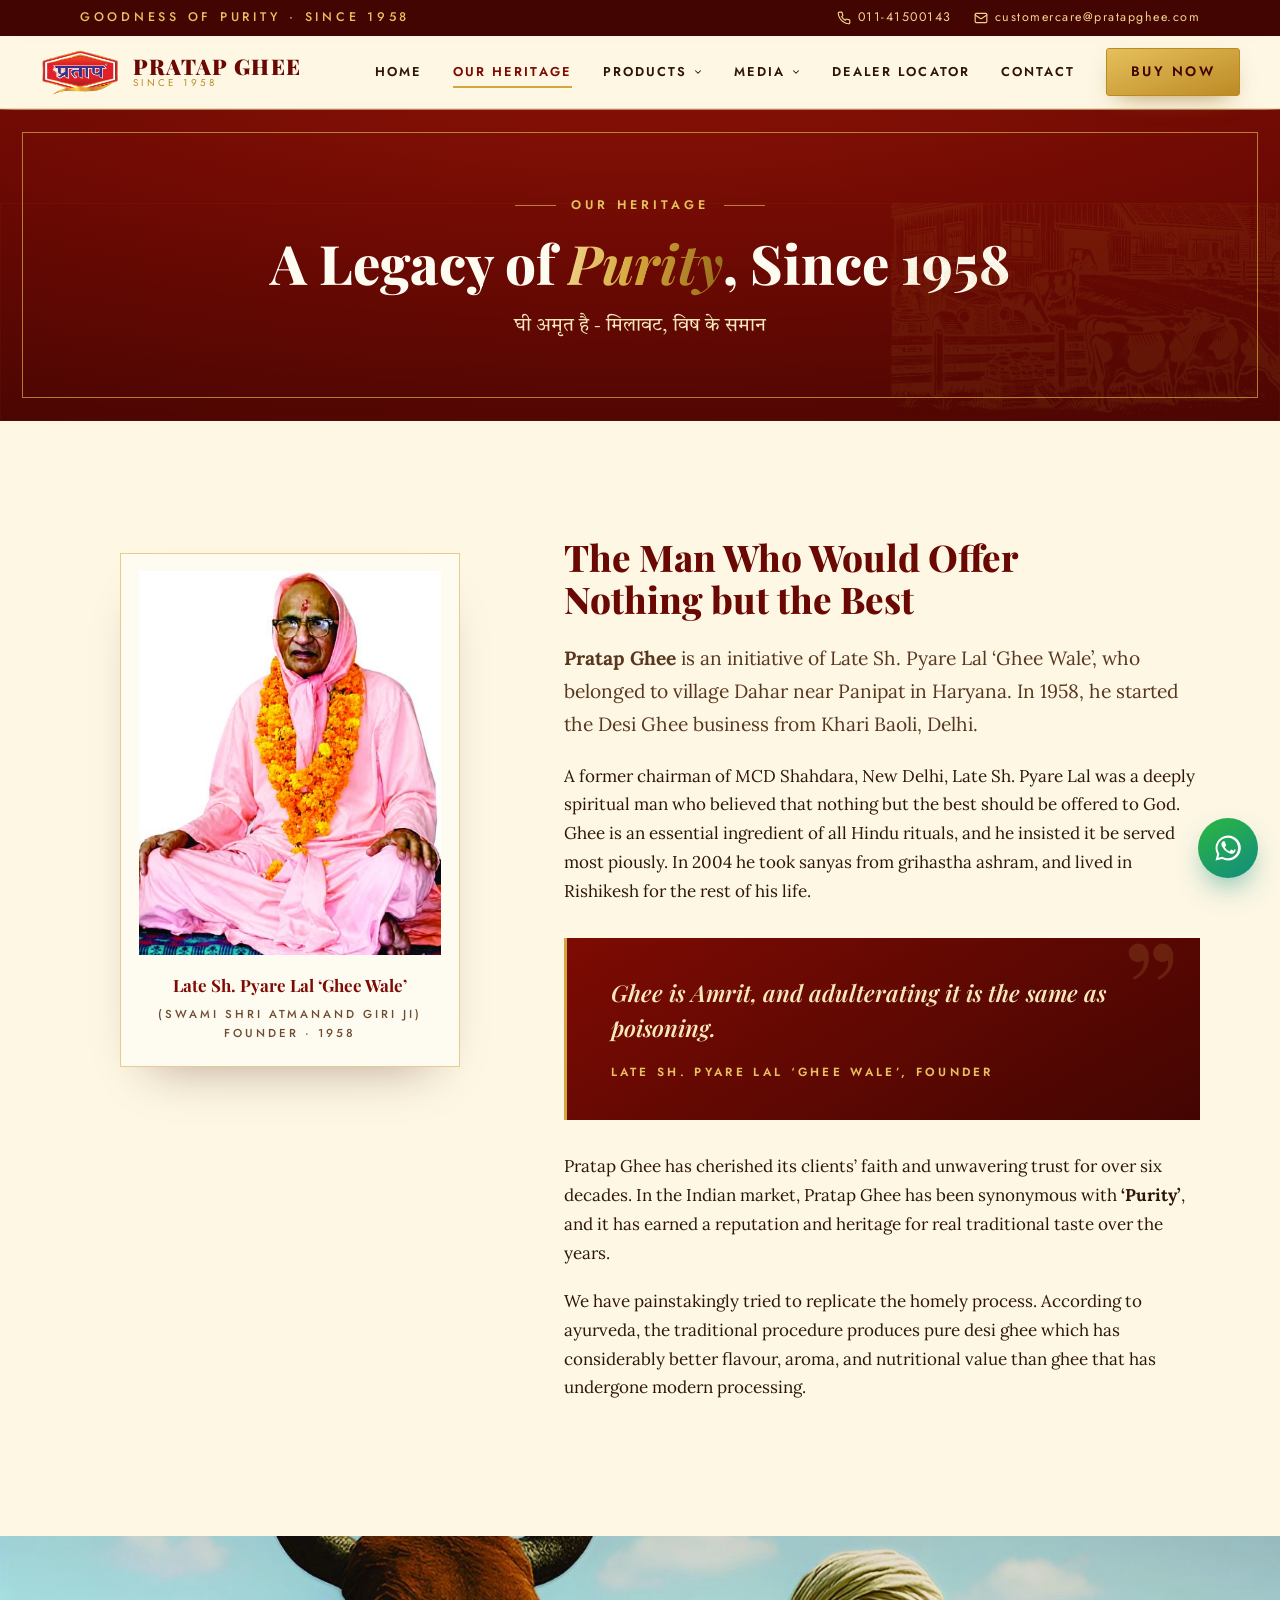
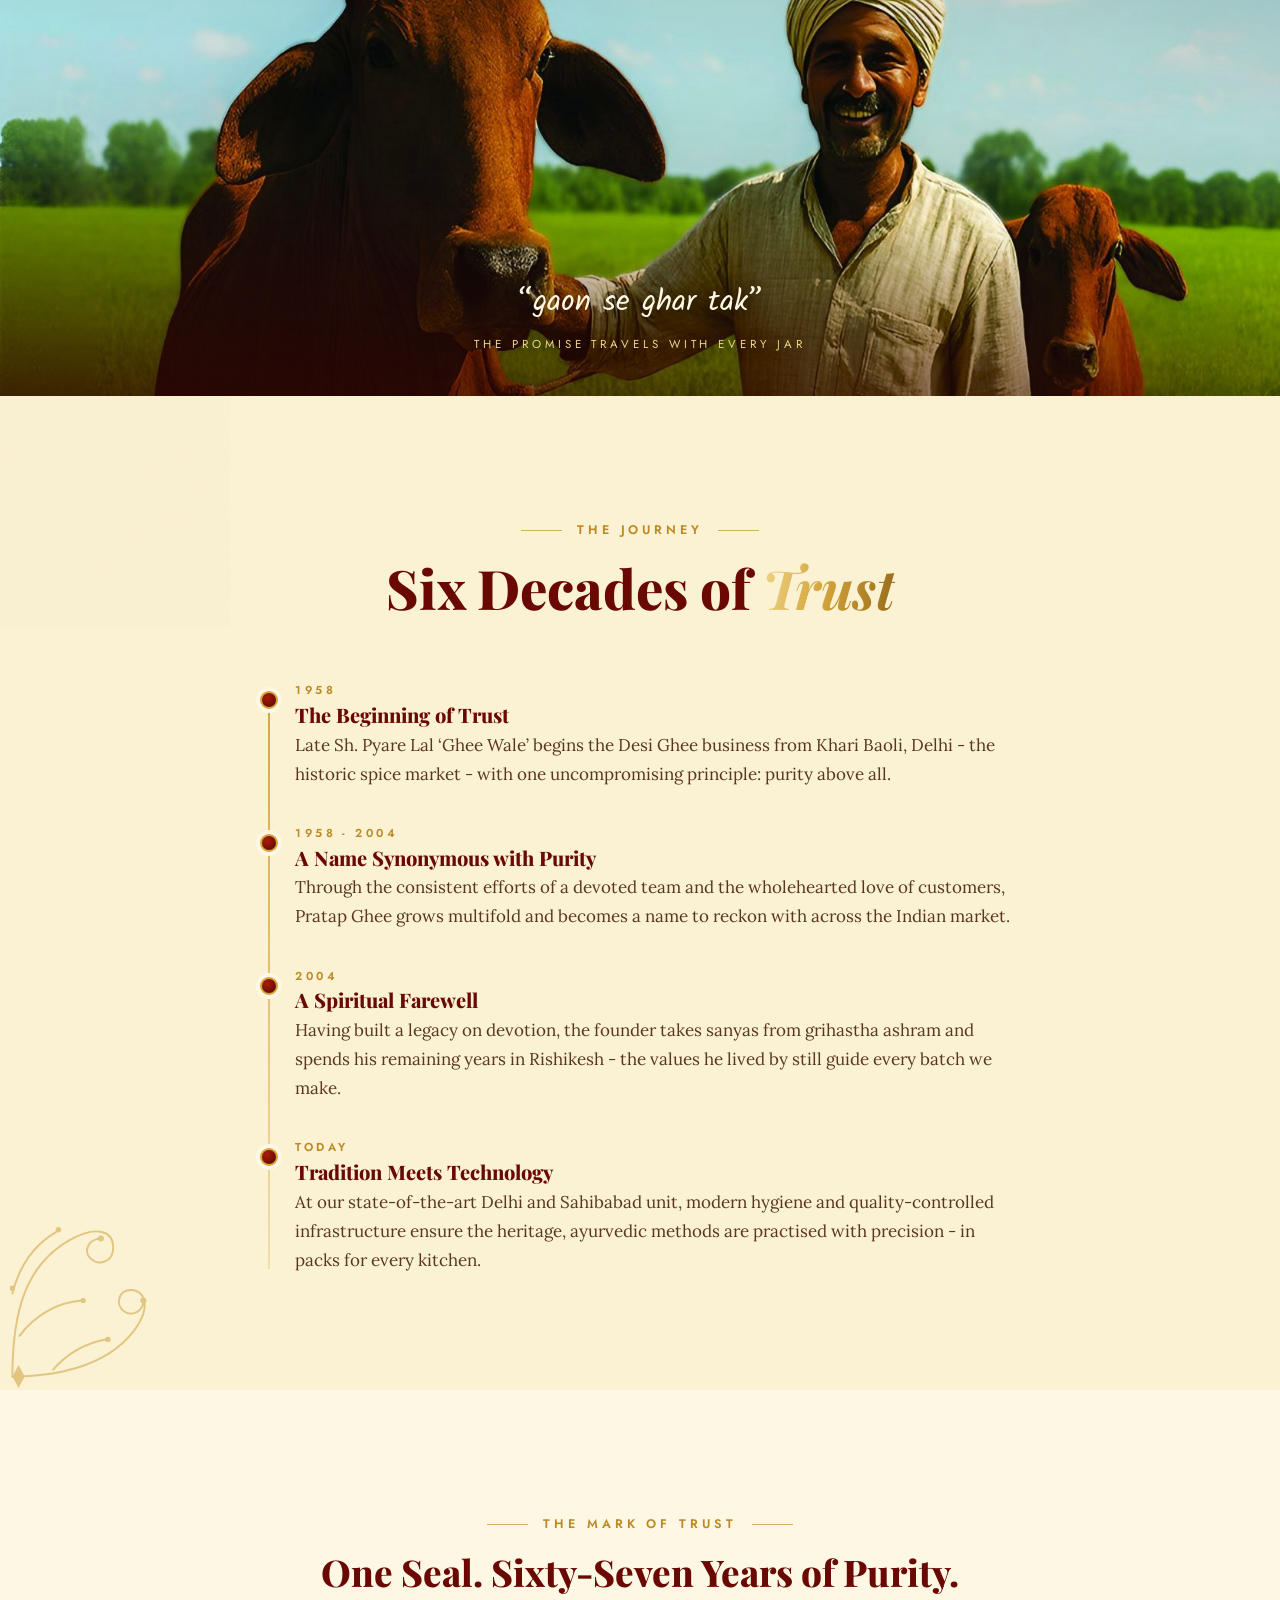
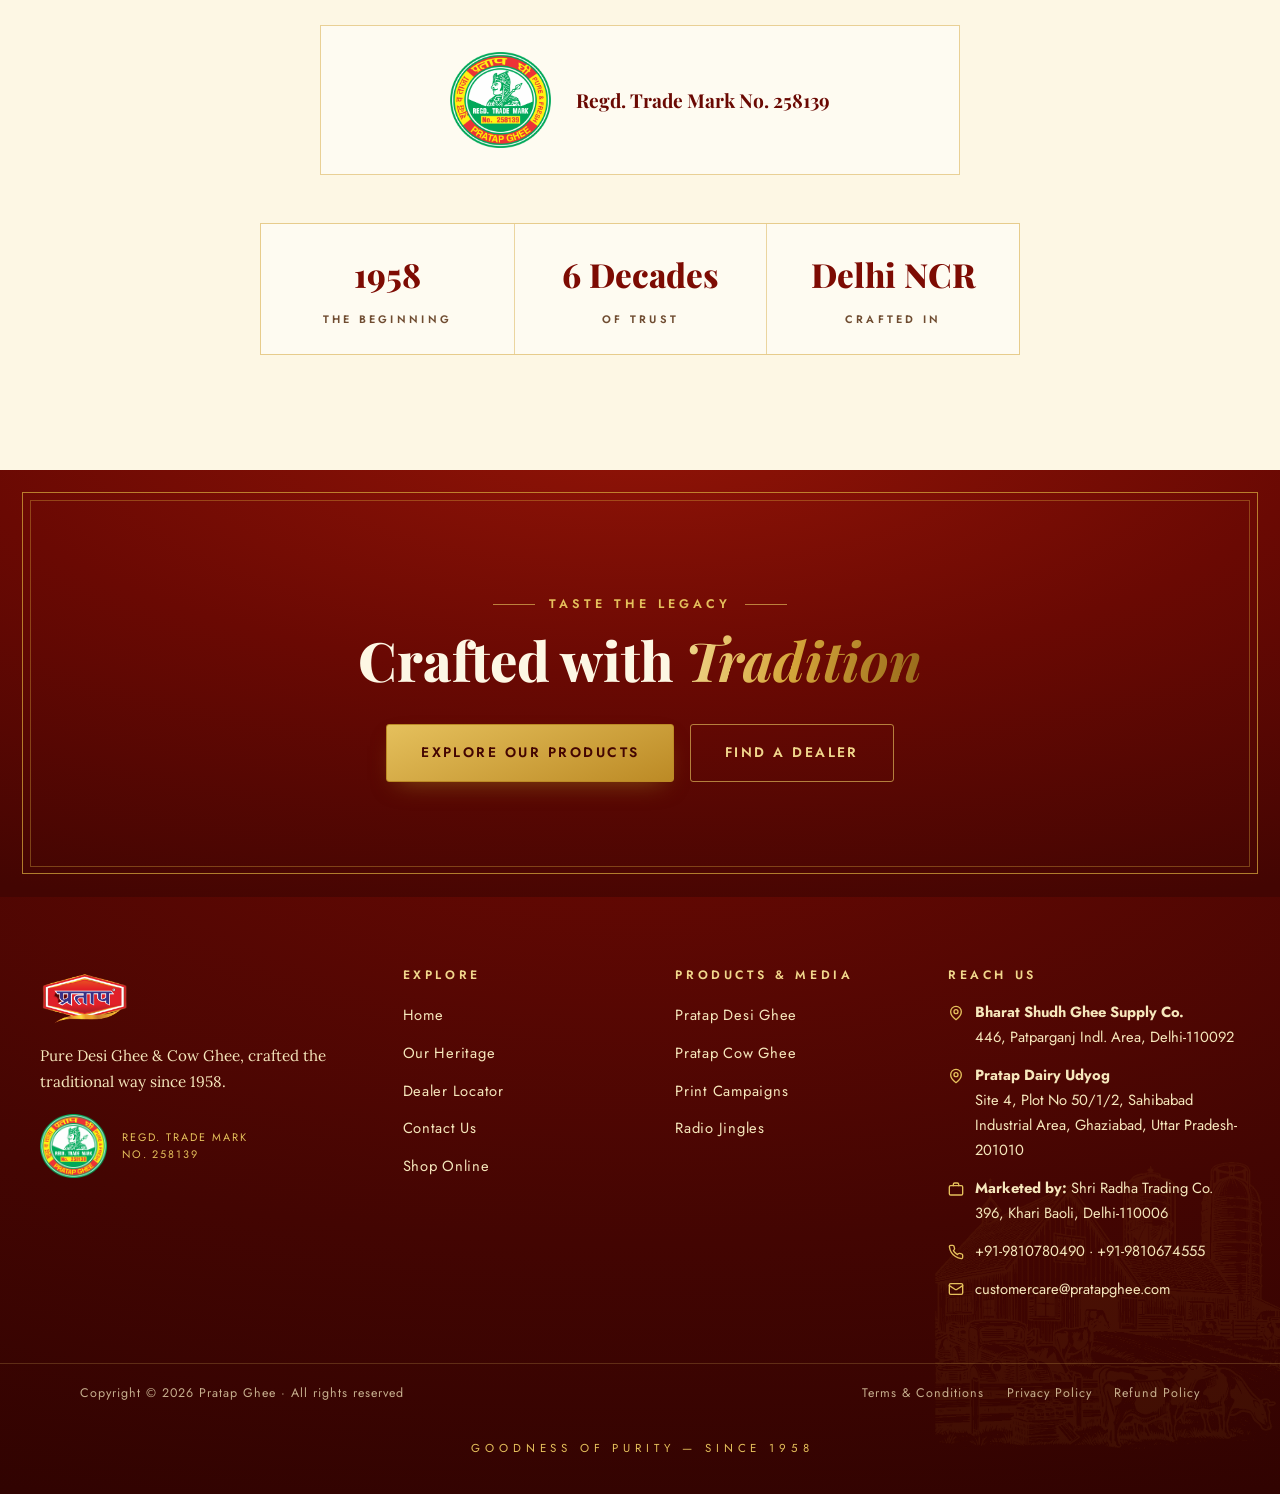
<file: about.html>
<!doctype html>
<html lang="en">
<head>
  <meta charset="utf-8">
  <meta name="viewport" content="width=device-width, initial-scale=1">
  <meta name="robots" content="noindex, nofollow">
  <title>Our Heritage - A Legacy of Purity Since 1958 | Pratap Ghee</title>
  <meta name="description" content="The story of Pratap Ghee - founded in 1958 by Late Sh. Pyare Lal 'Ghee Wale' at Khari Baoli, Delhi. Six decades of purity, tradition and trust.">
  <link rel="icon" type="image/png" href="assets/img/favicon.png">
  <link rel="preconnect" href="https://fonts.googleapis.com">
  <link rel="preconnect" href="https://fonts.gstatic.com" crossorigin>
  <link href="https://fonts.googleapis.com/css2?family=Playfair+Display:ital,wght@0,600;0,700;0,800;0,900;1,600;1,700&family=Lora:ital,wght@0,400;0,500;1,400&family=Jost:wght@400;500;600;700&family=Tiro+Devanagari+Hindi&family=Kalam:wght@400;700&display=swap" rel="stylesheet">
  <link rel="stylesheet" href="css/style.css">
</head>
<body>
  <a class="skip-link" href="#main">Skip to main content</a>

  <div class="topbar">
    <div class="container">
      <span class="topbar__tag">Goodness of Purity &middot; Since 1958</span>
      <div class="topbar__links">
        <a href="tel:01141500143"><svg viewBox="0 0 24 24" fill="none" stroke="currentColor" stroke-width="2" stroke-linecap="round" stroke-linejoin="round" aria-hidden="true"><path d="M22 16.9v3a2 2 0 0 1-2.2 2 19.8 19.8 0 0 1-8.6-3.1 19.5 19.5 0 0 1-6-6A19.8 19.8 0 0 1 2.1 4.2 2 2 0 0 1 4.1 2h3a2 2 0 0 1 2 1.7c.13.96.36 1.9.7 2.8a2 2 0 0 1-.45 2.1L8.1 9.9a16 16 0 0 0 6 6l1.3-1.3a2 2 0 0 1 2.1-.45c.9.34 1.84.57 2.8.7A2 2 0 0 1 22 16.9z"/></svg>011-41500143</a>
        <a href="mailto:customercare@pratapghee.com"><svg viewBox="0 0 24 24" fill="none" stroke="currentColor" stroke-width="2" stroke-linecap="round" stroke-linejoin="round" aria-hidden="true"><rect width="20" height="16" x="2" y="4" rx="2"/><path d="m22 7-8.97 5.7a1.94 1.94 0 0 1-2.06 0L2 7"/></svg>customercare@pratapghee.com</a>
      </div>
    </div>
  </div>

  <header class="site-header">
    <div class="container site-header__inner">
      <a class="brand" href="index.html" aria-label="Pratap Ghee - Home">
        <img src="assets/img/logo.png" alt="Pratap Ghee logo" width="151" height="98">
        <span class="brand__text">
          <span class="brand__name">PRATAP GHEE</span>
          <span class="brand__tag">Since 1958</span>
        </span>
      </a>
      <nav class="nav" aria-label="Primary">
        <a class="nav__link" href="index.html">Home</a>
        <a class="nav__link" href="about.html" aria-current="page">Our Heritage</a>
        <div class="has-dropdown">
          <button class="nav__link" type="button" aria-expanded="false" aria-haspopup="true">Products
            <svg class="nav__caret" viewBox="0 0 24 24" fill="none" stroke="currentColor" stroke-width="2.5" stroke-linecap="round" stroke-linejoin="round" aria-hidden="true"><path d="m6 9 6 6 6-6"/></svg>
          </button>
          <div class="dropdown">
            <a href="pratap-desi-ghee.html">Pratap Desi Ghee</a>
            <a href="pratap-cow-ghee.html">Pratap Cow Ghee</a>
          </div>
        </div>
        <div class="has-dropdown">
          <button class="nav__link" type="button" aria-expanded="false" aria-haspopup="true">Media
            <svg class="nav__caret" viewBox="0 0 24 24" fill="none" stroke="currentColor" stroke-width="2.5" stroke-linecap="round" stroke-linejoin="round" aria-hidden="true"><path d="m6 9 6 6 6-6"/></svg>
          </button>
          <div class="dropdown">
            <a href="print.html">Print Campaigns</a>
            <a href="radio.html">Radio Jingles</a>
          </div>
        </div>
        <a class="nav__link" href="dealer-locator.html">Dealer Locator</a>
        <a class="nav__link" href="contact.html">Contact</a>
        <a class="btn btn--gold" href="https://www.shop.pratapghee.com/" target="_blank" rel="noopener">Buy Now</a>
      </nav>
      <button class="nav-toggle" id="nav-open" aria-expanded="false" aria-label="Open menu">
        <svg viewBox="0 0 24 24" fill="none" stroke="currentColor" stroke-width="2" stroke-linecap="round" aria-hidden="true"><path d="M4 6h16M4 12h16M4 18h16"/></svg>
      </button>
    </div>
  </header>

  <div class="drawer" id="drawer">
    <div class="drawer__scrim"></div>
    <div class="drawer__panel" role="dialog" aria-modal="true" aria-label="Menu">
      <div class="drawer__head">
        <img src="assets/img/logo.png" alt="Pratap Ghee">
        <button class="drawer__close" id="nav-close" aria-label="Close menu">
          <svg viewBox="0 0 24 24" fill="none" stroke="currentColor" stroke-width="2" stroke-linecap="round" aria-hidden="true"><path d="M18 6 6 18M6 6l12 12"/></svg>
        </button>
      </div>
      <nav aria-label="Mobile">
        <a href="index.html">Home</a>
        <a href="about.html" aria-current="page">Our Heritage</a>
        <span class="drawer__group">Products</span>
        <a class="drawer__sub" href="pratap-desi-ghee.html">Pratap Desi Ghee</a>
        <a class="drawer__sub" href="pratap-cow-ghee.html">Pratap Cow Ghee</a>
        <span class="drawer__group">Media</span>
        <a class="drawer__sub" href="print.html">Print Campaigns</a>
        <a class="drawer__sub" href="radio.html">Radio Jingles</a>
        <a href="dealer-locator.html">Dealer Locator</a>
        <a href="contact.html">Contact</a>
        <a class="btn btn--gold" href="https://www.shop.pratapghee.com/" target="_blank" rel="noopener">Buy Now</a>
      </nav>
    </div>
  </div>

  <main id="main">
    <section class="page-hero gold-frame">
      <div class="container">
        <p class="eyebrow reveal">Our Heritage</p>
        <h1 class="display-lg reveal" data-delay="1">A Legacy of <em class="gold-italic">Purity</em>, Since 1958</h1>
        <p class="sub reveal" data-delay="2" lang="hi">घी अमृत है - मिलावट, विष के समान</p>
      </div>
    </section>

    <section class="section section--cream" aria-labelledby="story-h">
      <div class="container heritage">
        <figure class="portrait-card reveal">
          <img src="assets/img/founder.jpg" alt="Late Sh. Pyare Lal 'Ghee Wale' (Swami Shri Atmanand Giri Ji), founder of Pratap Ghee, seated in saffron robes with a marigold garland" width="434" height="550">
          <figcaption>Late Sh. Pyare Lal &lsquo;Ghee Wale&rsquo;<span>(Swami Shri Atmanand Giri Ji)<br>Founder &middot; 1958</span></figcaption>
        </figure>
        <div>
          <h2 id="story-h" class="display-md reveal">The Man Who Would Offer<br>Nothing but the Best</h2>
          <p class="lead reveal" data-delay="1"><strong>Pratap Ghee</strong> is an initiative of Late Sh. Pyare Lal &lsquo;Ghee Wale&rsquo;, who belonged to village Dahar near Panipat in Haryana. In 1958, he started the Desi Ghee business from Khari Baoli, Delhi.</p>
          <p class="reveal" data-delay="1">A former chairman of MCD Shahdara, New Delhi, Late Sh. Pyare Lal was a deeply spiritual man who believed that nothing but the best should be offered to God. Ghee is an essential ingredient of all Hindu rituals, and he insisted it be served most piously. In 2004 he took sanyas from grihastha ashram, and lived in Rishikesh for the rest of his life.</p>
          <div class="quote-box reveal" data-delay="2">
            <blockquote>Ghee is Amrit, and adulterating it is the same as poisoning.</blockquote>
            <cite>Late Sh. Pyare Lal &lsquo;Ghee Wale&rsquo;, Founder</cite>
          </div>
          <p class="reveal" data-delay="2">Pratap Ghee has cherished its clients&rsquo; faith and unwavering trust for over six decades. In the Indian market, Pratap Ghee has been synonymous with <strong>&lsquo;Purity&rsquo;</strong>, and it has earned a reputation and heritage for real traditional taste over the years.</p>
          <p class="reveal" data-delay="2">We have painstakingly tried to replicate the homely process. According to ayurveda, the traditional procedure produces pure desi ghee which has considerably better flavour, aroma, and nutritional value than ghee that has undergone modern processing.</p>
        </div>
      </div>
    </section>

    <figure class="farm-band reveal">
      <img src="assets/img/village-farm.jpg" alt="A smiling farmer in a turban standing with his desi cows in a green field" loading="lazy">
      <figcaption>&ldquo;gaon se ghar tak&rdquo;<span>The promise travels with every jar</span></figcaption>
    </figure>

    <section class="section section--parchment flourish texture" aria-labelledby="journey-h">
      <div class="container">
        <div class="section__head">
          <p class="eyebrow reveal">The Journey</p>
          <h2 id="journey-h" class="display-lg reveal">Six Decades of <em class="gold-italic">Trust</em></h2>
        </div>
        <div class="timeline">
          <div class="timeline-item reveal">
            <h3><span>1958</span>The Beginning of Trust</h3>
            <p>Late Sh. Pyare Lal &lsquo;Ghee Wale&rsquo; begins the Desi Ghee business from Khari Baoli, Delhi - the historic spice market - with one uncompromising principle: purity above all.</p>
          </div>
          <div class="timeline-item reveal" data-delay="1">
            <h3><span>1958 - 2004</span>A Name Synonymous with Purity</h3>
            <p>Through the consistent efforts of a devoted team and the wholehearted love of customers, Pratap Ghee grows multifold and becomes a name to reckon with across the Indian market.</p>
          </div>
          <div class="timeline-item reveal" data-delay="2">
            <h3><span>2004</span>A Spiritual Farewell</h3>
            <p>Having built a legacy on devotion, the founder takes sanyas from grihastha ashram and spends his remaining years in Rishikesh - the values he lived by still guide every batch we make.</p>
          </div>
          <div class="timeline-item reveal" data-delay="3">
            <h3><span>Today</span>Tradition Meets Technology</h3>
            <p>At our state-of-the-art Delhi and Sahibabad unit, modern hygiene and quality-controlled infrastructure ensure the heritage, ayurvedic methods are practised with precision - in packs for every kitchen.</p>
          </div>
        </div>
      </div>
    </section>

    <section class="section section--cream" aria-labelledby="seal-h">
      <div class="container">
        <div class="section__head" style="margin-bottom:2rem;">
          <p class="eyebrow reveal">The Mark of Trust</p>
          <h2 id="seal-h" class="display-md reveal">One Seal. Sixty-Seven Years of Purity.</h2>
        </div>
        <div class="seal-strip reveal" data-delay="1">
          <img src="assets/img/trademark.png" alt="Pratap Ghee registered trademark seal featuring Maharana Pratap">
          <div>
            <strong>Regd. Trade Mark No. 258139</strong>
          </div>
        </div>
        <div class="stat-band mt-3 reveal" data-delay="2" style="max-width:760px; margin-inline:auto;">
          <div><strong>1958</strong><span>The Beginning</span></div>
          <div><strong>6 Decades</strong><span>Of Trust</span></div>
          <div><strong>Delhi NCR</strong><span>Crafted In</span></div>
        </div>
      </div>
    </section>

    <section class="section section--maroon on-maroon cta-band gold-frame" aria-labelledby="cta-h">
      <div class="container">
        <p class="eyebrow reveal">Taste the Legacy</p>
        <h2 id="cta-h" class="display-lg reveal">Crafted with <em class="gold-italic">Tradition</em></h2>
        <div class="btn-row reveal" data-delay="1">
          <a class="btn btn--gold" href="pratap-desi-ghee.html">Explore Our Products</a>
          <a class="btn btn--ghost-gold" href="dealer-locator.html">Find a Dealer</a>
        </div>
      </div>
    </section>
  </main>

  <footer class="site-footer">
    <div class="container footer-grid">
      <div class="footer-brand">
        <img class="footer-logo" src="assets/img/logo.png" alt="Pratap Ghee">
        <p>Pure Desi Ghee &amp; Cow Ghee, crafted the traditional way since 1958.</p>
        <div class="footer-seal">
          <img src="assets/img/trademark.png" alt="Pratap Ghee registered trademark seal" loading="lazy">
          <span>Regd. Trade Mark<br>No. 258139</span>
        </div>
      </div>
      <div>
        <h4>Explore</h4>
        <ul>
          <li><a href="index.html">Home</a></li>
          <li><a href="about.html">Our Heritage</a></li>
          <li><a href="dealer-locator.html">Dealer Locator</a></li>
          <li><a href="contact.html">Contact Us</a></li>
          <li><a href="https://www.shop.pratapghee.com/" target="_blank" rel="noopener">Shop Online</a></li>
        </ul>
      </div>
      <div>
        <h4>Products &amp; Media</h4>
        <ul>
          <li><a href="pratap-desi-ghee.html">Pratap Desi Ghee</a></li>
          <li><a href="pratap-cow-ghee.html">Pratap Cow Ghee</a></li>
          <li><a href="print.html">Print Campaigns</a></li>
          <li><a href="radio.html">Radio Jingles</a></li>
        </ul>
      </div>
      <div class="footer-contact">
        <h4>Reach Us</h4>
        <p><svg viewBox="0 0 24 24" fill="none" stroke="currentColor" stroke-width="2" stroke-linecap="round" stroke-linejoin="round" aria-hidden="true"><path d="M20 10c0 6-8 12-8 12s-8-6-8-12a8 8 0 0 1 16 0z"/><circle cx="12" cy="10" r="3"/></svg><span><strong>Bharat Shudh Ghee Supply Co.</strong><br>446, Patparganj Indl. Area, Delhi-110092</span></p>
        <p><svg viewBox="0 0 24 24" fill="none" stroke="currentColor" stroke-width="2" stroke-linecap="round" stroke-linejoin="round" aria-hidden="true"><path d="M20 10c0 6-8 12-8 12s-8-6-8-12a8 8 0 0 1 16 0z"/><circle cx="12" cy="10" r="3"/></svg><span><strong>Pratap Dairy Udyog</strong><br>Site 4, Plot No 50/1/2, Sahibabad Industrial Area, Ghaziabad, Uttar Pradesh-201010</span></p>
        <p><svg viewBox="0 0 24 24" fill="none" stroke="currentColor" stroke-width="2" stroke-linecap="round" stroke-linejoin="round" aria-hidden="true"><rect width="20" height="14" x="2" y="7" rx="2"/><path d="M16 7V5a2 2 0 0 0-2-2h-4a2 2 0 0 0-2 2v2"/></svg><span><strong>Marketed by:</strong> Shri Radha Trading Co.<br>396, Khari Baoli, Delhi-110006</span></p>
        <p><svg viewBox="0 0 24 24" fill="none" stroke="currentColor" stroke-width="2" stroke-linecap="round" stroke-linejoin="round" aria-hidden="true"><path d="M22 16.9v3a2 2 0 0 1-2.2 2 19.8 19.8 0 0 1-8.6-3.1 19.5 19.5 0 0 1-6-6A19.8 19.8 0 0 1 2.1 4.2 2 2 0 0 1 4.1 2h3a2 2 0 0 1 2 1.7c.13.96.36 1.9.7 2.8a2 2 0 0 1-.45 2.1L8.1 9.9a16 16 0 0 0 6 6l1.3-1.3a2 2 0 0 1 2.1-.45c.9.34 1.84.57 2.8.7A2 2 0 0 1 22 16.9z"/></svg><span><a href="tel:+919810780490">+91-9810780490</a>&nbsp;&middot;&nbsp;<a href="tel:+919810674555">+91-9810674555</a></span></p>
        <p><svg viewBox="0 0 24 24" fill="none" stroke="currentColor" stroke-width="2" stroke-linecap="round" stroke-linejoin="round" aria-hidden="true"><rect width="20" height="16" x="2" y="4" rx="2"/><path d="m22 7-8.97 5.7a1.94 1.94 0 0 1-2.06 0L2 7"/></svg><a href="mailto:customercare@pratapghee.com">customercare@pratapghee.com</a></p>
      </div>
      </div>
    </div>
    <div class="footer-bottom">
      <div class="container">
        <p>Copyright &copy; <span id="year">2026</span> Pratap Ghee &middot; All rights reserved</p>
        <div class="pol-links">
          <a href="terms-conditions.html">Terms &amp; Conditions</a>
          <a href="privacy-policy.html">Privacy Policy</a>
          <a href="refund-policy.html">Refund Policy</a>
        </div>
      </div>
    </div>
    <p class="footer-tagline">Goodness of Purity &mdash; Since 1958</p>
  </footer>

  <a class="wa-float" href="https://wa.me/919810780490?text=Hello%2C%20I%20am%20interested%20in%20Pratap%20Ghee.%20Please%20get%20in%20touch." target="_blank" rel="noopener" aria-label="Chat with Pratap Ghee on WhatsApp">
    <svg viewBox="0 0 24 24" fill="currentColor" aria-hidden="true"><path d="M12 2a10 10 0 0 0-8.7 14.9L2 22l5.3-1.3A10 10 0 1 0 12 2zm0 18.2c-1.5 0-3-.4-4.3-1.1l-.3-.2-3.1.8.8-3-.2-.3A8.2 8.2 0 1 1 12 20.2zm4.6-6.1c-.3-.1-1.5-.7-1.7-.8-.2-.1-.4-.1-.6.1l-.8 1c-.1.2-.3.2-.5.1a6.7 6.7 0 0 1-3.4-3c-.3-.4 0-.5.1-.7l.4-.5c.1-.1.2-.3.3-.4.1-.2 0-.3 0-.5L9.4 7c-.2-.5-.4-.4-.6-.4h-.5c-.2 0-.5.1-.7.3-.9.9-1.2 2.1-.6 3.5a11.9 11.9 0 0 0 4.5 5c.6.4 1.4.8 2.3 1 .9.3 1.7.2 2.3-.1.7-.3 1.5-1 1.7-1.8.2-.8.2-1.4.1-1.5s-.2-.2-.5-.3z"/></svg>
  </a>

  <script src="js/main.js" defer></script>
</body>
</html>
</file>
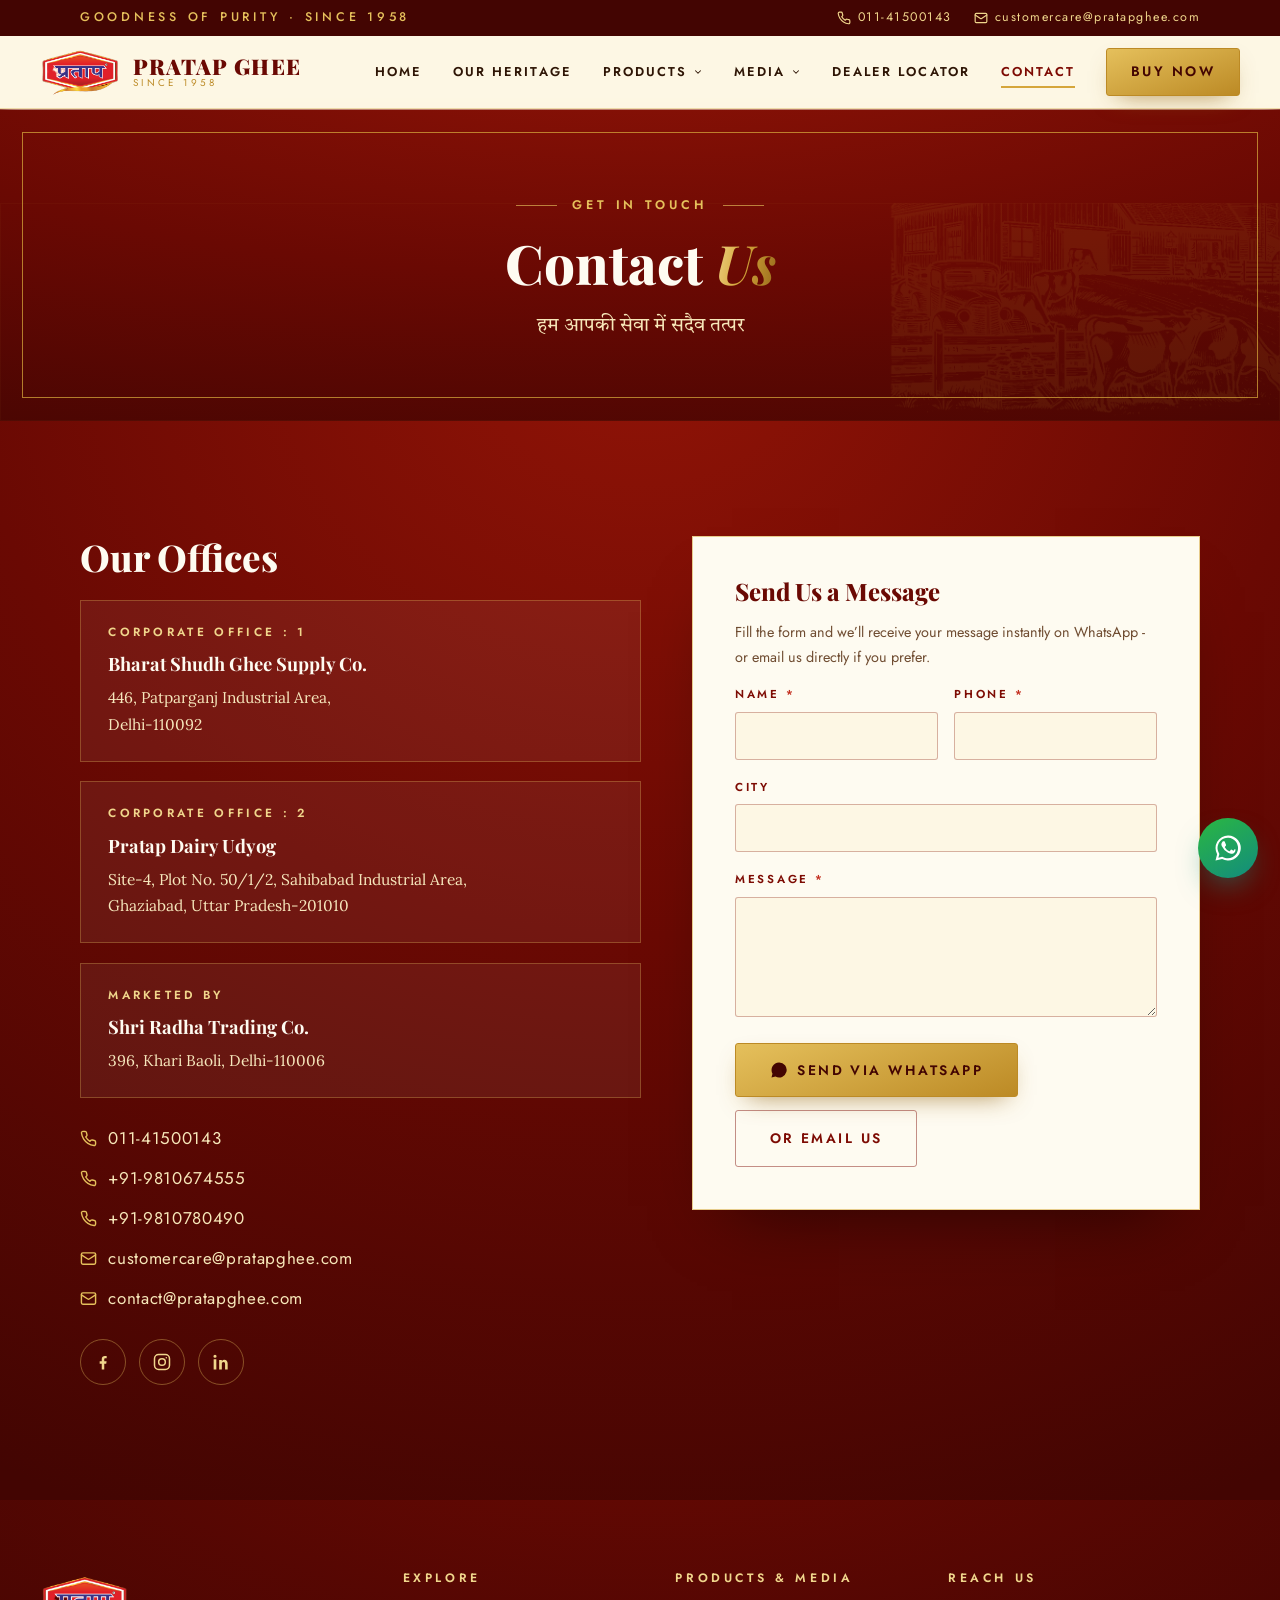
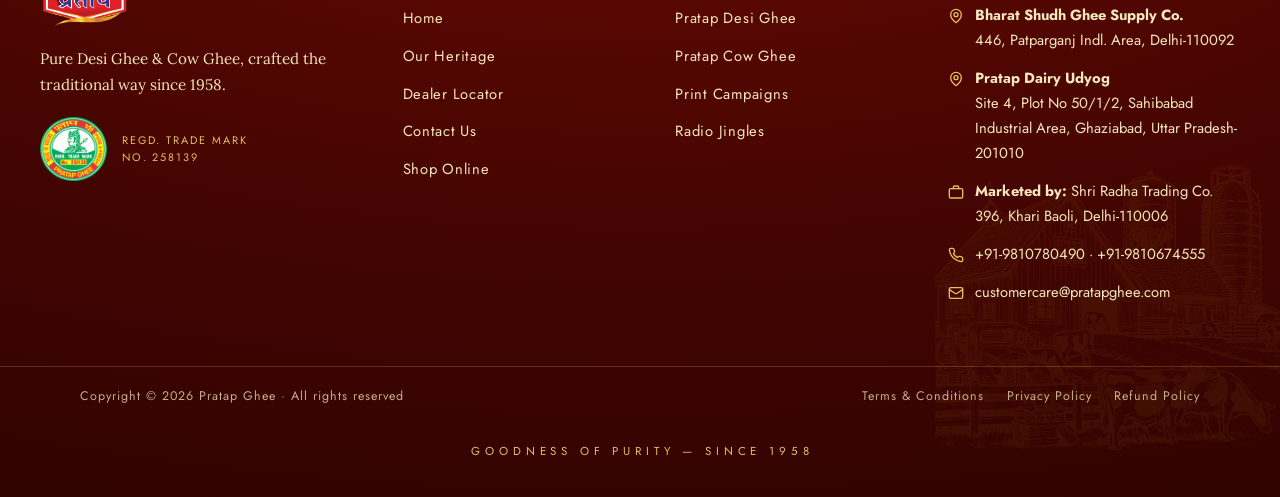
<file: contact.html>
<!doctype html>
<html lang="en">
<head>
  <meta charset="utf-8">
  <meta name="viewport" content="width=device-width, initial-scale=1">
  <meta name="robots" content="noindex, nofollow">
  <title>Contact Us | Pratap Ghee - Bharat Shudh Ghee Supply Co.</title>
  <meta name="description" content="Contact Pratap Ghee - corporate offices in Delhi and Sahibabad. Call 011-41500143, WhatsApp or email customercare@pratapghee.com.">
  <link rel="icon" type="image/png" href="assets/img/favicon.png">
  <link rel="preconnect" href="https://fonts.googleapis.com">
  <link rel="preconnect" href="https://fonts.gstatic.com" crossorigin>
  <link href="https://fonts.googleapis.com/css2?family=Playfair+Display:ital,wght@0,600;0,700;0,800;0,900;1,600;1,700&family=Lora:ital,wght@0,400;0,500;1,400&family=Jost:wght@400;500;600;700&family=Tiro+Devanagari+Hindi&display=swap" rel="stylesheet">
  <link rel="stylesheet" href="css/style.css">
</head>
<body>
  <a class="skip-link" href="#main">Skip to main content</a>

  <div class="topbar">
    <div class="container">
      <span class="topbar__tag">Goodness of Purity &middot; Since 1958</span>
      <div class="topbar__links">
        <a href="tel:01141500143"><svg viewBox="0 0 24 24" fill="none" stroke="currentColor" stroke-width="2" stroke-linecap="round" stroke-linejoin="round" aria-hidden="true"><path d="M22 16.9v3a2 2 0 0 1-2.2 2 19.8 19.8 0 0 1-8.6-3.1 19.5 19.5 0 0 1-6-6A19.8 19.8 0 0 1 2.1 4.2 2 2 0 0 1 4.1 2h3a2 2 0 0 1 2 1.7c.13.96.36 1.9.7 2.8a2 2 0 0 1-.45 2.1L8.1 9.9a16 16 0 0 0 6 6l1.3-1.3a2 2 0 0 1 2.1-.45c.9.34 1.84.57 2.8.7A2 2 0 0 1 22 16.9z"/></svg>011-41500143</a>
        <a href="mailto:customercare@pratapghee.com"><svg viewBox="0 0 24 24" fill="none" stroke="currentColor" stroke-width="2" stroke-linecap="round" stroke-linejoin="round" aria-hidden="true"><rect width="20" height="16" x="2" y="4" rx="2"/><path d="m22 7-8.97 5.7a1.94 1.94 0 0 1-2.06 0L2 7"/></svg>customercare@pratapghee.com</a>
      </div>
    </div>
  </div>

  <header class="site-header">
    <div class="container site-header__inner">
      <a class="brand" href="index.html" aria-label="Pratap Ghee - Home">
        <img src="assets/img/logo.png" alt="Pratap Ghee logo" width="151" height="98">
        <span class="brand__text">
          <span class="brand__name">PRATAP GHEE</span>
          <span class="brand__tag">Since 1958</span>
        </span>
      </a>
      <nav class="nav" aria-label="Primary">
        <a class="nav__link" href="index.html">Home</a>
        <a class="nav__link" href="about.html">Our Heritage</a>
        <div class="has-dropdown">
          <button class="nav__link" type="button" aria-expanded="false" aria-haspopup="true">Products
            <svg class="nav__caret" viewBox="0 0 24 24" fill="none" stroke="currentColor" stroke-width="2.5" stroke-linecap="round" stroke-linejoin="round" aria-hidden="true"><path d="m6 9 6 6 6-6"/></svg>
          </button>
          <div class="dropdown">
            <a href="pratap-desi-ghee.html">Pratap Desi Ghee</a>
            <a href="pratap-cow-ghee.html">Pratap Cow Ghee</a>
          </div>
        </div>
        <div class="has-dropdown">
          <button class="nav__link" type="button" aria-expanded="false" aria-haspopup="true">Media
            <svg class="nav__caret" viewBox="0 0 24 24" fill="none" stroke="currentColor" stroke-width="2.5" stroke-linecap="round" stroke-linejoin="round" aria-hidden="true"><path d="m6 9 6 6 6-6"/></svg>
          </button>
          <div class="dropdown">
            <a href="print.html">Print Campaigns</a>
            <a href="radio.html">Radio Jingles</a>
          </div>
        </div>
        <a class="nav__link" href="dealer-locator.html">Dealer Locator</a>
        <a class="nav__link" href="contact.html" aria-current="page">Contact</a>
        <a class="btn btn--gold" href="https://www.shop.pratapghee.com/" target="_blank" rel="noopener">Buy Now</a>
      </nav>
      <button class="nav-toggle" id="nav-open" aria-expanded="false" aria-label="Open menu">
        <svg viewBox="0 0 24 24" fill="none" stroke="currentColor" stroke-width="2" stroke-linecap="round" aria-hidden="true"><path d="M4 6h16M4 12h16M4 18h16"/></svg>
      </button>
    </div>
  </header>

  <div class="drawer" id="drawer">
    <div class="drawer__scrim"></div>
    <div class="drawer__panel" role="dialog" aria-modal="true" aria-label="Menu">
      <div class="drawer__head">
        <img src="assets/img/logo.png" alt="Pratap Ghee">
        <button class="drawer__close" id="nav-close" aria-label="Close menu">
          <svg viewBox="0 0 24 24" fill="none" stroke="currentColor" stroke-width="2" stroke-linecap="round" aria-hidden="true"><path d="M18 6 6 18M6 6l12 12"/></svg>
        </button>
      </div>
      <nav aria-label="Mobile">
        <a href="index.html">Home</a>
        <a href="about.html">Our Heritage</a>
        <span class="drawer__group">Products</span>
        <a class="drawer__sub" href="pratap-desi-ghee.html">Pratap Desi Ghee</a>
        <a class="drawer__sub" href="pratap-cow-ghee.html">Pratap Cow Ghee</a>
        <span class="drawer__group">Media</span>
        <a class="drawer__sub" href="print.html">Print Campaigns</a>
        <a class="drawer__sub" href="radio.html">Radio Jingles</a>
        <a href="dealer-locator.html">Dealer Locator</a>
        <a href="contact.html" aria-current="page">Contact</a>
        <a class="btn btn--gold" href="https://www.shop.pratapghee.com/" target="_blank" rel="noopener">Buy Now</a>
      </nav>
    </div>
  </div>

  <main id="main">
    <section class="page-hero gold-frame">
      <div class="container">
        <p class="eyebrow reveal">Get In Touch</p>
        <h1 class="display-lg reveal" data-delay="1">Contact <em class="gold-italic">Us</em></h1>
        <p class="sub reveal" data-delay="2" lang="hi">हम आपकी सेवा में सदैव तत्पर</p>
      </div>
    </section>

    <section class="section section--maroon on-maroon" aria-labelledby="offices-h">
      <div class="container contact-grid">
        <div>
          <h2 id="offices-h" class="display-md reveal" style="color:var(--cream-25)">Our Offices</h2>
          <div class="office-card reveal">
            <h3>Corporate Office : 1</h3>
            <strong>Bharat Shudh Ghee Supply Co.</strong>
            <p>446, Patparganj Industrial Area,<br>Delhi-110092</p>
          </div>
          <div class="office-card reveal" data-delay="1">
            <h3>Corporate Office : 2</h3>
            <strong>Pratap Dairy Udyog</strong>
            <p>Site-4, Plot No. 50/1/2, Sahibabad Industrial Area,<br>Ghaziabad, Uttar Pradesh-201010</p>
          </div>
          <div class="office-card reveal" data-delay="2">
            <h3>Marketed By</h3>
            <strong>Shri Radha Trading Co.</strong>
            <p>396, Khari Baoli, Delhi-110006</p>
          </div>
          <div class="contact-lines reveal" data-delay="2">
            <a href="tel:01141500143"><svg viewBox="0 0 24 24" fill="none" stroke="currentColor" stroke-width="2" stroke-linecap="round" stroke-linejoin="round" aria-hidden="true"><path d="M22 16.9v3a2 2 0 0 1-2.2 2 19.8 19.8 0 0 1-8.6-3.1 19.5 19.5 0 0 1-6-6A19.8 19.8 0 0 1 2.1 4.2 2 2 0 0 1 4.1 2h3a2 2 0 0 1 2 1.7c.13.96.36 1.9.7 2.8a2 2 0 0 1-.45 2.1L8.1 9.9a16 16 0 0 0 6 6l1.3-1.3a2 2 0 0 1 2.1-.45c.9.34 1.84.57 2.8.7A2 2 0 0 1 22 16.9z"/></svg>011-41500143</a>
            <a href="tel:+919810674555"><svg viewBox="0 0 24 24" fill="none" stroke="currentColor" stroke-width="2" stroke-linecap="round" stroke-linejoin="round" aria-hidden="true"><path d="M22 16.9v3a2 2 0 0 1-2.2 2 19.8 19.8 0 0 1-8.6-3.1 19.5 19.5 0 0 1-6-6A19.8 19.8 0 0 1 2.1 4.2 2 2 0 0 1 4.1 2h3a2 2 0 0 1 2 1.7c.13.96.36 1.9.7 2.8a2 2 0 0 1-.45 2.1L8.1 9.9a16 16 0 0 0 6 6l1.3-1.3a2 2 0 0 1 2.1-.45c.9.34 1.84.57 2.8.7A2 2 0 0 1 22 16.9z"/></svg>+91-9810674555</a>
            <a href="tel:+919810780490"><svg viewBox="0 0 24 24" fill="none" stroke="currentColor" stroke-width="2" stroke-linecap="round" stroke-linejoin="round" aria-hidden="true"><path d="M22 16.9v3a2 2 0 0 1-2.2 2 19.8 19.8 0 0 1-8.6-3.1 19.5 19.5 0 0 1-6-6A19.8 19.8 0 0 1 2.1 4.2 2 2 0 0 1 4.1 2h3a2 2 0 0 1 2 1.7c.13.96.36 1.9.7 2.8a2 2 0 0 1-.45 2.1L8.1 9.9a16 16 0 0 0 6 6l1.3-1.3a2 2 0 0 1 2.1-.45c.9.34 1.84.57 2.8.7A2 2 0 0 1 22 16.9z"/></svg>+91-9810780490</a>
            <a href="mailto:customercare@pratapghee.com"><svg viewBox="0 0 24 24" fill="none" stroke="currentColor" stroke-width="2" stroke-linecap="round" stroke-linejoin="round" aria-hidden="true"><rect width="20" height="16" x="2" y="4" rx="2"/><path d="m22 7-8.97 5.7a1.94 1.94 0 0 1-2.06 0L2 7"/></svg>customercare@pratapghee.com</a>
            <a href="mailto:contact@pratapghee.com"><svg viewBox="0 0 24 24" fill="none" stroke="currentColor" stroke-width="2" stroke-linecap="round" stroke-linejoin="round" aria-hidden="true"><rect width="20" height="16" x="2" y="4" rx="2"/><path d="m22 7-8.97 5.7a1.94 1.94 0 0 1-2.06 0L2 7"/></svg>contact@pratapghee.com</a>
          </div>
          <div class="social-row reveal" data-delay="3">
            <a href="https://www.facebook.com/pratapgheeofficial" target="_blank" rel="noopener" aria-label="Pratap Ghee on Facebook"><svg viewBox="0 0 24 24" fill="currentColor" aria-hidden="true"><path d="M13.5 21v-7h2.4l.4-3h-2.8V9.1c0-.9.2-1.5 1.5-1.5h1.4V4.9c-.3 0-1.2-.1-2.2-.1-2.2 0-3.7 1.3-3.7 3.9V11H8v3h2.5v7z"/></svg></a>
            <a href="https://www.instagram.com/pratapghee/" target="_blank" rel="noopener" aria-label="Pratap Ghee on Instagram"><svg viewBox="0 0 24 24" fill="none" stroke="currentColor" stroke-width="1.8" stroke-linecap="round" stroke-linejoin="round" aria-hidden="true"><rect width="18" height="18" x="3" y="3" rx="5"/><circle cx="12" cy="12" r="4"/><circle cx="17.2" cy="6.8" r=".9" fill="currentColor" stroke="none"/></svg></a>
            <a href="https://www.linkedin.com/company/pratapghee" target="_blank" rel="noopener" aria-label="Pratap Ghee on LinkedIn"><svg viewBox="0 0 24 24" fill="currentColor" aria-hidden="true"><path d="M6.4 8.6H3.2V21h3.2zM4.8 3.2a1.9 1.9 0 1 0 0 3.8 1.9 1.9 0 0 0 0-3.8zM13 14.5c0-1.4.6-2.4 2-2.4s1.9 1 1.9 2.4V21H20v-6.9c0-3.2-1.7-4.7-4-4.7a3.9 3.9 0 0 0-3 1.6v-1.4H9.8V21H13z"/></svg></a>
          </div>
        </div>

        <div class="form-card reveal" data-delay="1">
          <h2>Send Us a Message</h2>
          <p class="form-note">Fill the form and we&rsquo;ll receive your message instantly on WhatsApp - or email us directly if you prefer.</p>
          <form id="wa-form" novalidate>
            <div class="form-row">
              <div class="field">
                <label for="f-name">Name <span aria-hidden="true" style="color:var(--red-accent)">*</span></label>
                <input id="f-name" name="name" type="text" autocomplete="name" required>
                <p class="err">Please enter your name.</p>
              </div>
              <div class="field">
                <label for="f-phone">Phone <span aria-hidden="true" style="color:var(--red-accent)">*</span></label>
                <input id="f-phone" name="phone" type="tel" inputmode="tel" autocomplete="tel" required>
                <p class="err">Please enter a valid 10-digit phone number.</p>
              </div>
            </div>
            <div class="field">
              <label for="f-city">City</label>
              <input id="f-city" name="city" type="text" autocomplete="address-level2">
            </div>
            <div class="field">
              <label for="f-msg">Message <span aria-hidden="true" style="color:var(--red-accent)">*</span></label>
              <textarea id="f-msg" name="message" required></textarea>
              <p class="err">Please write a short message.</p>
            </div>
            <div class="btn-row" style="display:flex; gap:.8rem; flex-wrap:wrap;">
              <button class="btn btn--gold" type="submit">
                <svg viewBox="0 0 24 24" fill="currentColor" aria-hidden="true"><path d="M12 2a10 10 0 0 0-8.7 14.9L2 22l5.3-1.3A10 10 0 1 0 12 2zm4.6 12.1c-.3-.1-1.5-.7-1.7-.8-.2-.1-.4-.1-.6.1l-.8 1c-.1.2-.3.2-.5.1a6.7 6.7 0 0 1-3.4-3c-.3-.4 0-.5.1-.7l.4-.5c.1-.1.2-.3.3-.4.1-.2 0-.3 0-.5L9.4 7c-.2-.5-.4-.4-.6-.4h-.5c-.2 0-.5.1-.7.3-.9.9-1.2 2.1-.6 3.5a11.9 11.9 0 0 0 4.5 5c.6.4 1.4.8 2.3 1 .9.3 1.7.2 2.3-.1.7-.3 1.5-1 1.7-1.8.2-.8.2-1.4.1-1.5s-.2-.2-.5-.3z"/></svg>
                Send via WhatsApp</button>
              <a class="btn btn--ghost-maroon" id="mail-fallback" href="mailto:customercare@pratapghee.com">Or Email Us</a>
            </div>
          </form>
        </div>
      </div>
    </section>
</main>

  <footer class="site-footer">
    <div class="container footer-grid">
      <div class="footer-brand">
        <img class="footer-logo" src="assets/img/logo.png" alt="Pratap Ghee">
        <p>Pure Desi Ghee &amp; Cow Ghee, crafted the traditional way since 1958.</p>
        <div class="footer-seal">
          <img src="assets/img/trademark.png" alt="Pratap Ghee registered trademark seal" loading="lazy">
          <span>Regd. Trade Mark<br>No. 258139</span>
        </div>
      </div>
      <div>
        <h4>Explore</h4>
        <ul>
          <li><a href="index.html">Home</a></li>
          <li><a href="about.html">Our Heritage</a></li>
          <li><a href="dealer-locator.html">Dealer Locator</a></li>
          <li><a href="contact.html">Contact Us</a></li>
          <li><a href="https://www.shop.pratapghee.com/" target="_blank" rel="noopener">Shop Online</a></li>
        </ul>
      </div>
      <div>
        <h4>Products &amp; Media</h4>
        <ul>
          <li><a href="pratap-desi-ghee.html">Pratap Desi Ghee</a></li>
          <li><a href="pratap-cow-ghee.html">Pratap Cow Ghee</a></li>
          <li><a href="print.html">Print Campaigns</a></li>
          <li><a href="radio.html">Radio Jingles</a></li>
        </ul>
      </div>
      <div class="footer-contact">
        <h4>Reach Us</h4>
        <p><svg viewBox="0 0 24 24" fill="none" stroke="currentColor" stroke-width="2" stroke-linecap="round" stroke-linejoin="round" aria-hidden="true"><path d="M20 10c0 6-8 12-8 12s-8-6-8-12a8 8 0 0 1 16 0z"/><circle cx="12" cy="10" r="3"/></svg><span><strong>Bharat Shudh Ghee Supply Co.</strong><br>446, Patparganj Indl. Area, Delhi-110092</span></p>
        <p><svg viewBox="0 0 24 24" fill="none" stroke="currentColor" stroke-width="2" stroke-linecap="round" stroke-linejoin="round" aria-hidden="true"><path d="M20 10c0 6-8 12-8 12s-8-6-8-12a8 8 0 0 1 16 0z"/><circle cx="12" cy="10" r="3"/></svg><span><strong>Pratap Dairy Udyog</strong><br>Site 4, Plot No 50/1/2, Sahibabad Industrial Area, Ghaziabad, Uttar Pradesh-201010</span></p>
        <p><svg viewBox="0 0 24 24" fill="none" stroke="currentColor" stroke-width="2" stroke-linecap="round" stroke-linejoin="round" aria-hidden="true"><rect width="20" height="14" x="2" y="7" rx="2"/><path d="M16 7V5a2 2 0 0 0-2-2h-4a2 2 0 0 0-2 2v2"/></svg><span><strong>Marketed by:</strong> Shri Radha Trading Co.<br>396, Khari Baoli, Delhi-110006</span></p>
        <p><svg viewBox="0 0 24 24" fill="none" stroke="currentColor" stroke-width="2" stroke-linecap="round" stroke-linejoin="round" aria-hidden="true"><path d="M22 16.9v3a2 2 0 0 1-2.2 2 19.8 19.8 0 0 1-8.6-3.1 19.5 19.5 0 0 1-6-6A19.8 19.8 0 0 1 2.1 4.2 2 2 0 0 1 4.1 2h3a2 2 0 0 1 2 1.7c.13.96.36 1.9.7 2.8a2 2 0 0 1-.45 2.1L8.1 9.9a16 16 0 0 0 6 6l1.3-1.3a2 2 0 0 1 2.1-.45c.9.34 1.84.57 2.8.7A2 2 0 0 1 22 16.9z"/></svg><span><a href="tel:+919810780490">+91-9810780490</a>&nbsp;&middot;&nbsp;<a href="tel:+919810674555">+91-9810674555</a></span></p>
        <p><svg viewBox="0 0 24 24" fill="none" stroke="currentColor" stroke-width="2" stroke-linecap="round" stroke-linejoin="round" aria-hidden="true"><rect width="20" height="16" x="2" y="4" rx="2"/><path d="m22 7-8.97 5.7a1.94 1.94 0 0 1-2.06 0L2 7"/></svg><a href="mailto:customercare@pratapghee.com">customercare@pratapghee.com</a></p>
      </div>
      </div>
    </div>
    <div class="footer-bottom">
      <div class="container">
        <p>Copyright &copy; <span id="year">2026</span> Pratap Ghee &middot; All rights reserved</p>
        <div class="pol-links">
          <a href="terms-conditions.html">Terms &amp; Conditions</a>
          <a href="privacy-policy.html">Privacy Policy</a>
          <a href="refund-policy.html">Refund Policy</a>
        </div>
      </div>
    </div>
    <p class="footer-tagline">Goodness of Purity &mdash; Since 1958</p>
  </footer>

  <a class="wa-float" href="https://wa.me/919810780490?text=Hello%2C%20I%20am%20interested%20in%20Pratap%20Ghee.%20Please%20get%20in%20touch." target="_blank" rel="noopener" aria-label="Chat with Pratap Ghee on WhatsApp">
    <svg viewBox="0 0 24 24" fill="currentColor" aria-hidden="true"><path d="M12 2a10 10 0 0 0-8.7 14.9L2 22l5.3-1.3A10 10 0 1 0 12 2zm0 18.2c-1.5 0-3-.4-4.3-1.1l-.3-.2-3.1.8.8-3-.2-.3A8.2 8.2 0 1 1 12 20.2zm4.6-6.1c-.3-.1-1.5-.7-1.7-.8-.2-.1-.4-.1-.6.1l-.8 1c-.1.2-.3.2-.5.1a6.7 6.7 0 0 1-3.4-3c-.3-.4 0-.5.1-.7l.4-.5c.1-.1.2-.3.3-.4.1-.2 0-.3 0-.5L9.4 7c-.2-.5-.4-.4-.6-.4h-.5c-.2 0-.5.1-.7.3-.9.9-1.2 2.1-.6 3.5a11.9 11.9 0 0 0 4.5 5c.6.4 1.4.8 2.3 1 .9.3 1.7.2 2.3-.1.7-.3 1.5-1 1.7-1.8.2-.8.2-1.4.1-1.5s-.2-.2-.5-.3z"/></svg>
  </a>

  <script src="js/main.js" defer></script>
  <script>
    document.addEventListener("DOMContentLoaded", function () {
      var form = document.getElementById("wa-form");
      if (!form) return;
      form.addEventListener("submit", function (e) {
        e.preventDefault();
        var ok = true;
        function check(id, test) {
          var el = document.getElementById(id);
          var f = el.closest(".field");
          var good = test(el.value.trim());
          f.classList.toggle("invalid", !good);
          if (!good && ok) el.focus();
          if (!good) ok = false;
        }
        check("f-name", function (v) { return v.length >= 2; });
        check("f-phone", function (v) { return /^[6-9]\d{9}$/.test(v.replace(/[^0-9]/g, "").slice(-10)); });
        check("f-msg", function (v) { return v.length >= 5; });
        if (!ok) return;
        var name = document.getElementById("f-name").value.trim();
        var phone = document.getElementById("f-phone").value.trim();
        var city = document.getElementById("f-city").value.trim();
        var msg = document.getElementById("f-msg").value.trim();
        var text = "Hello Pratap Ghee!%0A%0A*Name:* " + encodeURIComponent(name) +
          "%0A*Phone:* " + encodeURIComponent(phone) +
          (city ? "%0A*City:* " + encodeURIComponent(city) : "") +
          "%0A*Message:* " + encodeURIComponent(msg);
        window.open("https://wa.me/919810780490?text=" + text, "_blank", "noopener");
      });
    });
  </script>
</body>
</html>
</file>
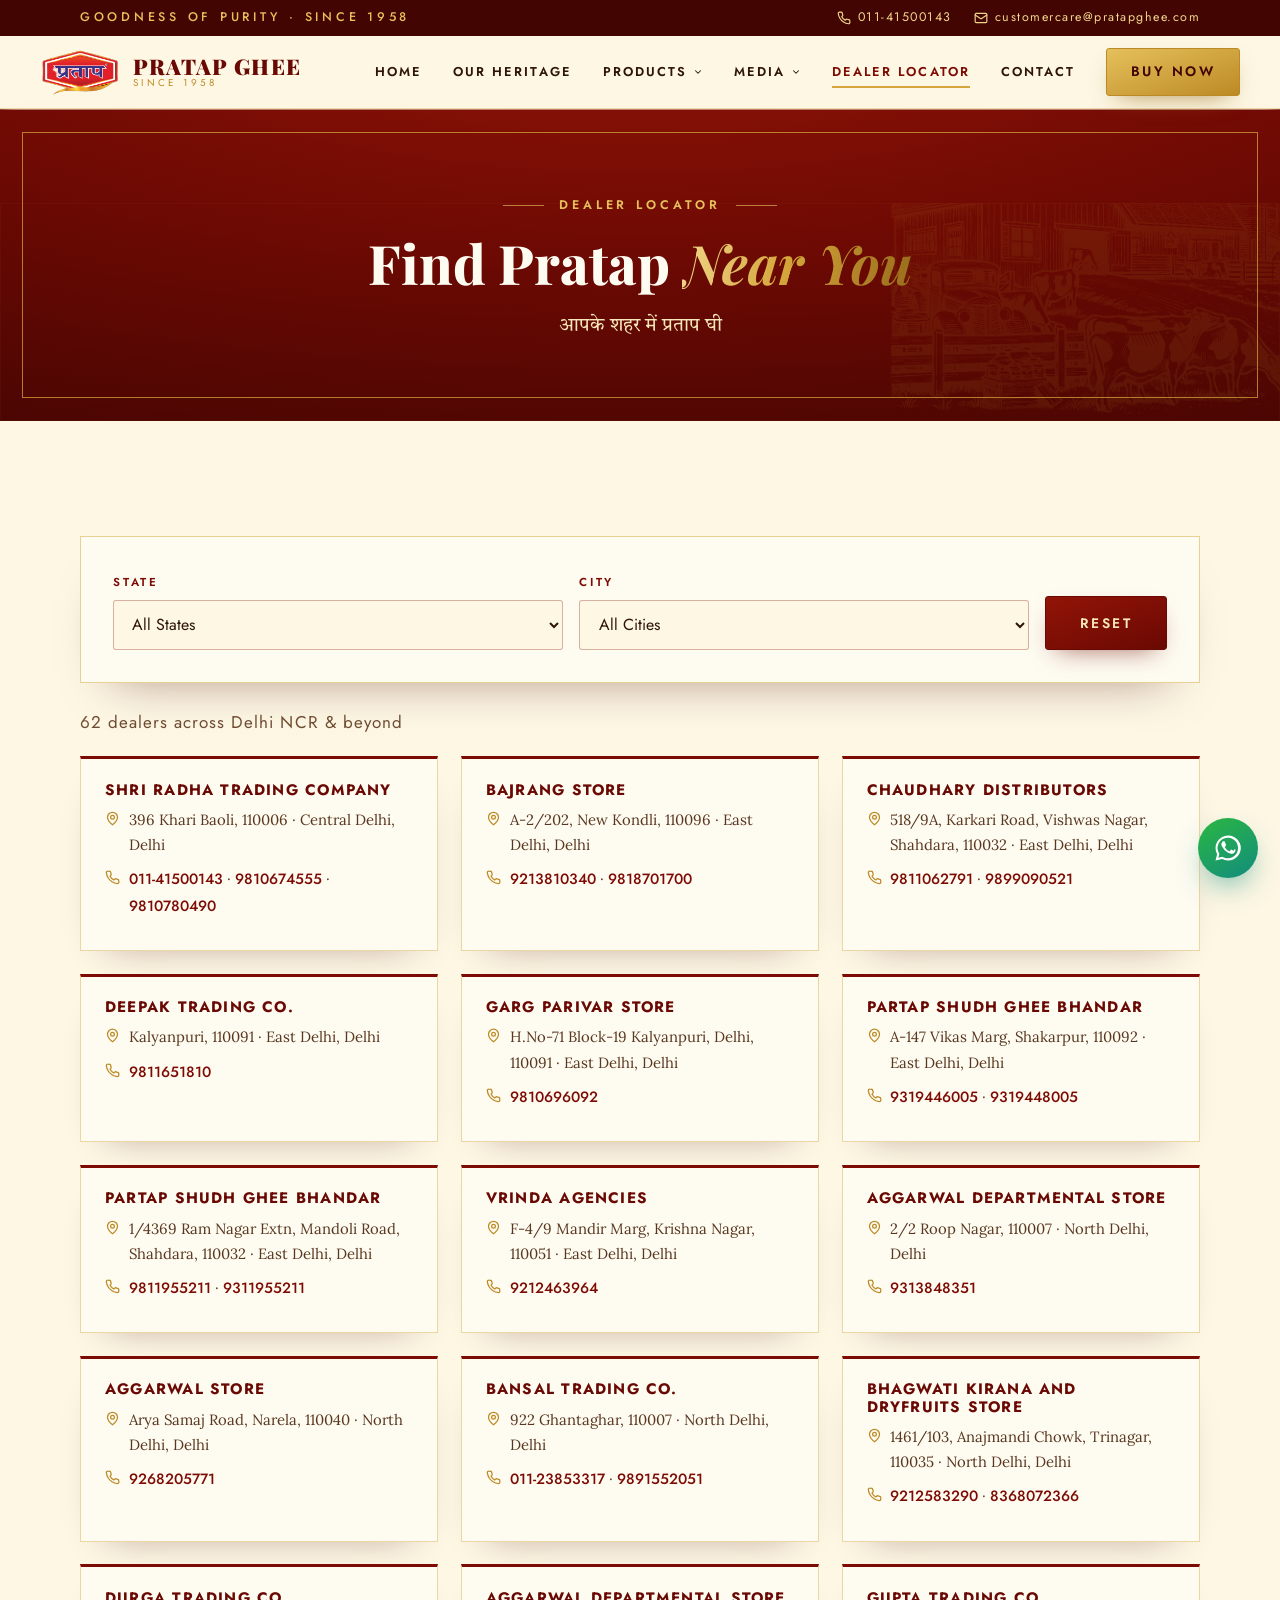
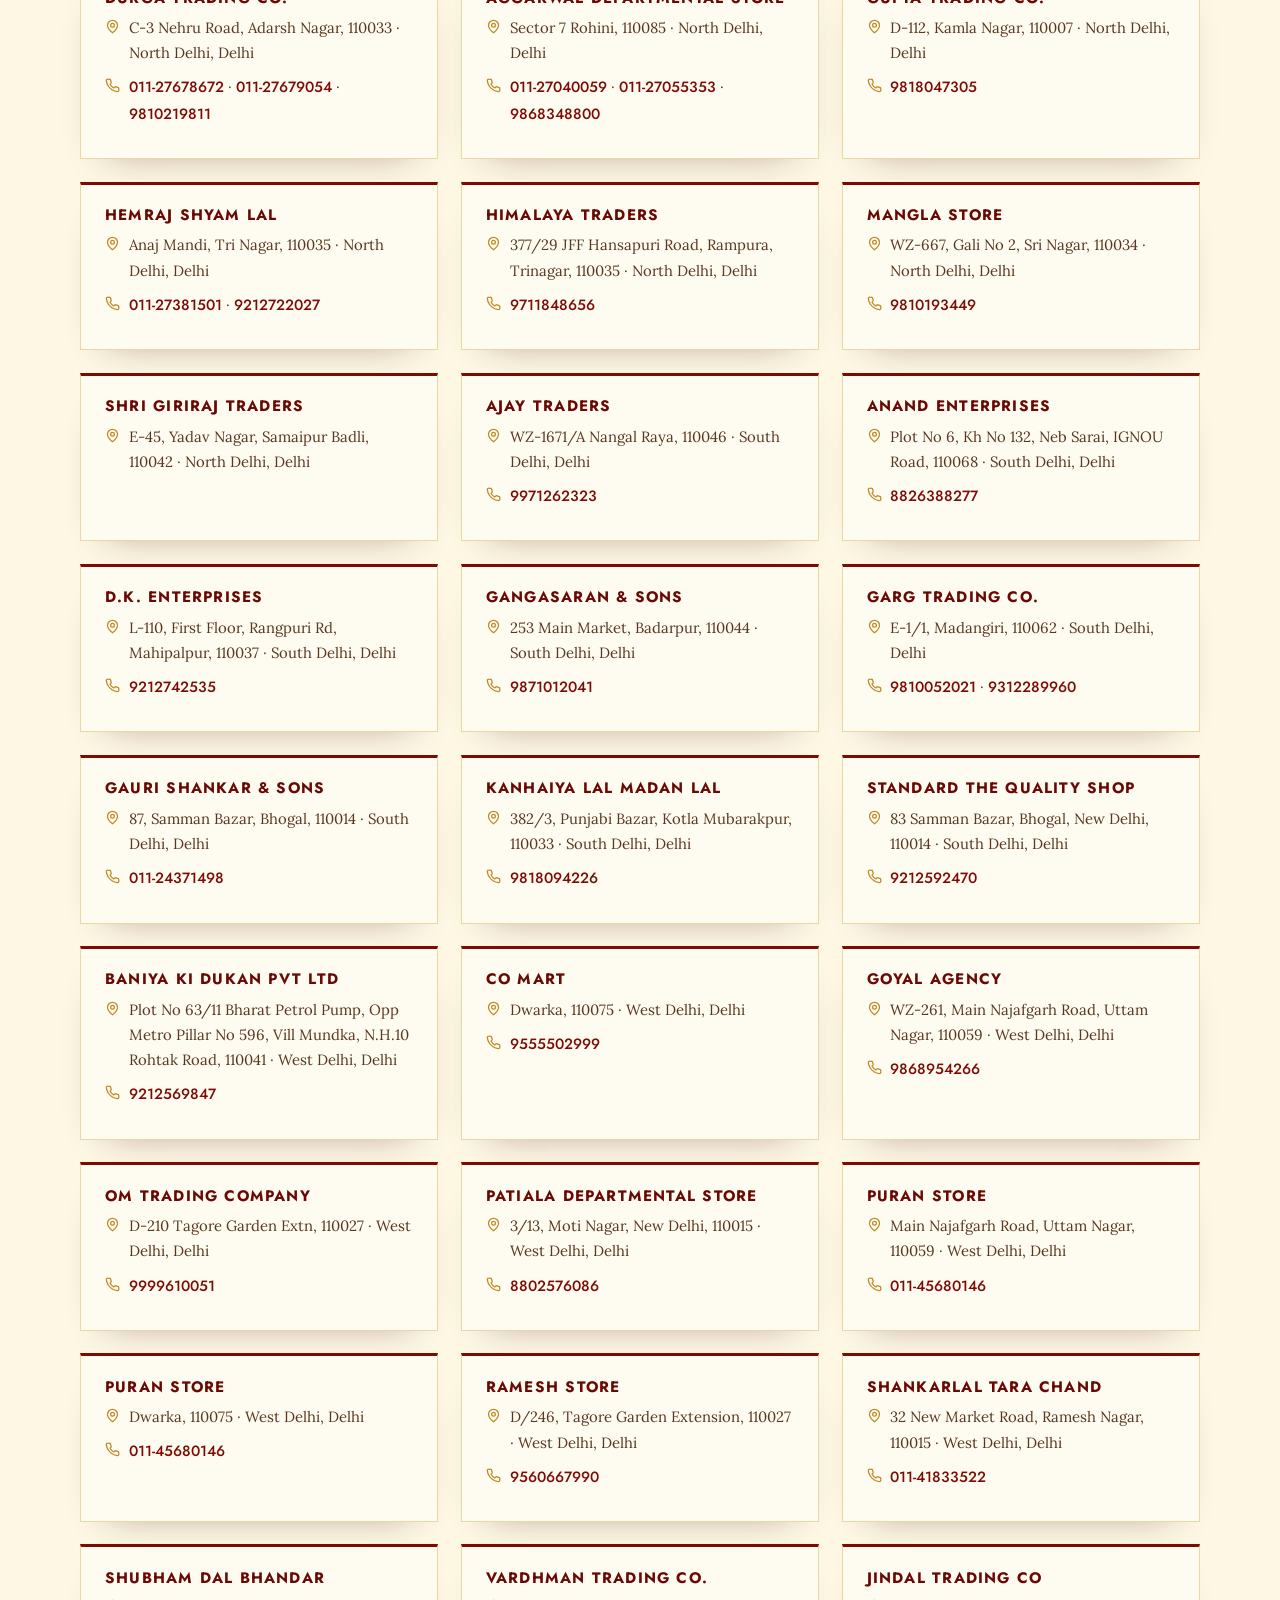
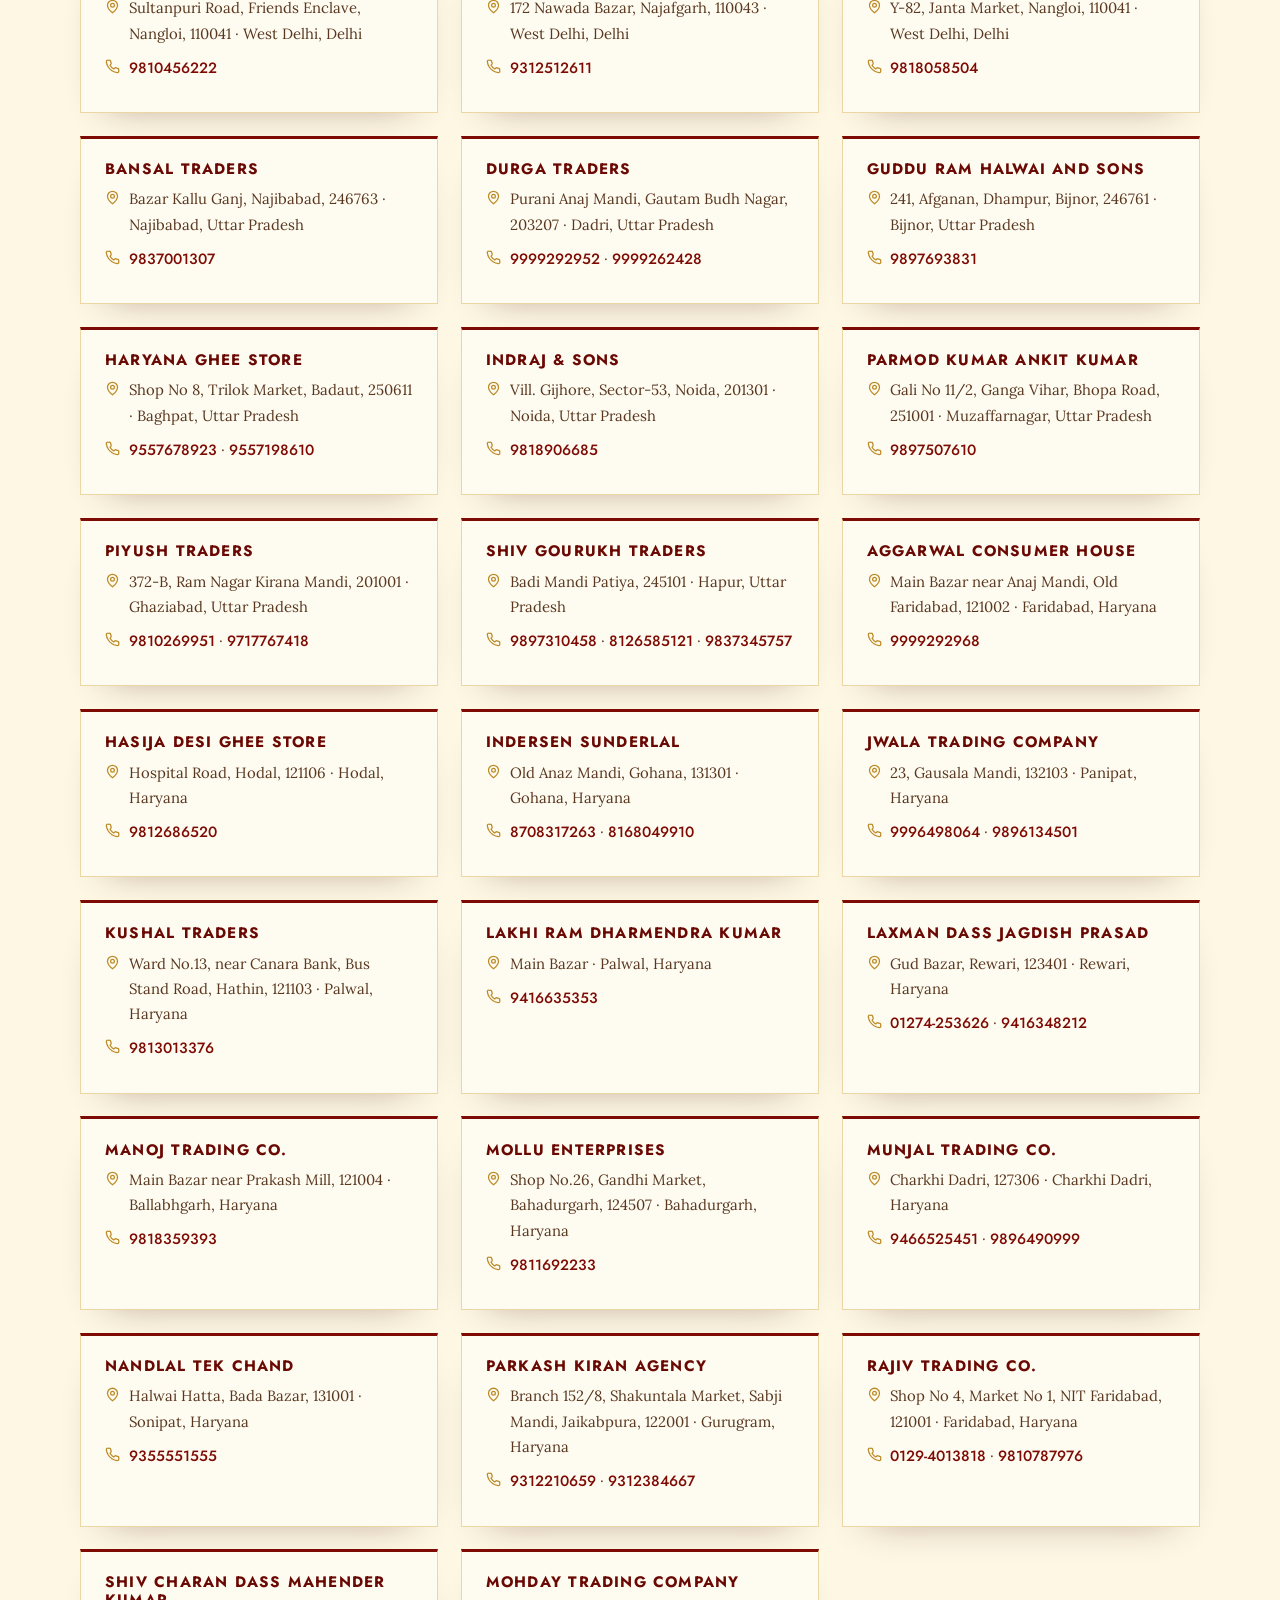
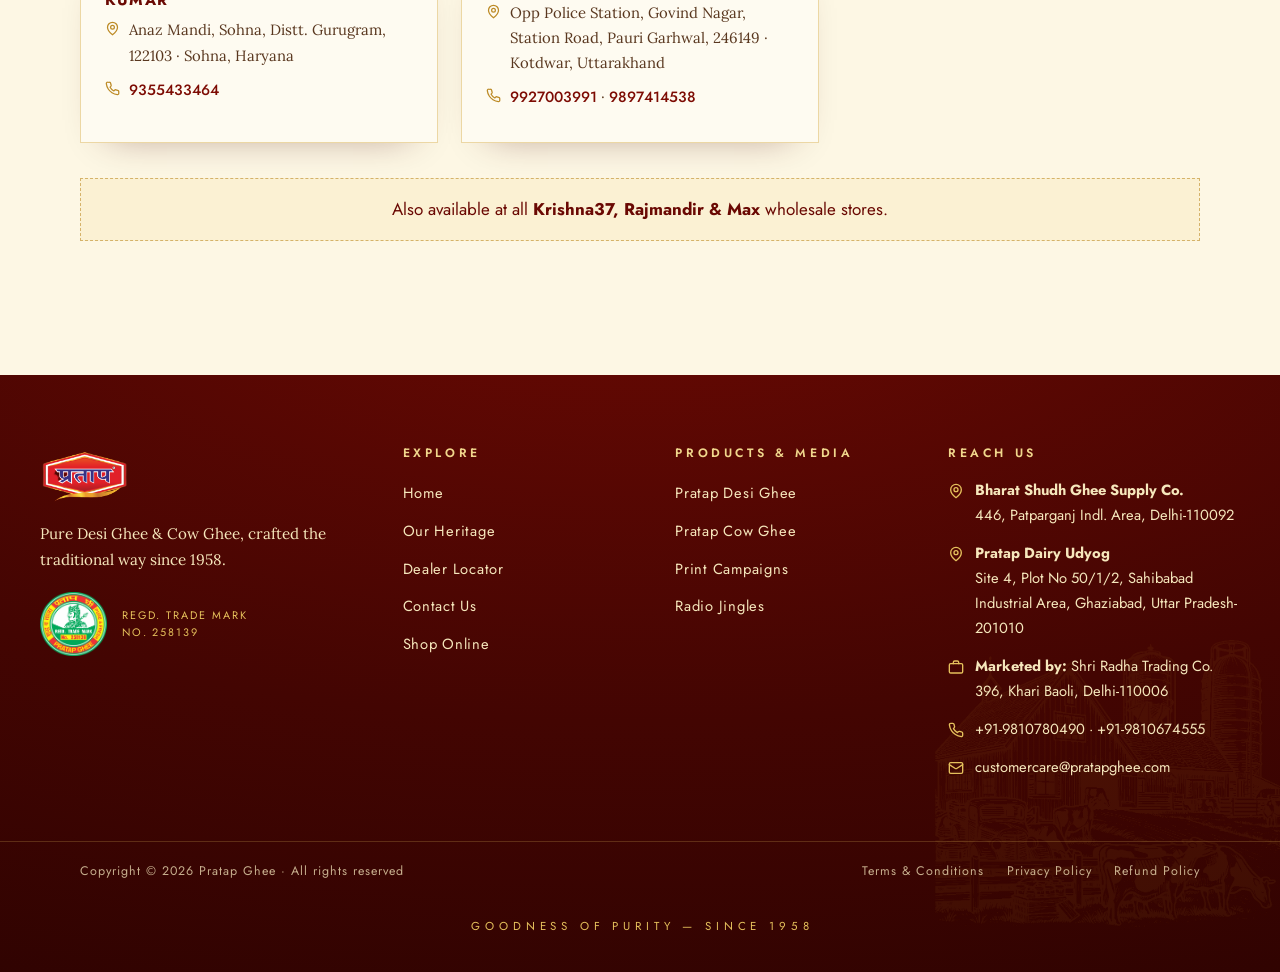
<file: dealer-locator.html>
<!doctype html>
<html lang="en">
<head>
  <meta charset="utf-8">
  <meta name="viewport" content="width=device-width, initial-scale=1">
  <meta name="robots" content="noindex, nofollow">
  <title>Dealer Locator - Find Pratap Ghee Near You | Pratap Ghee</title>
  <meta name="description" content="Find authorised Pratap Ghee dealers across Delhi, Uttar Pradesh, Haryana and Uttarakhand. Search by state and city.">
  <link rel="icon" type="image/png" href="assets/img/favicon.png">
  <link rel="preconnect" href="https://fonts.googleapis.com">
  <link rel="preconnect" href="https://fonts.gstatic.com" crossorigin>
  <link href="https://fonts.googleapis.com/css2?family=Playfair+Display:ital,wght@0,600;0,700;0,800;0,900;1,600;1,700&family=Lora:ital,wght@0,400;0,500;1,400&family=Jost:wght@400;500;600;700&family=Tiro+Devanagari+Hindi&display=swap" rel="stylesheet">
  <link rel="stylesheet" href="css/style.css">
</head>
<body>
  <a class="skip-link" href="#main">Skip to main content</a>

  <div class="topbar">
    <div class="container">
      <span class="topbar__tag">Goodness of Purity &middot; Since 1958</span>
      <div class="topbar__links">
        <a href="tel:01141500143"><svg viewBox="0 0 24 24" fill="none" stroke="currentColor" stroke-width="2" stroke-linecap="round" stroke-linejoin="round" aria-hidden="true"><path d="M22 16.9v3a2 2 0 0 1-2.2 2 19.8 19.8 0 0 1-8.6-3.1 19.5 19.5 0 0 1-6-6A19.8 19.8 0 0 1 2.1 4.2 2 2 0 0 1 4.1 2h3a2 2 0 0 1 2 1.7c.13.96.36 1.9.7 2.8a2 2 0 0 1-.45 2.1L8.1 9.9a16 16 0 0 0 6 6l1.3-1.3a2 2 0 0 1 2.1-.45c.9.34 1.84.57 2.8.7A2 2 0 0 1 22 16.9z"/></svg>011-41500143</a>
        <a href="mailto:customercare@pratapghee.com"><svg viewBox="0 0 24 24" fill="none" stroke="currentColor" stroke-width="2" stroke-linecap="round" stroke-linejoin="round" aria-hidden="true"><rect width="20" height="16" x="2" y="4" rx="2"/><path d="m22 7-8.97 5.7a1.94 1.94 0 0 1-2.06 0L2 7"/></svg>customercare@pratapghee.com</a>
      </div>
    </div>
  </div>

  <header class="site-header">
    <div class="container site-header__inner">
      <a class="brand" href="index.html" aria-label="Pratap Ghee - Home">
        <img src="assets/img/logo.png" alt="Pratap Ghee logo" width="151" height="98">
        <span class="brand__text">
          <span class="brand__name">PRATAP GHEE</span>
          <span class="brand__tag">Since 1958</span>
        </span>
      </a>
      <nav class="nav" aria-label="Primary">
        <a class="nav__link" href="index.html">Home</a>
        <a class="nav__link" href="about.html">Our Heritage</a>
        <div class="has-dropdown">
          <button class="nav__link" type="button" aria-expanded="false" aria-haspopup="true">Products
            <svg class="nav__caret" viewBox="0 0 24 24" fill="none" stroke="currentColor" stroke-width="2.5" stroke-linecap="round" stroke-linejoin="round" aria-hidden="true"><path d="m6 9 6 6 6-6"/></svg>
          </button>
          <div class="dropdown">
            <a href="pratap-desi-ghee.html">Pratap Desi Ghee</a>
            <a href="pratap-cow-ghee.html">Pratap Cow Ghee</a>
          </div>
        </div>
        <div class="has-dropdown">
          <button class="nav__link" type="button" aria-expanded="false" aria-haspopup="true">Media
            <svg class="nav__caret" viewBox="0 0 24 24" fill="none" stroke="currentColor" stroke-width="2.5" stroke-linecap="round" stroke-linejoin="round" aria-hidden="true"><path d="m6 9 6 6 6-6"/></svg>
          </button>
          <div class="dropdown">
            <a href="print.html">Print Campaigns</a>
            <a href="radio.html">Radio Jingles</a>
          </div>
        </div>
        <a class="nav__link" href="dealer-locator.html" aria-current="page">Dealer Locator</a>
        <a class="nav__link" href="contact.html">Contact</a>
        <a class="btn btn--gold" href="https://www.shop.pratapghee.com/" target="_blank" rel="noopener">Buy Now</a>
      </nav>
      <button class="nav-toggle" id="nav-open" aria-expanded="false" aria-label="Open menu">
        <svg viewBox="0 0 24 24" fill="none" stroke="currentColor" stroke-width="2" stroke-linecap="round" aria-hidden="true"><path d="M4 6h16M4 12h16M4 18h16"/></svg>
      </button>
    </div>
  </header>

  <div class="drawer" id="drawer">
    <div class="drawer__scrim"></div>
    <div class="drawer__panel" role="dialog" aria-modal="true" aria-label="Menu">
      <div class="drawer__head">
        <img src="assets/img/logo.png" alt="Pratap Ghee">
        <button class="drawer__close" id="nav-close" aria-label="Close menu">
          <svg viewBox="0 0 24 24" fill="none" stroke="currentColor" stroke-width="2" stroke-linecap="round" aria-hidden="true"><path d="M18 6 6 18M6 6l12 12"/></svg>
        </button>
      </div>
      <nav aria-label="Mobile">
        <a href="index.html">Home</a>
        <a href="about.html">Our Heritage</a>
        <span class="drawer__group">Products</span>
        <a class="drawer__sub" href="pratap-desi-ghee.html">Pratap Desi Ghee</a>
        <a class="drawer__sub" href="pratap-cow-ghee.html">Pratap Cow Ghee</a>
        <span class="drawer__group">Media</span>
        <a class="drawer__sub" href="print.html">Print Campaigns</a>
        <a class="drawer__sub" href="radio.html">Radio Jingles</a>
        <a href="dealer-locator.html" aria-current="page">Dealer Locator</a>
        <a href="contact.html">Contact</a>
        <a class="btn btn--gold" href="https://www.shop.pratapghee.com/" target="_blank" rel="noopener">Buy Now</a>
      </nav>
    </div>
  </div>

  <main id="main">
    <section class="page-hero gold-frame">
      <div class="container">
        <p class="eyebrow reveal">Dealer Locator</p>
        <h1 class="display-lg reveal" data-delay="1">Find Pratap <em class="gold-italic">Near You</em></h1>
        <p class="sub reveal" data-delay="2" lang="hi">आपके शहर में प्रताप घी</p>
      </div>
    </section>

    <section class="section section--cream" aria-labelledby="find-h">
      <div class="container">
        <h2 id="find-h" class="visually-hidden" style="position:absolute;left:-9999px;">Search dealers</h2>
        <form class="dealer-filter reveal" onsubmit="return false;">
          <div class="field">
            <label for="state-select">State</label>
            <select id="state-select">
              <option value="">All States</option>
            </select>
          </div>
          <div class="field">
            <label for="city-select">City</label>
            <select id="city-select">
              <option value="">All Cities</option>
            </select>
          </div>
          <div class="field">
            <label for="reset-btn" style="visibility:hidden">Reset</label>
            <button class="btn btn--maroon" type="button" id="reset-btn" style="width:100%">Reset</button>
          </div>
        </form>
        <p class="dealer-count" id="dealer-count" aria-live="polite"></p>
        <div class="dealer-grid" id="dealer-grid"></div>
        <p class="dealer-note reveal">Also available at all <strong>Krishna37, Rajmandir &amp; Max</strong> wholesale stores.</p>
      </div>
    </section>
</main>

  <footer class="site-footer">
    <div class="container footer-grid">
      <div class="footer-brand">
        <img class="footer-logo" src="assets/img/logo.png" alt="Pratap Ghee">
        <p>Pure Desi Ghee &amp; Cow Ghee, crafted the traditional way since 1958.</p>
        <div class="footer-seal">
          <img src="assets/img/trademark.png" alt="Pratap Ghee registered trademark seal" loading="lazy">
          <span>Regd. Trade Mark<br>No. 258139</span>
        </div>
      </div>
      <div>
        <h4>Explore</h4>
        <ul>
          <li><a href="index.html">Home</a></li>
          <li><a href="about.html">Our Heritage</a></li>
          <li><a href="dealer-locator.html">Dealer Locator</a></li>
          <li><a href="contact.html">Contact Us</a></li>
          <li><a href="https://www.shop.pratapghee.com/" target="_blank" rel="noopener">Shop Online</a></li>
        </ul>
      </div>
      <div>
        <h4>Products &amp; Media</h4>
        <ul>
          <li><a href="pratap-desi-ghee.html">Pratap Desi Ghee</a></li>
          <li><a href="pratap-cow-ghee.html">Pratap Cow Ghee</a></li>
          <li><a href="print.html">Print Campaigns</a></li>
          <li><a href="radio.html">Radio Jingles</a></li>
        </ul>
      </div>
      <div class="footer-contact">
        <h4>Reach Us</h4>
        <p><svg viewBox="0 0 24 24" fill="none" stroke="currentColor" stroke-width="2" stroke-linecap="round" stroke-linejoin="round" aria-hidden="true"><path d="M20 10c0 6-8 12-8 12s-8-6-8-12a8 8 0 0 1 16 0z"/><circle cx="12" cy="10" r="3"/></svg><span><strong>Bharat Shudh Ghee Supply Co.</strong><br>446, Patparganj Indl. Area, Delhi-110092</span></p>
        <p><svg viewBox="0 0 24 24" fill="none" stroke="currentColor" stroke-width="2" stroke-linecap="round" stroke-linejoin="round" aria-hidden="true"><path d="M20 10c0 6-8 12-8 12s-8-6-8-12a8 8 0 0 1 16 0z"/><circle cx="12" cy="10" r="3"/></svg><span><strong>Pratap Dairy Udyog</strong><br>Site 4, Plot No 50/1/2, Sahibabad Industrial Area, Ghaziabad, Uttar Pradesh-201010</span></p>
        <p><svg viewBox="0 0 24 24" fill="none" stroke="currentColor" stroke-width="2" stroke-linecap="round" stroke-linejoin="round" aria-hidden="true"><rect width="20" height="14" x="2" y="7" rx="2"/><path d="M16 7V5a2 2 0 0 0-2-2h-4a2 2 0 0 0-2 2v2"/></svg><span><strong>Marketed by:</strong> Shri Radha Trading Co.<br>396, Khari Baoli, Delhi-110006</span></p>
        <p><svg viewBox="0 0 24 24" fill="none" stroke="currentColor" stroke-width="2" stroke-linecap="round" stroke-linejoin="round" aria-hidden="true"><path d="M22 16.9v3a2 2 0 0 1-2.2 2 19.8 19.8 0 0 1-8.6-3.1 19.5 19.5 0 0 1-6-6A19.8 19.8 0 0 1 2.1 4.2 2 2 0 0 1 4.1 2h3a2 2 0 0 1 2 1.7c.13.96.36 1.9.7 2.8a2 2 0 0 1-.45 2.1L8.1 9.9a16 16 0 0 0 6 6l1.3-1.3a2 2 0 0 1 2.1-.45c.9.34 1.84.57 2.8.7A2 2 0 0 1 22 16.9z"/></svg><span><a href="tel:+919810780490">+91-9810780490</a>&nbsp;&middot;&nbsp;<a href="tel:+919810674555">+91-9810674555</a></span></p>
        <p><svg viewBox="0 0 24 24" fill="none" stroke="currentColor" stroke-width="2" stroke-linecap="round" stroke-linejoin="round" aria-hidden="true"><rect width="20" height="16" x="2" y="4" rx="2"/><path d="m22 7-8.97 5.7a1.94 1.94 0 0 1-2.06 0L2 7"/></svg><a href="mailto:customercare@pratapghee.com">customercare@pratapghee.com</a></p>
      </div>
      </div>
    </div>
    <div class="footer-bottom">
      <div class="container">
        <p>Copyright &copy; <span id="year">2026</span> Pratap Ghee &middot; All rights reserved</p>
        <div class="pol-links">
          <a href="terms-conditions.html">Terms &amp; Conditions</a>
          <a href="privacy-policy.html">Privacy Policy</a>
          <a href="refund-policy.html">Refund Policy</a>
        </div>
      </div>
    </div>
    <p class="footer-tagline">Goodness of Purity &mdash; Since 1958</p>
  </footer>

  <a class="wa-float" href="https://wa.me/919810780490?text=Hello%2C%20I%20am%20interested%20in%20Pratap%20Ghee.%20Please%20get%20in%20touch." target="_blank" rel="noopener" aria-label="Chat with Pratap Ghee on WhatsApp">
    <svg viewBox="0 0 24 24" fill="currentColor" aria-hidden="true"><path d="M12 2a10 10 0 0 0-8.7 14.9L2 22l5.3-1.3A10 10 0 1 0 12 2zm0 18.2c-1.5 0-3-.4-4.3-1.1l-.3-.2-3.1.8.8-3-.2-.3A8.2 8.2 0 1 1 12 20.2zm4.6-6.1c-.3-.1-1.5-.7-1.7-.8-.2-.1-.4-.1-.6.1l-.8 1c-.1.2-.3.2-.5.1a6.7 6.7 0 0 1-3.4-3c-.3-.4 0-.5.1-.7l.4-.5c.1-.1.2-.3.3-.4.1-.2 0-.3 0-.5L9.4 7c-.2-.5-.4-.4-.6-.4h-.5c-.2 0-.5.1-.7.3-.9.9-1.2 2.1-.6 3.5a11.9 11.9 0 0 0 4.5 5c.6.4 1.4.8 2.3 1 .9.3 1.7.2 2.3-.1.7-.3 1.5-1 1.7-1.8.2-.8.2-1.4.1-1.5s-.2-.2-.5-.3z"/></svg>
  </a>

  <script src="js/main.js" defer></script>
  <script src="js/dealers.js" defer></script>
  <script>
    document.addEventListener("DOMContentLoaded", function () {
      var D = window.PRATAP_DEALERS;
      var stateSel = document.getElementById("state-select");
      var citySel = document.getElementById("city-select");
      var grid = document.getElementById("dealer-grid");
      var count = document.getElementById("dealer-count");
      var reset = document.getElementById("reset-btn");
      Object.keys(D.states).forEach(function (s) {
        stateSel.insertAdjacentHTML("beforeend", '<option value="' + s + '">' + s + "</option>");
      });
      function fillCities() {
        var s = stateSel.value;
        citySel.innerHTML = '<option value="">All Cities</option>';
        var cities = s ? D.states[s] : [];
        cities.forEach(function (c) {
          citySel.insertAdjacentHTML("beforeend", '<option value="' + c + '">' + c + "</option>");
        });
      }
      var PIN = '<svg viewBox="0 0 24 24" fill="none" stroke="currentColor" stroke-width="2" stroke-linecap="round" stroke-linejoin="round" aria-hidden="true"><path d="M20 10c0 6-8 12-8 12s-8-6-8-12a8 8 0 0 1 16 0z"/><circle cx="12" cy="10" r="3"/></svg>';
      var TEL = '<svg viewBox="0 0 24 24" fill="none" stroke="currentColor" stroke-width="2" stroke-linecap="round" stroke-linejoin="round" aria-hidden="true"><path d="M22 16.9v3a2 2 0 0 1-2.2 2 19.8 19.8 0 0 1-8.6-3.1 19.5 19.5 0 0 1-6-6A19.8 19.8 0 0 1 2.1 4.2 2 2 0 0 1 4.1 2h3a2 2 0 0 1 2 1.7c.13.96.36 1.9.7 2.8a2 2 0 0 1-.45 2.1L8.1 9.9a16 16 0 0 0 6 6l1.3-1.3a2 2 0 0 1 2.1-.45c.9.34 1.84.57 2.8.7A2 2 0 0 1 22 16.9z"/></svg>';
      function render() {
        var s = stateSel.value, c = citySel.value;
        var list = D.dealers.filter(function (d) {
          return (!s || d.state === s) && (!c || d.city === c);
        });
        count.textContent = list.length + (list.length === 1 ? " dealer" : " dealers") +
          (s ? " in " + (c || s) : " across Delhi NCR & beyond");
        var html = "";
        list.forEach(function (d) {
          var phones = d.phones.map(function (p) {
            return '<a href="tel:' + p.replace(/[^0-9+]/g, "") + '">' + p + "</a>";
          }).join(" &middot; ");
          html += '<article class="dealer-card"><h3>' + d.name + "</h3>" +
            '<p>' + PIN + '<span>' + d.address + (d.pin ? ", " + d.pin : "") + " &middot; " + d.city + ", " + d.state + "</span></p>" +
            (phones ? '<p>' + TEL + "<span>" + phones + "</span></p>" : "") +
            "</article>";
        });
        grid.innerHTML = html;
      }
      stateSel.addEventListener("change", function () { fillCities(); render(); });
      citySel.addEventListener("change", render);
      reset.addEventListener("click", function () { stateSel.value = ""; fillCities(); render(); });
      fillCities(); render();
    });
  </script>
</body>
</html>
</file>
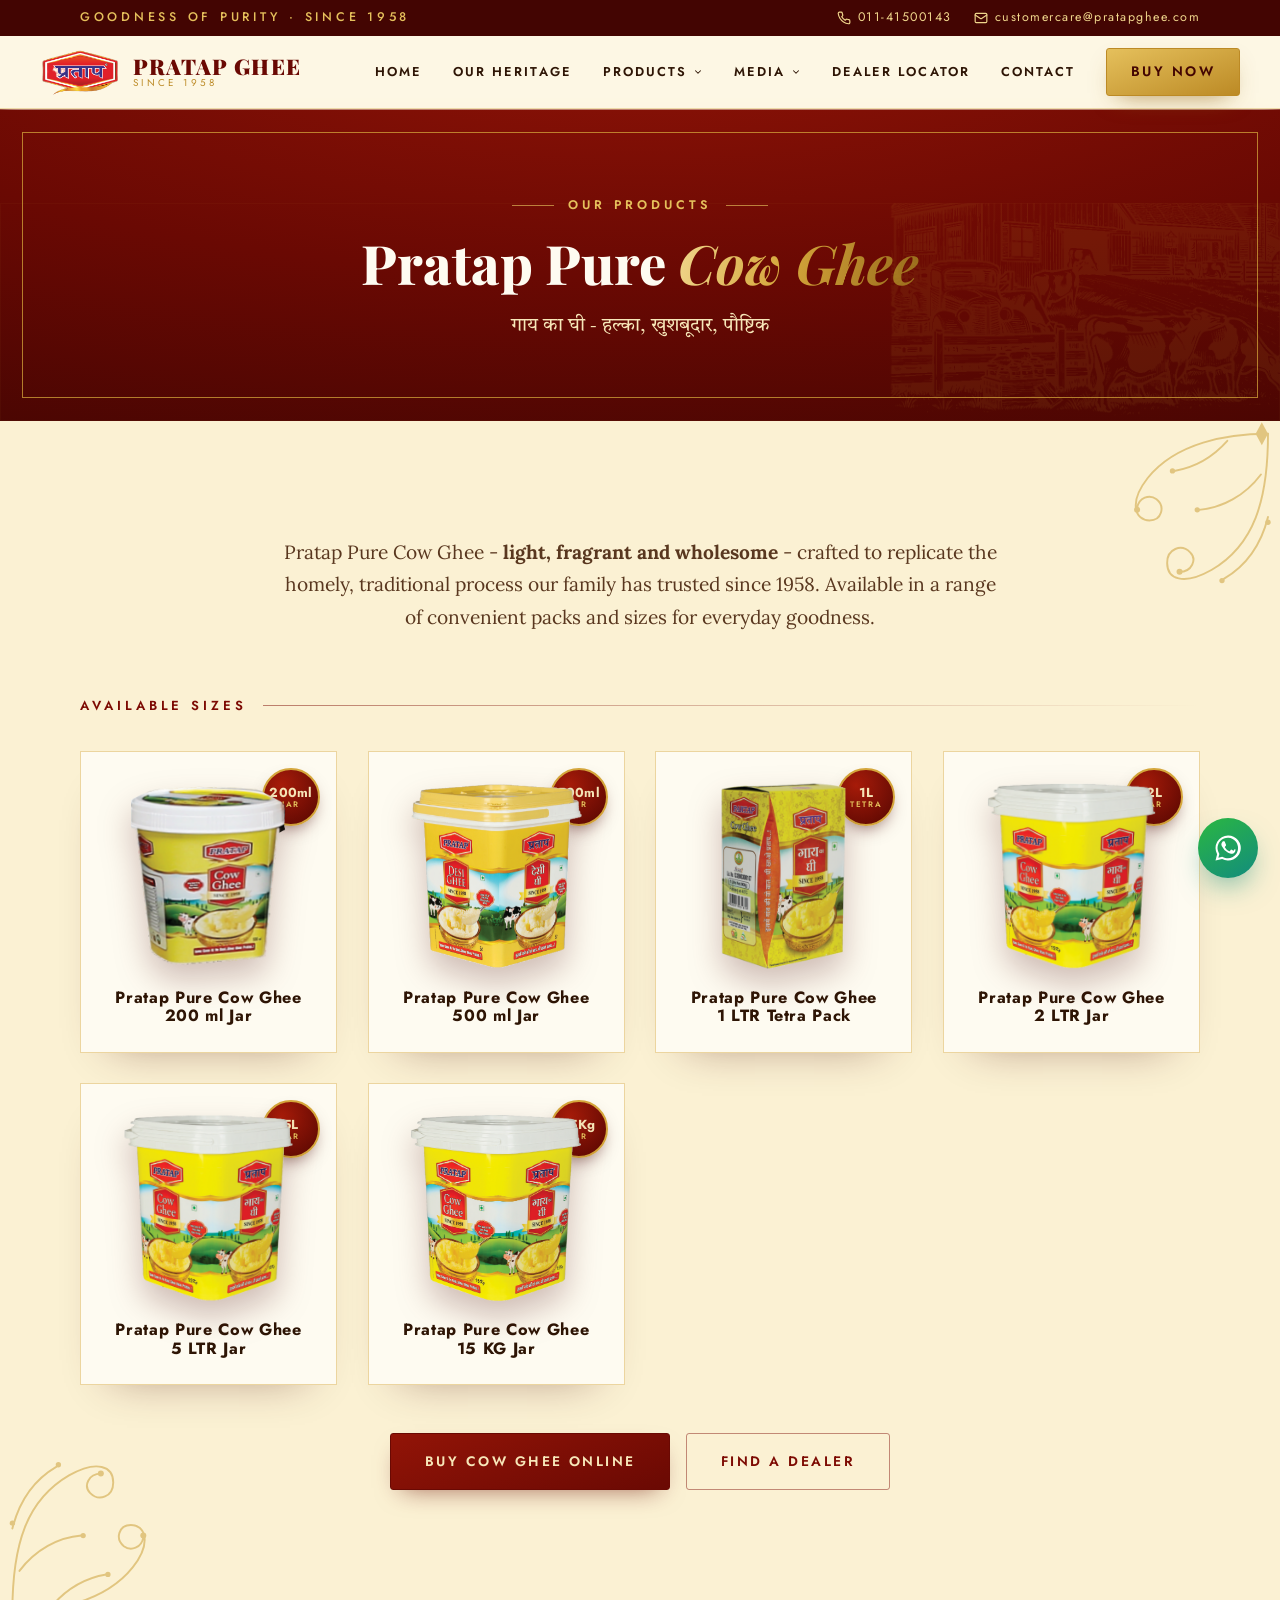
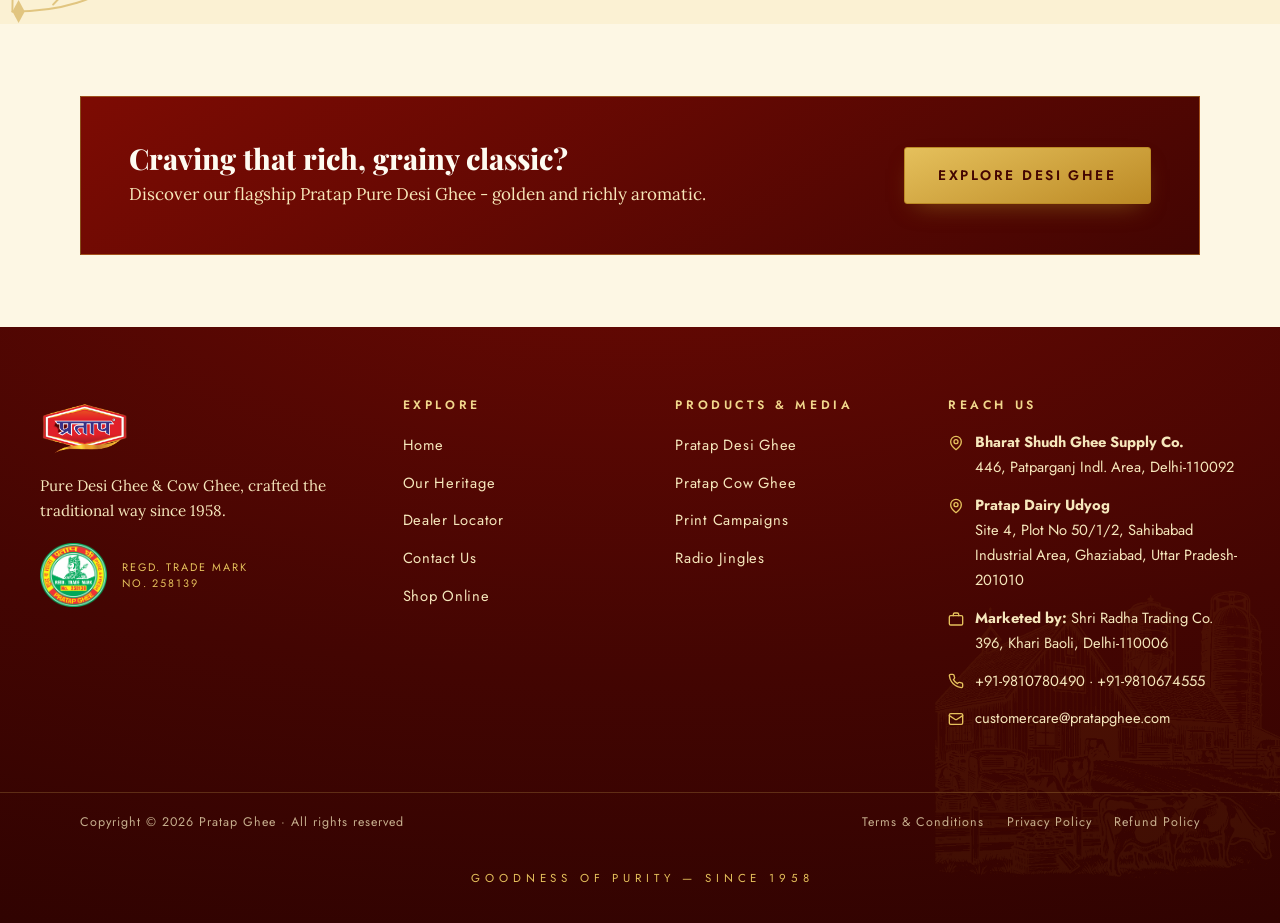
<file: pratap-cow-ghee.html>
<!doctype html>
<html lang="en">
<head>
  <meta charset="utf-8">
  <meta name="viewport" content="width=device-width, initial-scale=1">
  <meta name="robots" content="noindex, nofollow">
  <title>Pratap Pure Cow Ghee - Available Sizes | Pratap Ghee</title>
  <meta name="description" content="Pratap Pure Cow Ghee - light, fragrant and wholesome, crafted the traditional way since 1958. Available in 200ml to 15Kg packs.">
  <link rel="icon" type="image/png" href="assets/img/favicon.png">
  <link rel="preconnect" href="https://fonts.googleapis.com">
  <link rel="preconnect" href="https://fonts.gstatic.com" crossorigin>
  <link href="https://fonts.googleapis.com/css2?family=Playfair+Display:ital,wght@0,600;0,700;0,800;0,900;1,600;1,700&family=Lora:ital,wght@0,400;0,500;1,400&family=Jost:wght@400;500;600;700&family=Tiro+Devanagari+Hindi&display=swap" rel="stylesheet">
  <link rel="stylesheet" href="css/style.css">
</head>
<body>
  <a class="skip-link" href="#main">Skip to main content</a>

  <div class="topbar">
    <div class="container">
      <span class="topbar__tag">Goodness of Purity &middot; Since 1958</span>
      <div class="topbar__links">
        <a href="tel:01141500143"><svg viewBox="0 0 24 24" fill="none" stroke="currentColor" stroke-width="2" stroke-linecap="round" stroke-linejoin="round" aria-hidden="true"><path d="M22 16.9v3a2 2 0 0 1-2.2 2 19.8 19.8 0 0 1-8.6-3.1 19.5 19.5 0 0 1-6-6A19.8 19.8 0 0 1 2.1 4.2 2 2 0 0 1 4.1 2h3a2 2 0 0 1 2 1.7c.13.96.36 1.9.7 2.8a2 2 0 0 1-.45 2.1L8.1 9.9a16 16 0 0 0 6 6l1.3-1.3a2 2 0 0 1 2.1-.45c.9.34 1.84.57 2.8.7A2 2 0 0 1 22 16.9z"/></svg>011-41500143</a>
        <a href="mailto:customercare@pratapghee.com"><svg viewBox="0 0 24 24" fill="none" stroke="currentColor" stroke-width="2" stroke-linecap="round" stroke-linejoin="round" aria-hidden="true"><rect width="20" height="16" x="2" y="4" rx="2"/><path d="m22 7-8.97 5.7a1.94 1.94 0 0 1-2.06 0L2 7"/></svg>customercare@pratapghee.com</a>
      </div>
    </div>
  </div>

  <header class="site-header">
    <div class="container site-header__inner">
      <a class="brand" href="index.html" aria-label="Pratap Ghee - Home">
        <img src="assets/img/logo.png" alt="Pratap Ghee logo" width="151" height="98">
        <span class="brand__text">
          <span class="brand__name">PRATAP GHEE</span>
          <span class="brand__tag">Since 1958</span>
        </span>
      </a>
      <nav class="nav" aria-label="Primary">
        <a class="nav__link" href="index.html">Home</a>
        <a class="nav__link" href="about.html">Our Heritage</a>
        <div class="has-dropdown">
          <button class="nav__link" type="button" aria-expanded="false" aria-haspopup="true">Products
            <svg class="nav__caret" viewBox="0 0 24 24" fill="none" stroke="currentColor" stroke-width="2.5" stroke-linecap="round" stroke-linejoin="round" aria-hidden="true"><path d="m6 9 6 6 6-6"/></svg>
          </button>
          <div class="dropdown">
            <a href="pratap-desi-ghee.html">Pratap Desi Ghee</a>
            <a href="pratap-cow-ghee.html" aria-current="page">Pratap Cow Ghee</a>
          </div>
        </div>
        <div class="has-dropdown">
          <button class="nav__link" type="button" aria-expanded="false" aria-haspopup="true">Media
            <svg class="nav__caret" viewBox="0 0 24 24" fill="none" stroke="currentColor" stroke-width="2.5" stroke-linecap="round" stroke-linejoin="round" aria-hidden="true"><path d="m6 9 6 6 6-6"/></svg>
          </button>
          <div class="dropdown">
            <a href="print.html">Print Campaigns</a>
            <a href="radio.html">Radio Jingles</a>
          </div>
        </div>
        <a class="nav__link" href="dealer-locator.html">Dealer Locator</a>
        <a class="nav__link" href="contact.html">Contact</a>
        <a class="btn btn--gold" href="https://www.shop.pratapghee.com/" target="_blank" rel="noopener">Buy Now</a>
      </nav>
      <button class="nav-toggle" id="nav-open" aria-expanded="false" aria-label="Open menu">
        <svg viewBox="0 0 24 24" fill="none" stroke="currentColor" stroke-width="2" stroke-linecap="round" aria-hidden="true"><path d="M4 6h16M4 12h16M4 18h16"/></svg>
      </button>
    </div>
  </header>

  <div class="drawer" id="drawer">
    <div class="drawer__scrim"></div>
    <div class="drawer__panel" role="dialog" aria-modal="true" aria-label="Menu">
      <div class="drawer__head">
        <img src="assets/img/logo.png" alt="Pratap Ghee">
        <button class="drawer__close" id="nav-close" aria-label="Close menu">
          <svg viewBox="0 0 24 24" fill="none" stroke="currentColor" stroke-width="2" stroke-linecap="round" aria-hidden="true"><path d="M18 6 6 18M6 6l12 12"/></svg>
        </button>
      </div>
      <nav aria-label="Mobile">
        <a href="index.html">Home</a>
        <a href="about.html">Our Heritage</a>
        <span class="drawer__group">Products</span>
        <a class="drawer__sub" href="pratap-desi-ghee.html">Pratap Desi Ghee</a>
        <a class="drawer__sub" href="pratap-cow-ghee.html" aria-current="page">Pratap Cow Ghee</a>
        <span class="drawer__group">Media</span>
        <a class="drawer__sub" href="print.html">Print Campaigns</a>
        <a class="drawer__sub" href="radio.html">Radio Jingles</a>
        <a href="dealer-locator.html">Dealer Locator</a>
        <a href="contact.html">Contact</a>
        <a class="btn btn--gold" href="https://www.shop.pratapghee.com/" target="_blank" rel="noopener">Buy Now</a>
      </nav>
    </div>
  </div>

  <main id="main">
    <section class="page-hero gold-frame">
      <div class="container">
        <p class="eyebrow reveal">Our Products</p>
        <h1 class="display-lg reveal" data-delay="1">Pratap Pure <em class="gold-italic">Cow Ghee</em></h1>
        <p class="sub reveal" data-delay="2" lang="hi">गाय का घी - हल्का, खुशबूदार, पौष्टिक</p>
      </div>
    </section>

    <section class="section section--parchment flourish" aria-labelledby="sizes-h">
      <div class="container">
        <div class="section__head">
          <p class="lead reveal">Pratap Pure Cow Ghee - <strong>light, fragrant and wholesome</strong> - crafted to replicate the homely, traditional process our family has trusted since 1958. Available in a range of convenient packs and sizes for everyday goodness.</p>
        </div>
        <h2 id="sizes-h" class="rule-title reveal" style="margin-bottom:2.4rem;">Available Sizes</h2>
        <div class="size-grid">
          <article class="size-card reveal">
            <span class="size-badge">200ml<small>Jar</small></span>
            <img src="assets/products/cow-200ml-jar.png" alt="Pratap Pure Cow Ghee 200 ml Jar" loading="lazy">
            <h3>Pratap Pure Cow Ghee<br>200 ml Jar</h3>
          </article>
          <article class="size-card reveal" data-delay="1">
            <span class="size-badge">500ml<small>Jar</small></span>
            <img src="assets/products/cow-500ml-jar.png" alt="Pratap Pure Cow Ghee 500 ml Jar" loading="lazy">
            <h3>Pratap Pure Cow Ghee<br>500 ml Jar</h3>
          </article>
          <article class="size-card reveal" data-delay="2">
            <span class="size-badge">1L<small>Tetra</small></span>
            <img src="assets/products/cow-1l-tetra.png" alt="Pratap Pure Cow Ghee 1 LTR Tetra Pack" loading="lazy">
            <h3>Pratap Pure Cow Ghee<br>1 LTR Tetra Pack</h3>
          </article>
          <article class="size-card reveal" data-delay="3">
            <span class="size-badge">2L<small>Jar</small></span>
            <img src="assets/products/cow-2l-jar.png" alt="Pratap Pure Cow Ghee 2 LTR Jar" loading="lazy">
            <h3>Pratap Pure Cow Ghee<br>2 LTR Jar</h3>
          </article>
          <article class="size-card reveal">
            <span class="size-badge">5L<small>Jar</small></span>
            <img src="assets/products/cow-5l-jar.png" alt="Pratap Pure Cow Ghee 5 LTR Jar" loading="lazy">
            <h3>Pratap Pure Cow Ghee<br>5 LTR Jar</h3>
          </article>
          <article class="size-card reveal" data-delay="1">
            <span class="size-badge">15Kg<small>Jar</small></span>
            <img src="assets/products/cow-15kg-jar.png" alt="Pratap Pure Cow Ghee 15 KG Jar" loading="lazy">
            <h3>Pratap Pure Cow Ghee<br>15 KG Jar</h3>
          </article>
        </div>
        <p class="text-center mt-3 reveal">
          <a class="btn btn--maroon" href="https://www.shop.pratapghee.com/" target="_blank" rel="noopener">Buy Cow Ghee Online</a>
          &nbsp;&nbsp;
          <a class="btn btn--ghost-maroon" href="dealer-locator.html">Find a Dealer</a>
        </p>
      </div>
    </section>

    <section class="section section--cream" style="padding-block: clamp(3rem, 6vw, 4.5rem);">
      <div class="container">
        <div class="crosslink reveal">
          <div>
            <h3>Craving that rich, grainy classic?</h3>
            <p>Discover our flagship Pratap Pure Desi Ghee - golden and richly aromatic.</p>
          </div>
          <a class="btn btn--gold" href="pratap-desi-ghee.html">Explore Desi Ghee</a>
        </div>
      </div>
    </section>
</main>

  <footer class="site-footer">
    <div class="container footer-grid">
      <div class="footer-brand">
        <img class="footer-logo" src="assets/img/logo.png" alt="Pratap Ghee">
        <p>Pure Desi Ghee &amp; Cow Ghee, crafted the traditional way since 1958.</p>
        <div class="footer-seal">
          <img src="assets/img/trademark.png" alt="Pratap Ghee registered trademark seal" loading="lazy">
          <span>Regd. Trade Mark<br>No. 258139</span>
        </div>
      </div>
      <div>
        <h4>Explore</h4>
        <ul>
          <li><a href="index.html">Home</a></li>
          <li><a href="about.html">Our Heritage</a></li>
          <li><a href="dealer-locator.html">Dealer Locator</a></li>
          <li><a href="contact.html">Contact Us</a></li>
          <li><a href="https://www.shop.pratapghee.com/" target="_blank" rel="noopener">Shop Online</a></li>
        </ul>
      </div>
      <div>
        <h4>Products &amp; Media</h4>
        <ul>
          <li><a href="pratap-desi-ghee.html">Pratap Desi Ghee</a></li>
          <li><a href="pratap-cow-ghee.html">Pratap Cow Ghee</a></li>
          <li><a href="print.html">Print Campaigns</a></li>
          <li><a href="radio.html">Radio Jingles</a></li>
        </ul>
      </div>
      <div class="footer-contact">
        <h4>Reach Us</h4>
        <p><svg viewBox="0 0 24 24" fill="none" stroke="currentColor" stroke-width="2" stroke-linecap="round" stroke-linejoin="round" aria-hidden="true"><path d="M20 10c0 6-8 12-8 12s-8-6-8-12a8 8 0 0 1 16 0z"/><circle cx="12" cy="10" r="3"/></svg><span><strong>Bharat Shudh Ghee Supply Co.</strong><br>446, Patparganj Indl. Area, Delhi-110092</span></p>
        <p><svg viewBox="0 0 24 24" fill="none" stroke="currentColor" stroke-width="2" stroke-linecap="round" stroke-linejoin="round" aria-hidden="true"><path d="M20 10c0 6-8 12-8 12s-8-6-8-12a8 8 0 0 1 16 0z"/><circle cx="12" cy="10" r="3"/></svg><span><strong>Pratap Dairy Udyog</strong><br>Site 4, Plot No 50/1/2, Sahibabad Industrial Area, Ghaziabad, Uttar Pradesh-201010</span></p>
        <p><svg viewBox="0 0 24 24" fill="none" stroke="currentColor" stroke-width="2" stroke-linecap="round" stroke-linejoin="round" aria-hidden="true"><rect width="20" height="14" x="2" y="7" rx="2"/><path d="M16 7V5a2 2 0 0 0-2-2h-4a2 2 0 0 0-2 2v2"/></svg><span><strong>Marketed by:</strong> Shri Radha Trading Co.<br>396, Khari Baoli, Delhi-110006</span></p>
        <p><svg viewBox="0 0 24 24" fill="none" stroke="currentColor" stroke-width="2" stroke-linecap="round" stroke-linejoin="round" aria-hidden="true"><path d="M22 16.9v3a2 2 0 0 1-2.2 2 19.8 19.8 0 0 1-8.6-3.1 19.5 19.5 0 0 1-6-6A19.8 19.8 0 0 1 2.1 4.2 2 2 0 0 1 4.1 2h3a2 2 0 0 1 2 1.7c.13.96.36 1.9.7 2.8a2 2 0 0 1-.45 2.1L8.1 9.9a16 16 0 0 0 6 6l1.3-1.3a2 2 0 0 1 2.1-.45c.9.34 1.84.57 2.8.7A2 2 0 0 1 22 16.9z"/></svg><span><a href="tel:+919810780490">+91-9810780490</a>&nbsp;&middot;&nbsp;<a href="tel:+919810674555">+91-9810674555</a></span></p>
        <p><svg viewBox="0 0 24 24" fill="none" stroke="currentColor" stroke-width="2" stroke-linecap="round" stroke-linejoin="round" aria-hidden="true"><rect width="20" height="16" x="2" y="4" rx="2"/><path d="m22 7-8.97 5.7a1.94 1.94 0 0 1-2.06 0L2 7"/></svg><a href="mailto:customercare@pratapghee.com">customercare@pratapghee.com</a></p>
      </div>
      </div>
    </div>
    <div class="footer-bottom">
      <div class="container">
        <p>Copyright &copy; <span id="year">2026</span> Pratap Ghee &middot; All rights reserved</p>
        <div class="pol-links">
          <a href="terms-conditions.html">Terms &amp; Conditions</a>
          <a href="privacy-policy.html">Privacy Policy</a>
          <a href="refund-policy.html">Refund Policy</a>
        </div>
      </div>
    </div>
    <p class="footer-tagline">Goodness of Purity &mdash; Since 1958</p>
  </footer>

  <a class="wa-float" href="https://wa.me/919810780490?text=Hello%2C%20I%20am%20interested%20in%20Pratap%20Cow%20Ghee.%20Please%20get%20in%20touch." target="_blank" rel="noopener" aria-label="Chat with Pratap Ghee on WhatsApp">
    <svg viewBox="0 0 24 24" fill="currentColor" aria-hidden="true"><path d="M12 2a10 10 0 0 0-8.7 14.9L2 22l5.3-1.3A10 10 0 1 0 12 2zm0 18.2c-1.5 0-3-.4-4.3-1.1l-.3-.2-3.1.8.8-3-.2-.3A8.2 8.2 0 1 1 12 20.2zm4.6-6.1c-.3-.1-1.5-.7-1.7-.8-.2-.1-.4-.1-.6.1l-.8 1c-.1.2-.3.2-.5.1a6.7 6.7 0 0 1-3.4-3c-.3-.4 0-.5.1-.7l.4-.5c.1-.1.2-.3.3-.4.1-.2 0-.3 0-.5L9.4 7c-.2-.5-.4-.4-.6-.4h-.5c-.2 0-.5.1-.7.3-.9.9-1.2 2.1-.6 3.5a11.9 11.9 0 0 0 4.5 5c.6.4 1.4.8 2.3 1 .9.3 1.7.2 2.3-.1.7-.3 1.5-1 1.7-1.8.2-.8.2-1.4.1-1.5s-.2-.2-.5-.3z"/></svg>
  </a>

  <script src="js/main.js" defer></script>
</body>
</html>
</file>
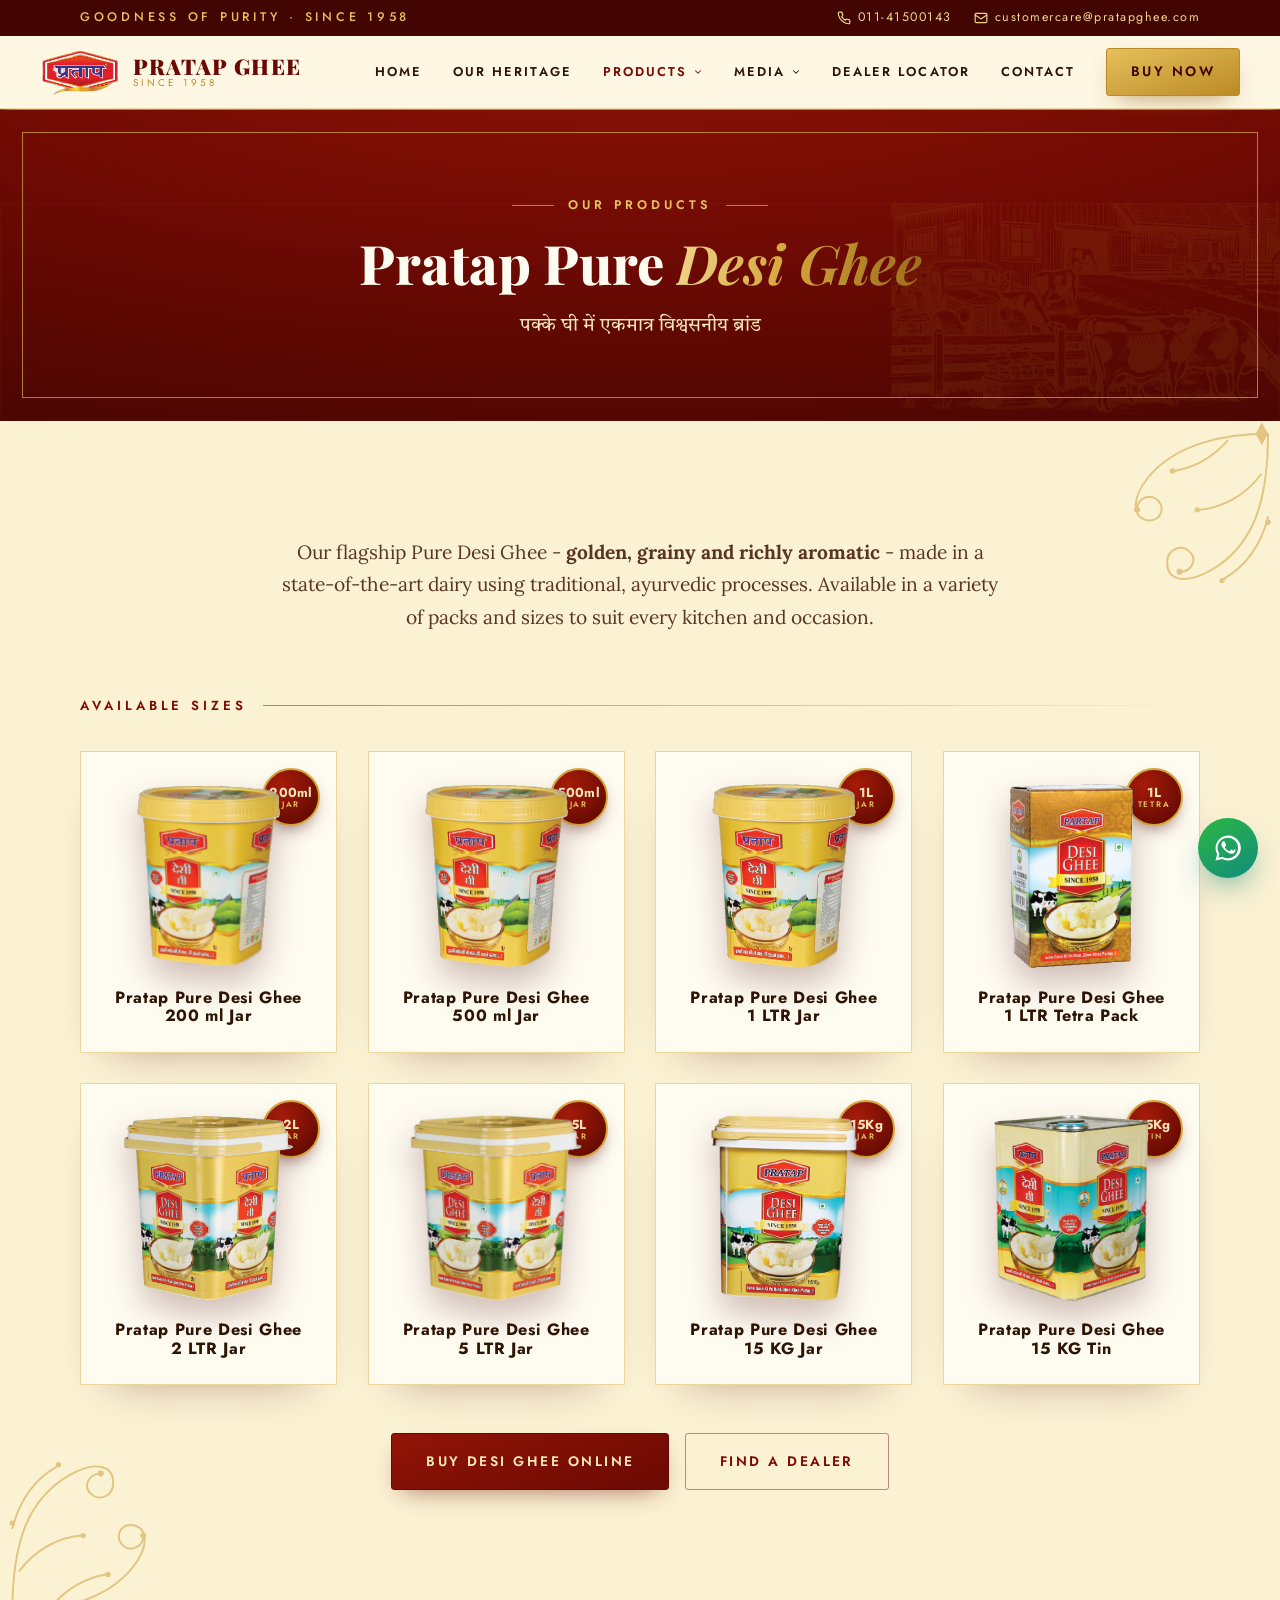
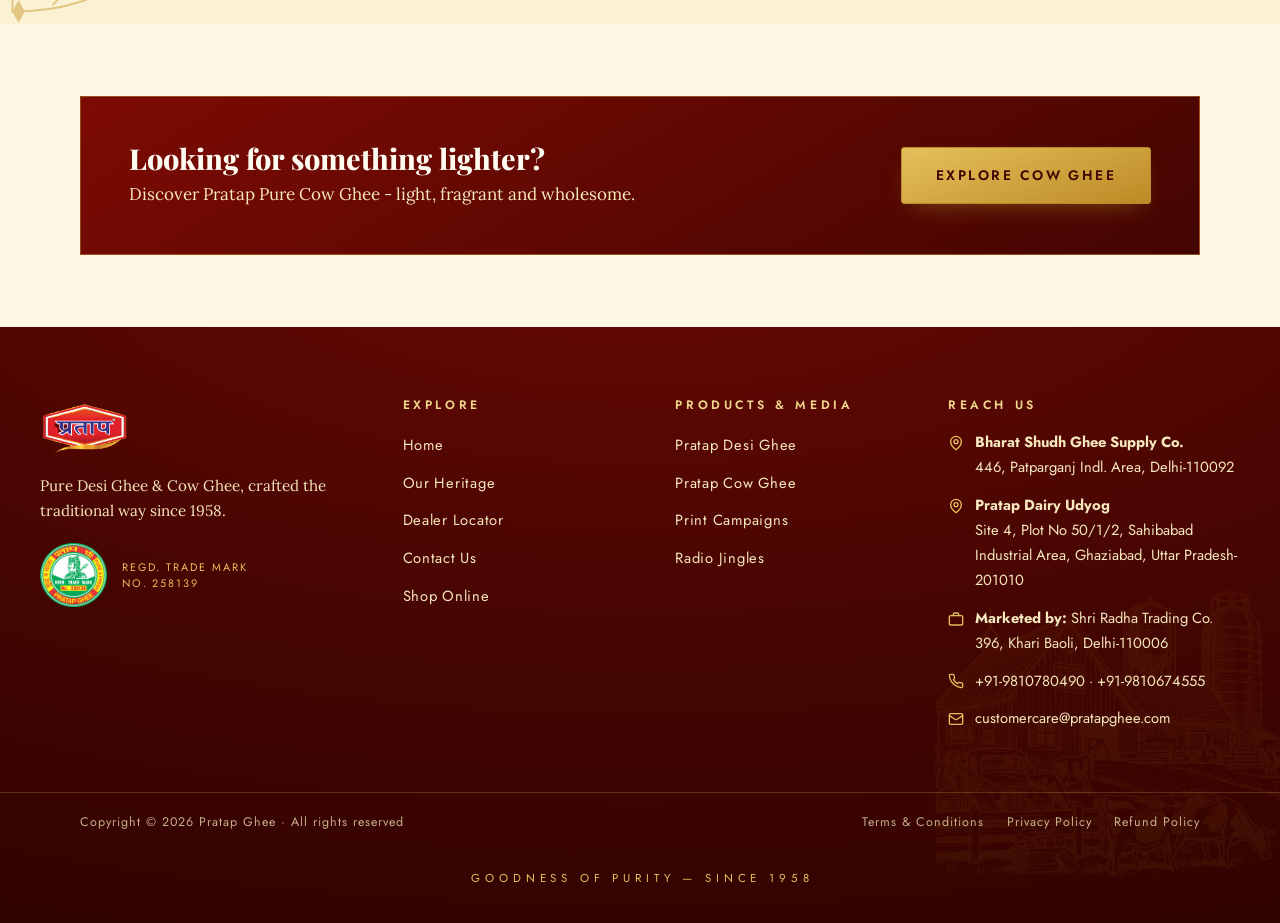
<file: pratap-desi-ghee.html>
<!doctype html>
<html lang="en">
<head>
  <meta charset="utf-8">
  <meta name="viewport" content="width=device-width, initial-scale=1">
  <meta name="robots" content="noindex, nofollow">
  <title>Pratap Pure Desi Ghee - Available Sizes | Pratap Ghee</title>
  <meta name="description" content="Pratap Pure Desi Ghee - golden, grainy and richly aromatic, made using traditional ayurvedic processes. Available in 200ml to 15Kg packs - jars, tetra packs and tins.">
  <link rel="icon" type="image/png" href="assets/img/favicon.png">
  <link rel="preconnect" href="https://fonts.googleapis.com">
  <link rel="preconnect" href="https://fonts.gstatic.com" crossorigin>
  <link href="https://fonts.googleapis.com/css2?family=Playfair+Display:ital,wght@0,600;0,700;0,800;0,900;1,600;1,700&family=Lora:ital,wght@0,400;0,500;1,400&family=Jost:wght@400;500;600;700&family=Tiro+Devanagari+Hindi&display=swap" rel="stylesheet">
  <link rel="stylesheet" href="css/style.css">
</head>
<body>
  <a class="skip-link" href="#main">Skip to main content</a>

  <div class="topbar">
    <div class="container">
      <span class="topbar__tag">Goodness of Purity &middot; Since 1958</span>
      <div class="topbar__links">
        <a href="tel:01141500143"><svg viewBox="0 0 24 24" fill="none" stroke="currentColor" stroke-width="2" stroke-linecap="round" stroke-linejoin="round" aria-hidden="true"><path d="M22 16.9v3a2 2 0 0 1-2.2 2 19.8 19.8 0 0 1-8.6-3.1 19.5 19.5 0 0 1-6-6A19.8 19.8 0 0 1 2.1 4.2 2 2 0 0 1 4.1 2h3a2 2 0 0 1 2 1.7c.13.96.36 1.9.7 2.8a2 2 0 0 1-.45 2.1L8.1 9.9a16 16 0 0 0 6 6l1.3-1.3a2 2 0 0 1 2.1-.45c.9.34 1.84.57 2.8.7A2 2 0 0 1 22 16.9z"/></svg>011-41500143</a>
        <a href="mailto:customercare@pratapghee.com"><svg viewBox="0 0 24 24" fill="none" stroke="currentColor" stroke-width="2" stroke-linecap="round" stroke-linejoin="round" aria-hidden="true"><rect width="20" height="16" x="2" y="4" rx="2"/><path d="m22 7-8.97 5.7a1.94 1.94 0 0 1-2.06 0L2 7"/></svg>customercare@pratapghee.com</a>
      </div>
    </div>
  </div>

  <header class="site-header">
    <div class="container site-header__inner">
      <a class="brand" href="index.html" aria-label="Pratap Ghee - Home">
        <img src="assets/img/logo.png" alt="Pratap Ghee logo" width="151" height="98">
        <span class="brand__text">
          <span class="brand__name">PRATAP GHEE</span>
          <span class="brand__tag">Since 1958</span>
        </span>
      </a>
      <nav class="nav" aria-label="Primary">
        <a class="nav__link" href="index.html">Home</a>
        <a class="nav__link" href="about.html">Our Heritage</a>
        <div class="has-dropdown">
          <button class="nav__link" type="button" aria-expanded="false" aria-haspopup="true" style="color:var(--maroon-700)">Products
            <svg class="nav__caret" viewBox="0 0 24 24" fill="none" stroke="currentColor" stroke-width="2.5" stroke-linecap="round" stroke-linejoin="round" aria-hidden="true"><path d="m6 9 6 6 6-6"/></svg>
          </button>
          <div class="dropdown">
            <a href="pratap-desi-ghee.html" aria-current="page">Pratap Desi Ghee</a>
            <a href="pratap-cow-ghee.html">Pratap Cow Ghee</a>
          </div>
        </div>
        <div class="has-dropdown">
          <button class="nav__link" type="button" aria-expanded="false" aria-haspopup="true">Media
            <svg class="nav__caret" viewBox="0 0 24 24" fill="none" stroke="currentColor" stroke-width="2.5" stroke-linecap="round" stroke-linejoin="round" aria-hidden="true"><path d="m6 9 6 6 6-6"/></svg>
          </button>
          <div class="dropdown">
            <a href="print.html">Print Campaigns</a>
            <a href="radio.html">Radio Jingles</a>
          </div>
        </div>
        <a class="nav__link" href="dealer-locator.html">Dealer Locator</a>
        <a class="nav__link" href="contact.html">Contact</a>
        <a class="btn btn--gold" href="https://www.shop.pratapghee.com/" target="_blank" rel="noopener">Buy Now</a>
      </nav>
      <button class="nav-toggle" id="nav-open" aria-expanded="false" aria-label="Open menu">
        <svg viewBox="0 0 24 24" fill="none" stroke="currentColor" stroke-width="2" stroke-linecap="round" aria-hidden="true"><path d="M4 6h16M4 12h16M4 18h16"/></svg>
      </button>
    </div>
  </header>

  <div class="drawer" id="drawer">
    <div class="drawer__scrim"></div>
    <div class="drawer__panel" role="dialog" aria-modal="true" aria-label="Menu">
      <div class="drawer__head">
        <img src="assets/img/logo.png" alt="Pratap Ghee">
        <button class="drawer__close" id="nav-close" aria-label="Close menu">
          <svg viewBox="0 0 24 24" fill="none" stroke="currentColor" stroke-width="2" stroke-linecap="round" aria-hidden="true"><path d="M18 6 6 18M6 6l12 12"/></svg>
        </button>
      </div>
      <nav aria-label="Mobile">
        <a href="index.html">Home</a>
        <a href="about.html">Our Heritage</a>
        <span class="drawer__group">Products</span>
        <a class="drawer__sub" href="pratap-desi-ghee.html" aria-current="page">Pratap Desi Ghee</a>
        <a class="drawer__sub" href="pratap-cow-ghee.html">Pratap Cow Ghee</a>
        <span class="drawer__group">Media</span>
        <a class="drawer__sub" href="print.html">Print Campaigns</a>
        <a class="drawer__sub" href="radio.html">Radio Jingles</a>
        <a href="dealer-locator.html">Dealer Locator</a>
        <a href="contact.html">Contact</a>
        <a class="btn btn--gold" href="https://www.shop.pratapghee.com/" target="_blank" rel="noopener">Buy Now</a>
      </nav>
    </div>
  </div>

  <main id="main">
    <section class="page-hero gold-frame">
      <div class="container">
        <p class="eyebrow reveal">Our Products</p>
        <h1 class="display-lg reveal" data-delay="1">Pratap Pure <em class="gold-italic">Desi Ghee</em></h1>
        <p class="sub reveal" data-delay="2" lang="hi">पक्के घी में एकमात्र विश्वसनीय ब्रांड</p>
      </div>
    </section>

    <section class="section section--parchment flourish" aria-labelledby="sizes-h">
      <div class="container">
        <div class="section__head">
          <p class="lead reveal">Our flagship Pure Desi Ghee - <strong>golden, grainy and richly aromatic</strong> - made in a state-of-the-art dairy using traditional, ayurvedic processes. Available in a variety of packs and sizes to suit every kitchen and occasion.</p>
        </div>
        <h2 id="sizes-h" class="rule-title reveal" style="margin-bottom:2.4rem;">Available Sizes</h2>
        <div class="size-grid">
          <article class="size-card reveal">
            <span class="size-badge">200ml<small>Jar</small></span>
            <img src="assets/products/desi-200ml-jar.png" alt="Pratap Pure Desi Ghee 200ml jar" loading="lazy">
            <h3>Pratap Pure Desi Ghee<br>200 ml Jar</h3>
          </article>
          <article class="size-card reveal" data-delay="1">
            <span class="size-badge">500ml<small>Jar</small></span>
            <img src="assets/products/desi-500ml-jar.png" alt="Pratap Pure Desi Ghee 500ml jar" loading="lazy">
            <h3>Pratap Pure Desi Ghee<br>500 ml Jar</h3>
          </article>
          <article class="size-card reveal" data-delay="2">
            <span class="size-badge">1L<small>Jar</small></span>
            <img src="assets/products/desi-1l-jar.png" alt="Pratap Pure Desi Ghee 1 litre jar" loading="lazy">
            <h3>Pratap Pure Desi Ghee<br>1 LTR Jar</h3>
          </article>
          <article class="size-card reveal" data-delay="3">
            <span class="size-badge">1L<small>Tetra</small></span>
            <img src="assets/products/desi-1l-tetra.png" alt="Pratap Pure Desi Ghee 1 litre tetra pack" loading="lazy">
            <h3>Pratap Pure Desi Ghee<br>1 LTR Tetra Pack</h3>
          </article>
          <article class="size-card reveal">
            <span class="size-badge">2L<small>Jar</small></span>
            <img src="assets/products/desi-2l-jar.png" alt="Pratap Pure Desi Ghee 2 litre jar" loading="lazy">
            <h3>Pratap Pure Desi Ghee<br>2 LTR Jar</h3>
          </article>
          <article class="size-card reveal" data-delay="1">
            <span class="size-badge">5L<small>Jar</small></span>
            <img src="assets/products/desi-5l-jar.png" alt="Pratap Pure Desi Ghee 5 litre jar" loading="lazy">
            <h3>Pratap Pure Desi Ghee<br>5 LTR Jar</h3>
          </article>
          <article class="size-card reveal" data-delay="2">
            <span class="size-badge">15Kg<small>Jar</small></span>
            <img src="assets/products/desi-15kg-jar.png" alt="Pratap Pure Desi Ghee 15 kg jar" loading="lazy">
            <h3>Pratap Pure Desi Ghee<br>15 KG Jar</h3>
          </article>
          <article class="size-card reveal" data-delay="3">
            <span class="size-badge">15Kg<small>Tin</small></span>
            <img src="assets/products/desi-15kg-tin.png" alt="Pratap Pure Desi Ghee 15 kg tin" loading="lazy">
            <h3>Pratap Pure Desi Ghee<br>15 KG Tin</h3>
          </article>
        </div>
        <p class="text-center mt-3 reveal">
          <a class="btn btn--maroon" href="https://www.shop.pratapghee.com/" target="_blank" rel="noopener">Buy Desi Ghee Online</a>
          &nbsp;&nbsp;
          <a class="btn btn--ghost-maroon" href="dealer-locator.html">Find a Dealer</a>
        </p>
      </div>
    </section>

    <section class="section section--cream" style="padding-block: clamp(3rem, 6vw, 4.5rem);">
      <div class="container">
        <div class="crosslink reveal">
          <div>
            <h3>Looking for something lighter?</h3>
            <p>Discover Pratap Pure Cow Ghee - light, fragrant and wholesome.</p>
          </div>
          <a class="btn btn--gold" href="pratap-cow-ghee.html">Explore Cow Ghee</a>
        </div>
      </div>
    </section>
  </main>

  <footer class="site-footer">
    <div class="container footer-grid">
      <div class="footer-brand">
        <img class="footer-logo" src="assets/img/logo.png" alt="Pratap Ghee">
        <p>Pure Desi Ghee &amp; Cow Ghee, crafted the traditional way since 1958.</p>
        <div class="footer-seal">
          <img src="assets/img/trademark.png" alt="Pratap Ghee registered trademark seal" loading="lazy">
          <span>Regd. Trade Mark<br>No. 258139</span>
        </div>
      </div>
      <div>
        <h4>Explore</h4>
        <ul>
          <li><a href="index.html">Home</a></li>
          <li><a href="about.html">Our Heritage</a></li>
          <li><a href="dealer-locator.html">Dealer Locator</a></li>
          <li><a href="contact.html">Contact Us</a></li>
          <li><a href="https://www.shop.pratapghee.com/" target="_blank" rel="noopener">Shop Online</a></li>
        </ul>
      </div>
      <div>
        <h4>Products &amp; Media</h4>
        <ul>
          <li><a href="pratap-desi-ghee.html">Pratap Desi Ghee</a></li>
          <li><a href="pratap-cow-ghee.html">Pratap Cow Ghee</a></li>
          <li><a href="print.html">Print Campaigns</a></li>
          <li><a href="radio.html">Radio Jingles</a></li>
        </ul>
      </div>
      <div class="footer-contact">
        <h4>Reach Us</h4>
        <p><svg viewBox="0 0 24 24" fill="none" stroke="currentColor" stroke-width="2" stroke-linecap="round" stroke-linejoin="round" aria-hidden="true"><path d="M20 10c0 6-8 12-8 12s-8-6-8-12a8 8 0 0 1 16 0z"/><circle cx="12" cy="10" r="3"/></svg><span><strong>Bharat Shudh Ghee Supply Co.</strong><br>446, Patparganj Indl. Area, Delhi-110092</span></p>
        <p><svg viewBox="0 0 24 24" fill="none" stroke="currentColor" stroke-width="2" stroke-linecap="round" stroke-linejoin="round" aria-hidden="true"><path d="M20 10c0 6-8 12-8 12s-8-6-8-12a8 8 0 0 1 16 0z"/><circle cx="12" cy="10" r="3"/></svg><span><strong>Pratap Dairy Udyog</strong><br>Site 4, Plot No 50/1/2, Sahibabad Industrial Area, Ghaziabad, Uttar Pradesh-201010</span></p>
        <p><svg viewBox="0 0 24 24" fill="none" stroke="currentColor" stroke-width="2" stroke-linecap="round" stroke-linejoin="round" aria-hidden="true"><rect width="20" height="14" x="2" y="7" rx="2"/><path d="M16 7V5a2 2 0 0 0-2-2h-4a2 2 0 0 0-2 2v2"/></svg><span><strong>Marketed by:</strong> Shri Radha Trading Co.<br>396, Khari Baoli, Delhi-110006</span></p>
        <p><svg viewBox="0 0 24 24" fill="none" stroke="currentColor" stroke-width="2" stroke-linecap="round" stroke-linejoin="round" aria-hidden="true"><path d="M22 16.9v3a2 2 0 0 1-2.2 2 19.8 19.8 0 0 1-8.6-3.1 19.5 19.5 0 0 1-6-6A19.8 19.8 0 0 1 2.1 4.2 2 2 0 0 1 4.1 2h3a2 2 0 0 1 2 1.7c.13.96.36 1.9.7 2.8a2 2 0 0 1-.45 2.1L8.1 9.9a16 16 0 0 0 6 6l1.3-1.3a2 2 0 0 1 2.1-.45c.9.34 1.84.57 2.8.7A2 2 0 0 1 22 16.9z"/></svg><span><a href="tel:+919810780490">+91-9810780490</a>&nbsp;&middot;&nbsp;<a href="tel:+919810674555">+91-9810674555</a></span></p>
        <p><svg viewBox="0 0 24 24" fill="none" stroke="currentColor" stroke-width="2" stroke-linecap="round" stroke-linejoin="round" aria-hidden="true"><rect width="20" height="16" x="2" y="4" rx="2"/><path d="m22 7-8.97 5.7a1.94 1.94 0 0 1-2.06 0L2 7"/></svg><a href="mailto:customercare@pratapghee.com">customercare@pratapghee.com</a></p>
      </div>
      </div>
    </div>
    <div class="footer-bottom">
      <div class="container">
        <p>Copyright &copy; <span id="year">2026</span> Pratap Ghee &middot; All rights reserved</p>
        <div class="pol-links">
          <a href="terms-conditions.html">Terms &amp; Conditions</a>
          <a href="privacy-policy.html">Privacy Policy</a>
          <a href="refund-policy.html">Refund Policy</a>
        </div>
      </div>
    </div>
    <p class="footer-tagline">Goodness of Purity &mdash; Since 1958</p>
  </footer>

  <a class="wa-float" href="https://wa.me/919810780490?text=Hello%2C%20I%20am%20interested%20in%20Pratap%20Desi%20Ghee.%20Please%20get%20in%20touch." target="_blank" rel="noopener" aria-label="Chat with Pratap Ghee on WhatsApp">
    <svg viewBox="0 0 24 24" fill="currentColor" aria-hidden="true"><path d="M12 2a10 10 0 0 0-8.7 14.9L2 22l5.3-1.3A10 10 0 1 0 12 2zm0 18.2c-1.5 0-3-.4-4.3-1.1l-.3-.2-3.1.8.8-3-.2-.3A8.2 8.2 0 1 1 12 20.2zm4.6-6.1c-.3-.1-1.5-.7-1.7-.8-.2-.1-.4-.1-.6.1l-.8 1c-.1.2-.3.2-.5.1a6.7 6.7 0 0 1-3.4-3c-.3-.4 0-.5.1-.7l.4-.5c.1-.1.2-.3.3-.4.1-.2 0-.3 0-.5L9.4 7c-.2-.5-.4-.4-.6-.4h-.5c-.2 0-.5.1-.7.3-.9.9-1.2 2.1-.6 3.5a11.9 11.9 0 0 0 4.5 5c.6.4 1.4.8 2.3 1 .9.3 1.7.2 2.3-.1.7-.3 1.5-1 1.7-1.8.2-.8.2-1.4.1-1.5s-.2-.2-.5-.3z"/></svg>
  </a>

  <script src="js/main.js" defer></script>
</body>
</html>
</file>
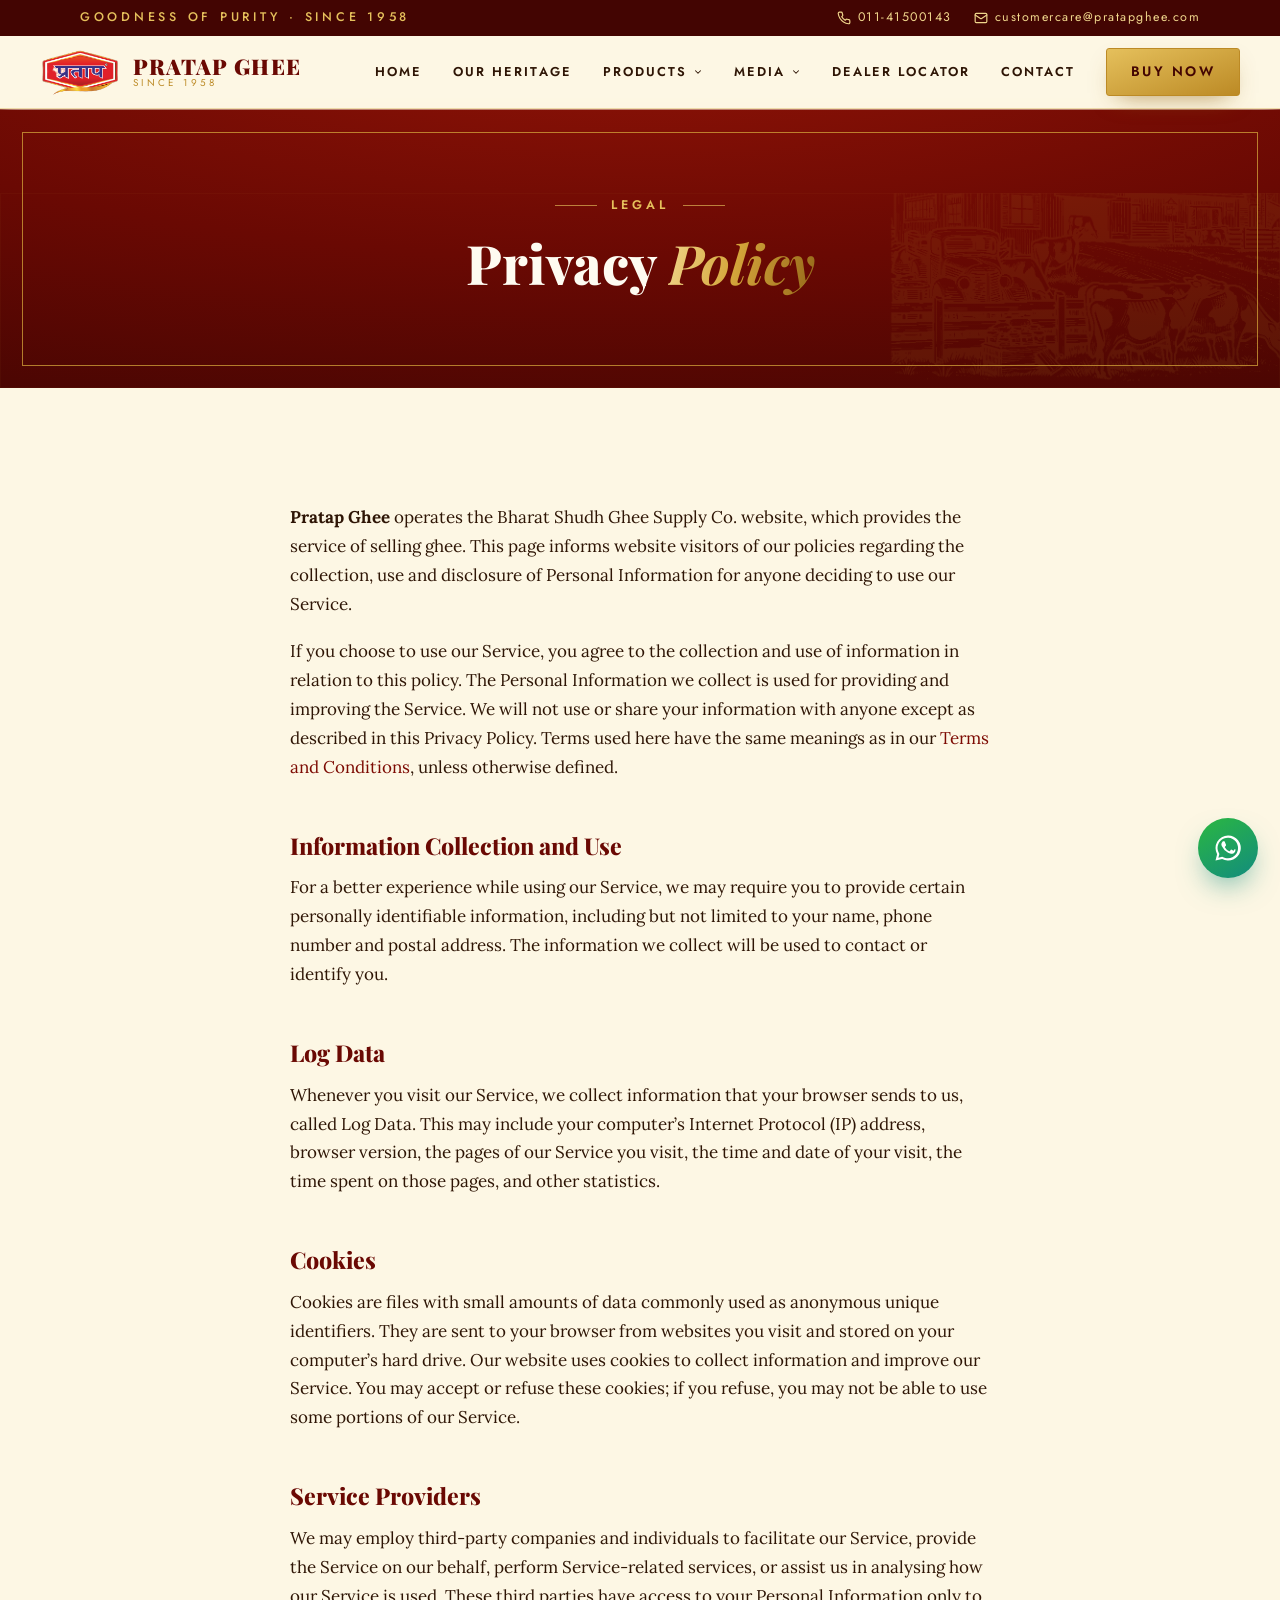
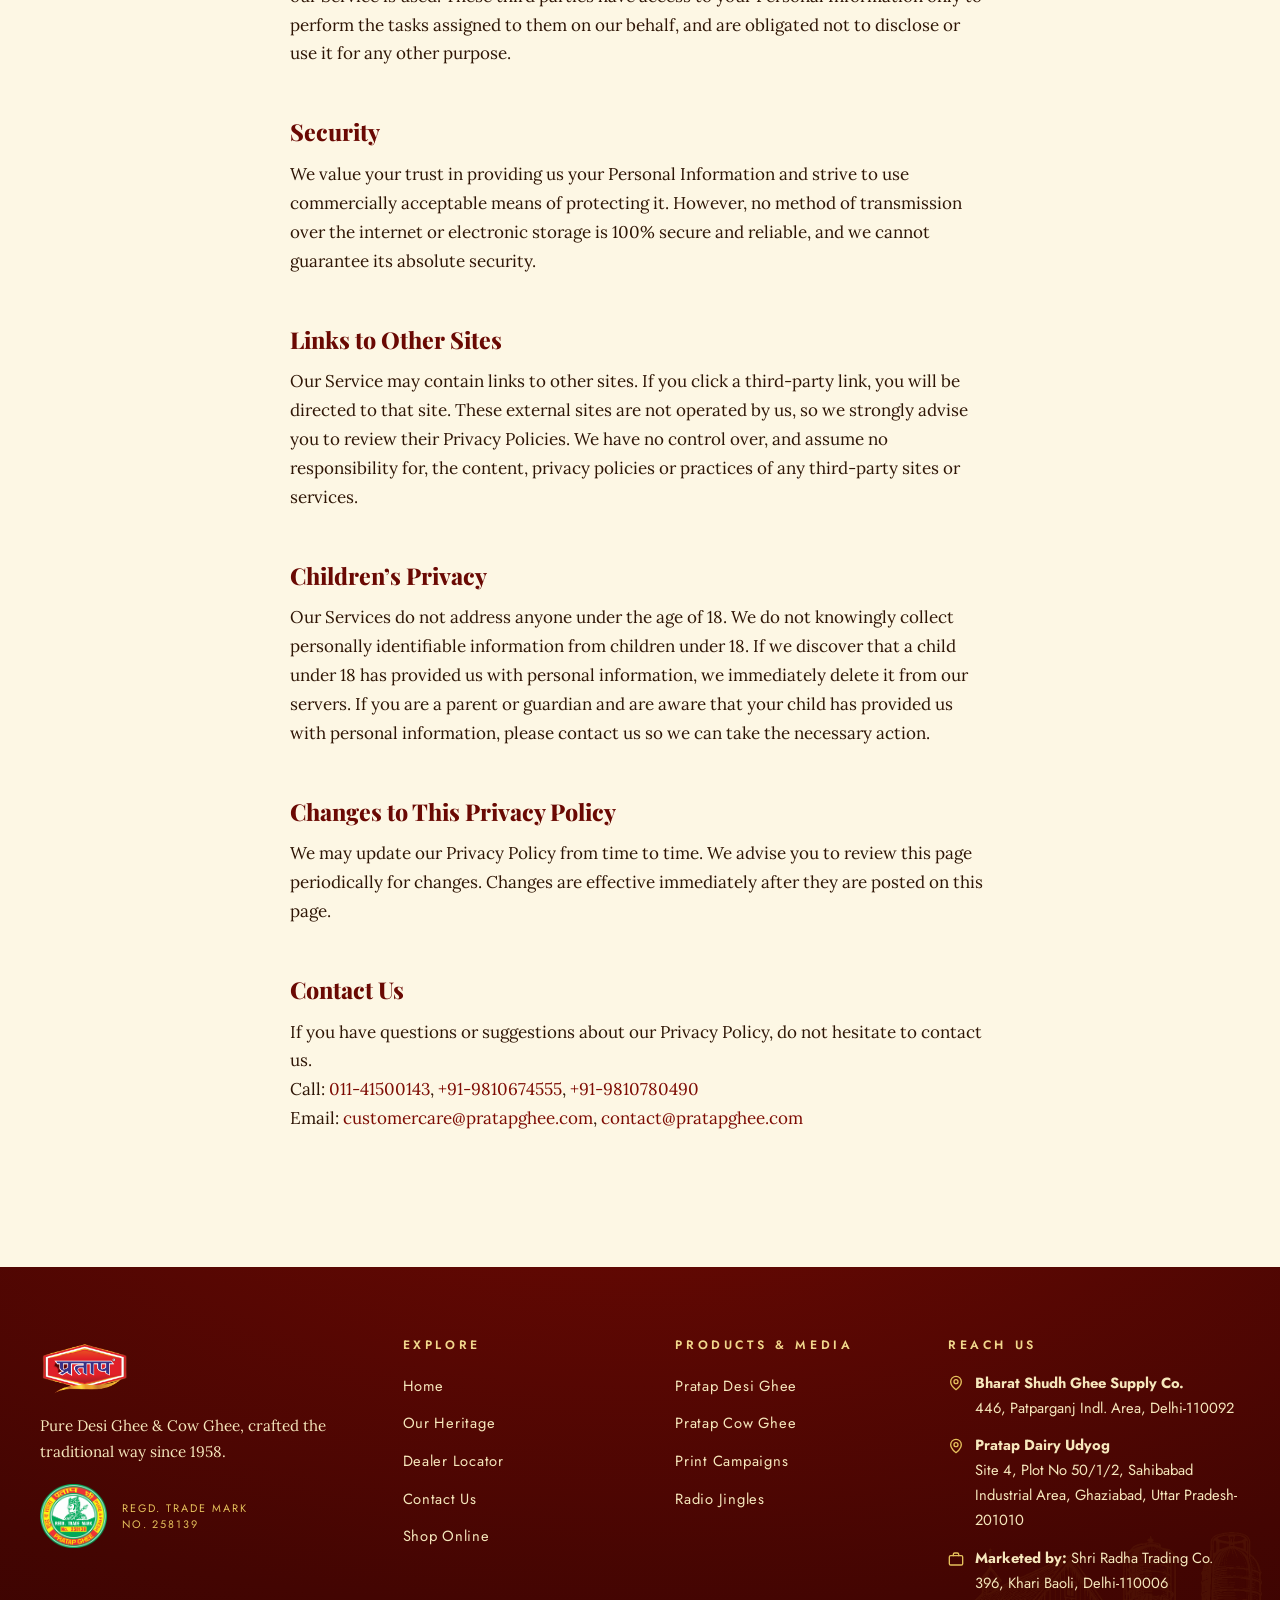
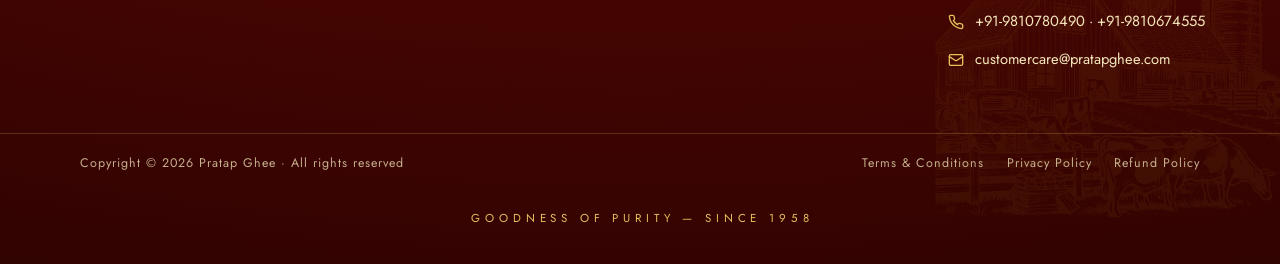
<file: privacy-policy.html>
<!doctype html>
<html lang="en">
<head>
  <meta charset="utf-8">
  <meta name="viewport" content="width=device-width, initial-scale=1">
  <meta name="robots" content="noindex, nofollow">
  <title>Privacy Policy | Pratap Ghee</title>
  <meta name="description" content="Privacy policy of Pratap Ghee - how we collect, use and protect your personal information.">
  <link rel="icon" type="image/png" href="assets/img/favicon.png">
  <link rel="preconnect" href="https://fonts.googleapis.com">
  <link rel="preconnect" href="https://fonts.gstatic.com" crossorigin>
  <link href="https://fonts.googleapis.com/css2?family=Playfair+Display:ital,wght@0,600;0,700;0,800;0,900;1,600;1,700&family=Lora:ital,wght@0,400;0,500;1,400&family=Jost:wght@400;500;600;700&family=Tiro+Devanagari+Hindi&display=swap" rel="stylesheet">
  <link rel="stylesheet" href="css/style.css">
</head>
<body>
  <a class="skip-link" href="#main">Skip to main content</a>

  <div class="topbar">
    <div class="container">
      <span class="topbar__tag">Goodness of Purity &middot; Since 1958</span>
      <div class="topbar__links">
        <a href="tel:01141500143"><svg viewBox="0 0 24 24" fill="none" stroke="currentColor" stroke-width="2" stroke-linecap="round" stroke-linejoin="round" aria-hidden="true"><path d="M22 16.9v3a2 2 0 0 1-2.2 2 19.8 19.8 0 0 1-8.6-3.1 19.5 19.5 0 0 1-6-6A19.8 19.8 0 0 1 2.1 4.2 2 2 0 0 1 4.1 2h3a2 2 0 0 1 2 1.7c.13.96.36 1.9.7 2.8a2 2 0 0 1-.45 2.1L8.1 9.9a16 16 0 0 0 6 6l1.3-1.3a2 2 0 0 1 2.1-.45c.9.34 1.84.57 2.8.7A2 2 0 0 1 22 16.9z"/></svg>011-41500143</a>
        <a href="mailto:customercare@pratapghee.com"><svg viewBox="0 0 24 24" fill="none" stroke="currentColor" stroke-width="2" stroke-linecap="round" stroke-linejoin="round" aria-hidden="true"><rect width="20" height="16" x="2" y="4" rx="2"/><path d="m22 7-8.97 5.7a1.94 1.94 0 0 1-2.06 0L2 7"/></svg>customercare@pratapghee.com</a>
      </div>
    </div>
  </div>

  <header class="site-header">
    <div class="container site-header__inner">
      <a class="brand" href="index.html" aria-label="Pratap Ghee - Home">
        <img src="assets/img/logo.png" alt="Pratap Ghee logo" width="151" height="98">
        <span class="brand__text">
          <span class="brand__name">PRATAP GHEE</span>
          <span class="brand__tag">Since 1958</span>
        </span>
      </a>
      <nav class="nav" aria-label="Primary">
        <a class="nav__link" href="index.html">Home</a>
        <a class="nav__link" href="about.html">Our Heritage</a>
        <div class="has-dropdown">
          <button class="nav__link" type="button" aria-expanded="false" aria-haspopup="true">Products
            <svg class="nav__caret" viewBox="0 0 24 24" fill="none" stroke="currentColor" stroke-width="2.5" stroke-linecap="round" stroke-linejoin="round" aria-hidden="true"><path d="m6 9 6 6 6-6"/></svg>
          </button>
          <div class="dropdown">
            <a href="pratap-desi-ghee.html">Pratap Desi Ghee</a>
            <a href="pratap-cow-ghee.html">Pratap Cow Ghee</a>
          </div>
        </div>
        <div class="has-dropdown">
          <button class="nav__link" type="button" aria-expanded="false" aria-haspopup="true">Media
            <svg class="nav__caret" viewBox="0 0 24 24" fill="none" stroke="currentColor" stroke-width="2.5" stroke-linecap="round" stroke-linejoin="round" aria-hidden="true"><path d="m6 9 6 6 6-6"/></svg>
          </button>
          <div class="dropdown">
            <a href="print.html">Print Campaigns</a>
            <a href="radio.html">Radio Jingles</a>
          </div>
        </div>
        <a class="nav__link" href="dealer-locator.html">Dealer Locator</a>
        <a class="nav__link" href="contact.html">Contact</a>
        <a class="btn btn--gold" href="https://www.shop.pratapghee.com/" target="_blank" rel="noopener">Buy Now</a>
      </nav>
      <button class="nav-toggle" id="nav-open" aria-expanded="false" aria-label="Open menu">
        <svg viewBox="0 0 24 24" fill="none" stroke="currentColor" stroke-width="2" stroke-linecap="round" aria-hidden="true"><path d="M4 6h16M4 12h16M4 18h16"/></svg>
      </button>
    </div>
  </header>

  <div class="drawer" id="drawer">
    <div class="drawer__scrim"></div>
    <div class="drawer__panel" role="dialog" aria-modal="true" aria-label="Menu">
      <div class="drawer__head">
        <img src="assets/img/logo.png" alt="Pratap Ghee">
        <button class="drawer__close" id="nav-close" aria-label="Close menu">
          <svg viewBox="0 0 24 24" fill="none" stroke="currentColor" stroke-width="2" stroke-linecap="round" aria-hidden="true"><path d="M18 6 6 18M6 6l12 12"/></svg>
        </button>
      </div>
      <nav aria-label="Mobile">
        <a href="index.html">Home</a>
        <a href="about.html">Our Heritage</a>
        <span class="drawer__group">Products</span>
        <a class="drawer__sub" href="pratap-desi-ghee.html">Pratap Desi Ghee</a>
        <a class="drawer__sub" href="pratap-cow-ghee.html">Pratap Cow Ghee</a>
        <span class="drawer__group">Media</span>
        <a class="drawer__sub" href="print.html">Print Campaigns</a>
        <a class="drawer__sub" href="radio.html">Radio Jingles</a>
        <a href="dealer-locator.html">Dealer Locator</a>
        <a href="contact.html">Contact</a>
        <a class="btn btn--gold" href="https://www.shop.pratapghee.com/" target="_blank" rel="noopener">Buy Now</a>
      </nav>
    </div>
  </div>

  <main id="main">
    <section class="page-hero gold-frame">
      <div class="container">
        <p class="eyebrow reveal">Legal</p>
        <h1 class="display-lg reveal" data-delay="1">Privacy <em class="gold-italic">Policy</em></h1>
      </div>
    </section>
    <section class="section section--cream">
      <div class="container prose">

        <p><strong>Pratap Ghee</strong> operates the Bharat Shudh Ghee Supply Co. website, which provides the service of selling ghee. This page informs website visitors of our policies regarding the collection, use and disclosure of Personal Information for anyone deciding to use our Service.</p>
        <p>If you choose to use our Service, you agree to the collection and use of information in relation to this policy. The Personal Information we collect is used for providing and improving the Service. We will not use or share your information with anyone except as described in this Privacy Policy. Terms used here have the same meanings as in our <a href="terms-conditions.html">Terms and Conditions</a>, unless otherwise defined.</p>
        <h2>Information Collection and Use</h2>
        <p>For a better experience while using our Service, we may require you to provide certain personally identifiable information, including but not limited to your name, phone number and postal address. The information we collect will be used to contact or identify you.</p>
        <h2>Log Data</h2>
        <p>Whenever you visit our Service, we collect information that your browser sends to us, called Log Data. This may include your computer&rsquo;s Internet Protocol (IP) address, browser version, the pages of our Service you visit, the time and date of your visit, the time spent on those pages, and other statistics.</p>
        <h2>Cookies</h2>
        <p>Cookies are files with small amounts of data commonly used as anonymous unique identifiers. They are sent to your browser from websites you visit and stored on your computer&rsquo;s hard drive. Our website uses cookies to collect information and improve our Service. You may accept or refuse these cookies; if you refuse, you may not be able to use some portions of our Service.</p>
        <h2>Service Providers</h2>
        <p>We may employ third-party companies and individuals to facilitate our Service, provide the Service on our behalf, perform Service-related services, or assist us in analysing how our Service is used. These third parties have access to your Personal Information only to perform the tasks assigned to them on our behalf, and are obligated not to disclose or use it for any other purpose.</p>
        <h2>Security</h2>
        <p>We value your trust in providing us your Personal Information and strive to use commercially acceptable means of protecting it. However, no method of transmission over the internet or electronic storage is 100% secure and reliable, and we cannot guarantee its absolute security.</p>
        <h2>Links to Other Sites</h2>
        <p>Our Service may contain links to other sites. If you click a third-party link, you will be directed to that site. These external sites are not operated by us, so we strongly advise you to review their Privacy Policies. We have no control over, and assume no responsibility for, the content, privacy policies or practices of any third-party sites or services.</p>
        <h2>Children&rsquo;s Privacy</h2>
        <p>Our Services do not address anyone under the age of 18. We do not knowingly collect personally identifiable information from children under 18. If we discover that a child under 18 has provided us with personal information, we immediately delete it from our servers. If you are a parent or guardian and are aware that your child has provided us with personal information, please contact us so we can take the necessary action.</p>
        <h2>Changes to This Privacy Policy</h2>
        <p>We may update our Privacy Policy from time to time. We advise you to review this page periodically for changes. Changes are effective immediately after they are posted on this page.</p>
        <h2>Contact Us</h2>
        <p>If you have questions or suggestions about our Privacy Policy, do not hesitate to contact us.<br>
        Call: <a href="tel:01141500143">011-41500143</a>, <a href="tel:+919810674555">+91-9810674555</a>, <a href="tel:+919810780490">+91-9810780490</a><br>
        Email: <a href="mailto:customercare@pratapghee.com">customercare@pratapghee.com</a>, <a href="mailto:contact@pratapghee.com">contact@pratapghee.com</a></p>

      </div>
    </section>
</main>

  <footer class="site-footer">
    <div class="container footer-grid">
      <div class="footer-brand">
        <img class="footer-logo" src="assets/img/logo.png" alt="Pratap Ghee">
        <p>Pure Desi Ghee &amp; Cow Ghee, crafted the traditional way since 1958.</p>
        <div class="footer-seal">
          <img src="assets/img/trademark.png" alt="Pratap Ghee registered trademark seal" loading="lazy">
          <span>Regd. Trade Mark<br>No. 258139</span>
        </div>
      </div>
      <div>
        <h4>Explore</h4>
        <ul>
          <li><a href="index.html">Home</a></li>
          <li><a href="about.html">Our Heritage</a></li>
          <li><a href="dealer-locator.html">Dealer Locator</a></li>
          <li><a href="contact.html">Contact Us</a></li>
          <li><a href="https://www.shop.pratapghee.com/" target="_blank" rel="noopener">Shop Online</a></li>
        </ul>
      </div>
      <div>
        <h4>Products &amp; Media</h4>
        <ul>
          <li><a href="pratap-desi-ghee.html">Pratap Desi Ghee</a></li>
          <li><a href="pratap-cow-ghee.html">Pratap Cow Ghee</a></li>
          <li><a href="print.html">Print Campaigns</a></li>
          <li><a href="radio.html">Radio Jingles</a></li>
        </ul>
      </div>
      <div class="footer-contact">
        <h4>Reach Us</h4>
        <p><svg viewBox="0 0 24 24" fill="none" stroke="currentColor" stroke-width="2" stroke-linecap="round" stroke-linejoin="round" aria-hidden="true"><path d="M20 10c0 6-8 12-8 12s-8-6-8-12a8 8 0 0 1 16 0z"/><circle cx="12" cy="10" r="3"/></svg><span><strong>Bharat Shudh Ghee Supply Co.</strong><br>446, Patparganj Indl. Area, Delhi-110092</span></p>
        <p><svg viewBox="0 0 24 24" fill="none" stroke="currentColor" stroke-width="2" stroke-linecap="round" stroke-linejoin="round" aria-hidden="true"><path d="M20 10c0 6-8 12-8 12s-8-6-8-12a8 8 0 0 1 16 0z"/><circle cx="12" cy="10" r="3"/></svg><span><strong>Pratap Dairy Udyog</strong><br>Site 4, Plot No 50/1/2, Sahibabad Industrial Area, Ghaziabad, Uttar Pradesh-201010</span></p>
        <p><svg viewBox="0 0 24 24" fill="none" stroke="currentColor" stroke-width="2" stroke-linecap="round" stroke-linejoin="round" aria-hidden="true"><rect width="20" height="14" x="2" y="7" rx="2"/><path d="M16 7V5a2 2 0 0 0-2-2h-4a2 2 0 0 0-2 2v2"/></svg><span><strong>Marketed by:</strong> Shri Radha Trading Co.<br>396, Khari Baoli, Delhi-110006</span></p>
        <p><svg viewBox="0 0 24 24" fill="none" stroke="currentColor" stroke-width="2" stroke-linecap="round" stroke-linejoin="round" aria-hidden="true"><path d="M22 16.9v3a2 2 0 0 1-2.2 2 19.8 19.8 0 0 1-8.6-3.1 19.5 19.5 0 0 1-6-6A19.8 19.8 0 0 1 2.1 4.2 2 2 0 0 1 4.1 2h3a2 2 0 0 1 2 1.7c.13.96.36 1.9.7 2.8a2 2 0 0 1-.45 2.1L8.1 9.9a16 16 0 0 0 6 6l1.3-1.3a2 2 0 0 1 2.1-.45c.9.34 1.84.57 2.8.7A2 2 0 0 1 22 16.9z"/></svg><span><a href="tel:+919810780490">+91-9810780490</a>&nbsp;&middot;&nbsp;<a href="tel:+919810674555">+91-9810674555</a></span></p>
        <p><svg viewBox="0 0 24 24" fill="none" stroke="currentColor" stroke-width="2" stroke-linecap="round" stroke-linejoin="round" aria-hidden="true"><rect width="20" height="16" x="2" y="4" rx="2"/><path d="m22 7-8.97 5.7a1.94 1.94 0 0 1-2.06 0L2 7"/></svg><a href="mailto:customercare@pratapghee.com">customercare@pratapghee.com</a></p>
      </div>
      </div>
    </div>
    <div class="footer-bottom">
      <div class="container">
        <p>Copyright &copy; <span id="year">2026</span> Pratap Ghee &middot; All rights reserved</p>
        <div class="pol-links">
          <a href="terms-conditions.html">Terms &amp; Conditions</a>
          <a href="privacy-policy.html">Privacy Policy</a>
          <a href="refund-policy.html">Refund Policy</a>
        </div>
      </div>
    </div>
    <p class="footer-tagline">Goodness of Purity &mdash; Since 1958</p>
  </footer>

  <a class="wa-float" href="https://wa.me/919810780490?text=Hello%2C%20I%20am%20interested%20in%20Pratap%20Ghee.%20Please%20get%20in%20touch." target="_blank" rel="noopener" aria-label="Chat with Pratap Ghee on WhatsApp">
    <svg viewBox="0 0 24 24" fill="currentColor" aria-hidden="true"><path d="M12 2a10 10 0 0 0-8.7 14.9L2 22l5.3-1.3A10 10 0 1 0 12 2zm0 18.2c-1.5 0-3-.4-4.3-1.1l-.3-.2-3.1.8.8-3-.2-.3A8.2 8.2 0 1 1 12 20.2zm4.6-6.1c-.3-.1-1.5-.7-1.7-.8-.2-.1-.4-.1-.6.1l-.8 1c-.1.2-.3.2-.5.1a6.7 6.7 0 0 1-3.4-3c-.3-.4 0-.5.1-.7l.4-.5c.1-.1.2-.3.3-.4.1-.2 0-.3 0-.5L9.4 7c-.2-.5-.4-.4-.6-.4h-.5c-.2 0-.5.1-.7.3-.9.9-1.2 2.1-.6 3.5a11.9 11.9 0 0 0 4.5 5c.6.4 1.4.8 2.3 1 .9.3 1.7.2 2.3-.1.7-.3 1.5-1 1.7-1.8.2-.8.2-1.4.1-1.5s-.2-.2-.5-.3z"/></svg>
  </a>

  <script src="js/main.js" defer></script>
</body>
</html>
</file>
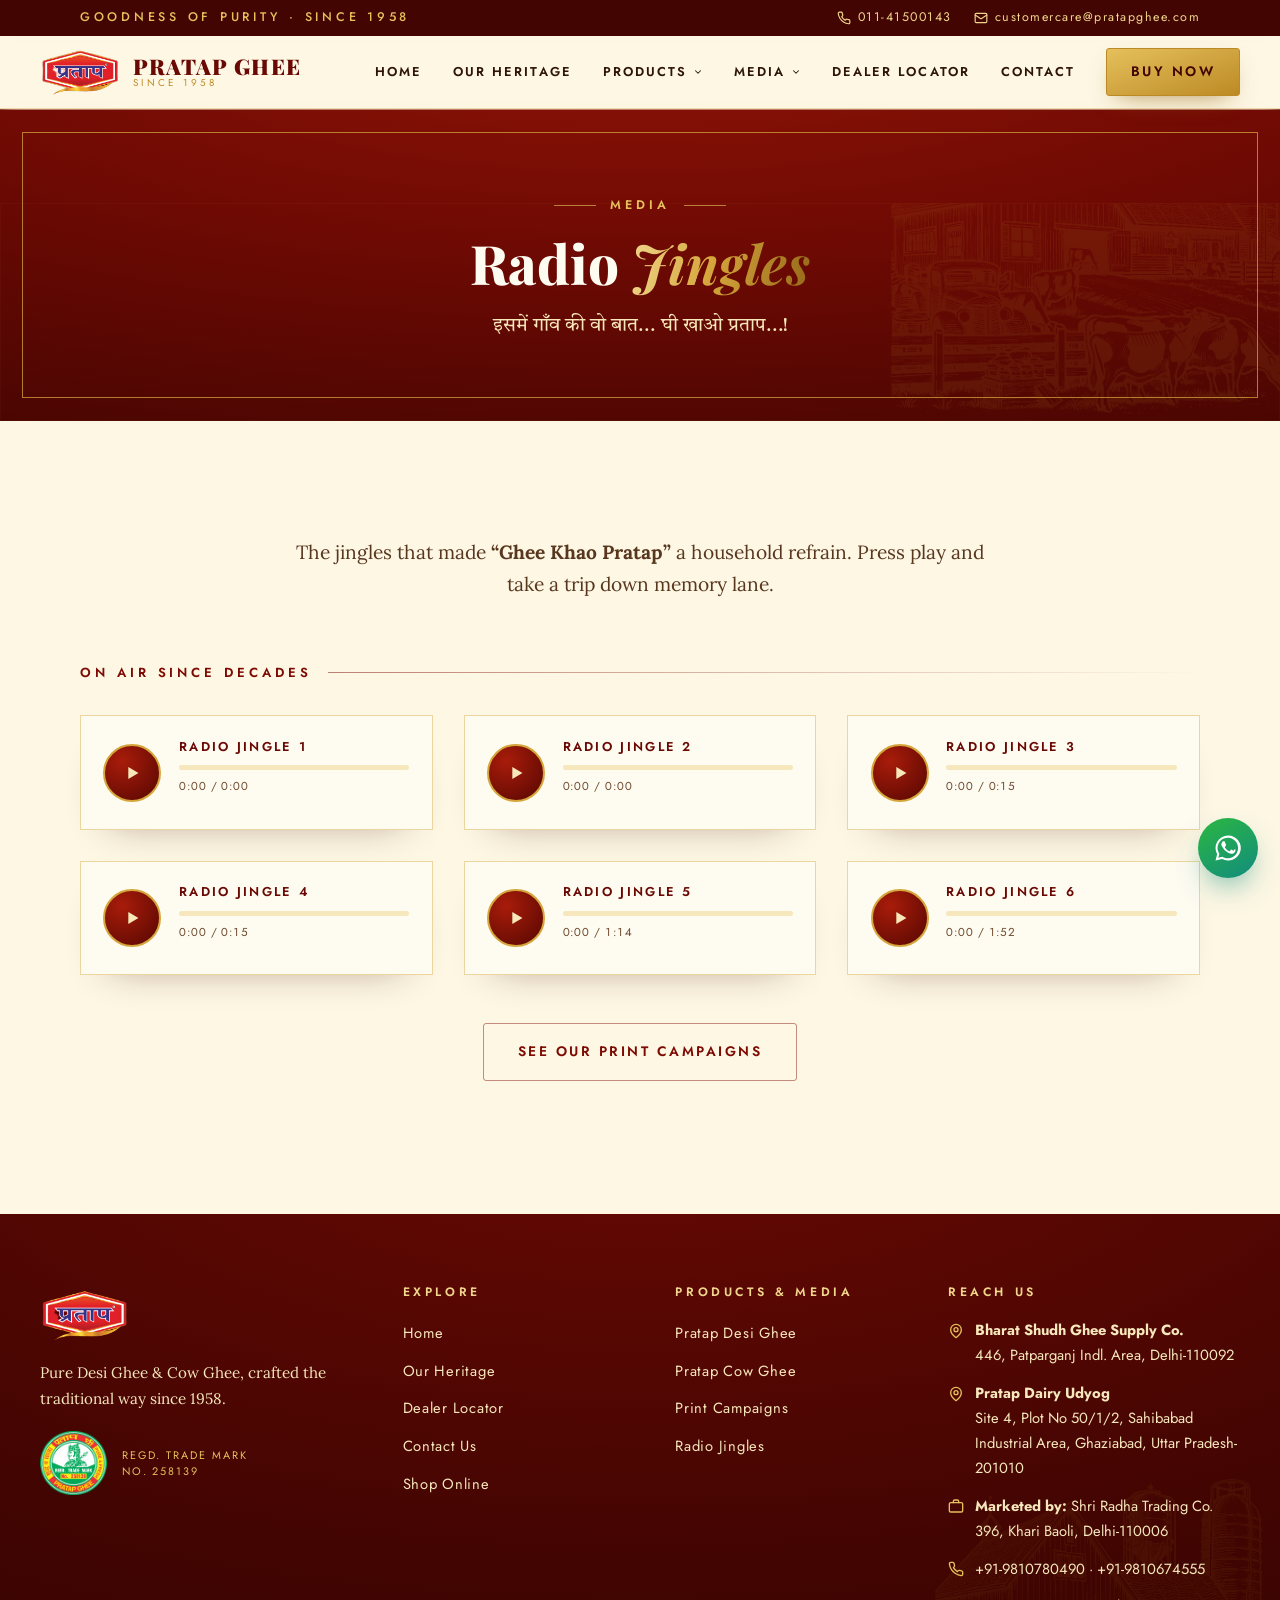
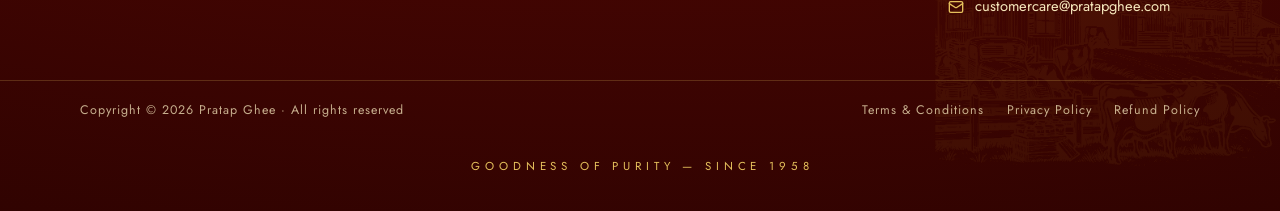
<file: radio.html>
<!doctype html>
<html lang="en">
<head>
  <meta charset="utf-8">
  <meta name="viewport" content="width=device-width, initial-scale=1">
  <meta name="robots" content="noindex, nofollow">
  <title>Radio Jingles | Pratap Ghee Media</title>
  <meta name="description" content="Listen to the classic Pratap Ghee radio jingles - 'Isme gaon ki vo baat, ghee khao Pratap' - on air across decades.">
  <link rel="icon" type="image/png" href="assets/img/favicon.png">
  <link rel="preconnect" href="https://fonts.googleapis.com">
  <link rel="preconnect" href="https://fonts.gstatic.com" crossorigin>
  <link href="https://fonts.googleapis.com/css2?family=Playfair+Display:ital,wght@0,600;0,700;0,800;0,900;1,600;1,700&family=Lora:ital,wght@0,400;0,500;1,400&family=Jost:wght@400;500;600;700&family=Tiro+Devanagari+Hindi&display=swap" rel="stylesheet">
  <link rel="stylesheet" href="css/style.css">
</head>
<body>
  <a class="skip-link" href="#main">Skip to main content</a>

  <div class="topbar">
    <div class="container">
      <span class="topbar__tag">Goodness of Purity &middot; Since 1958</span>
      <div class="topbar__links">
        <a href="tel:01141500143"><svg viewBox="0 0 24 24" fill="none" stroke="currentColor" stroke-width="2" stroke-linecap="round" stroke-linejoin="round" aria-hidden="true"><path d="M22 16.9v3a2 2 0 0 1-2.2 2 19.8 19.8 0 0 1-8.6-3.1 19.5 19.5 0 0 1-6-6A19.8 19.8 0 0 1 2.1 4.2 2 2 0 0 1 4.1 2h3a2 2 0 0 1 2 1.7c.13.96.36 1.9.7 2.8a2 2 0 0 1-.45 2.1L8.1 9.9a16 16 0 0 0 6 6l1.3-1.3a2 2 0 0 1 2.1-.45c.9.34 1.84.57 2.8.7A2 2 0 0 1 22 16.9z"/></svg>011-41500143</a>
        <a href="mailto:customercare@pratapghee.com"><svg viewBox="0 0 24 24" fill="none" stroke="currentColor" stroke-width="2" stroke-linecap="round" stroke-linejoin="round" aria-hidden="true"><rect width="20" height="16" x="2" y="4" rx="2"/><path d="m22 7-8.97 5.7a1.94 1.94 0 0 1-2.06 0L2 7"/></svg>customercare@pratapghee.com</a>
      </div>
    </div>
  </div>

  <header class="site-header">
    <div class="container site-header__inner">
      <a class="brand" href="index.html" aria-label="Pratap Ghee - Home">
        <img src="assets/img/logo.png" alt="Pratap Ghee logo" width="151" height="98">
        <span class="brand__text">
          <span class="brand__name">PRATAP GHEE</span>
          <span class="brand__tag">Since 1958</span>
        </span>
      </a>
      <nav class="nav" aria-label="Primary">
        <a class="nav__link" href="index.html">Home</a>
        <a class="nav__link" href="about.html">Our Heritage</a>
        <div class="has-dropdown">
          <button class="nav__link" type="button" aria-expanded="false" aria-haspopup="true">Products
            <svg class="nav__caret" viewBox="0 0 24 24" fill="none" stroke="currentColor" stroke-width="2.5" stroke-linecap="round" stroke-linejoin="round" aria-hidden="true"><path d="m6 9 6 6 6-6"/></svg>
          </button>
          <div class="dropdown">
            <a href="pratap-desi-ghee.html">Pratap Desi Ghee</a>
            <a href="pratap-cow-ghee.html">Pratap Cow Ghee</a>
          </div>
        </div>
        <div class="has-dropdown">
          <button class="nav__link" type="button" aria-expanded="false" aria-haspopup="true">Media
            <svg class="nav__caret" viewBox="0 0 24 24" fill="none" stroke="currentColor" stroke-width="2.5" stroke-linecap="round" stroke-linejoin="round" aria-hidden="true"><path d="m6 9 6 6 6-6"/></svg>
          </button>
          <div class="dropdown">
            <a href="print.html">Print Campaigns</a>
            <a href="radio.html" aria-current="page">Radio Jingles</a>
          </div>
        </div>
        <a class="nav__link" href="dealer-locator.html">Dealer Locator</a>
        <a class="nav__link" href="contact.html">Contact</a>
        <a class="btn btn--gold" href="https://www.shop.pratapghee.com/" target="_blank" rel="noopener">Buy Now</a>
      </nav>
      <button class="nav-toggle" id="nav-open" aria-expanded="false" aria-label="Open menu">
        <svg viewBox="0 0 24 24" fill="none" stroke="currentColor" stroke-width="2" stroke-linecap="round" aria-hidden="true"><path d="M4 6h16M4 12h16M4 18h16"/></svg>
      </button>
    </div>
  </header>

  <div class="drawer" id="drawer">
    <div class="drawer__scrim"></div>
    <div class="drawer__panel" role="dialog" aria-modal="true" aria-label="Menu">
      <div class="drawer__head">
        <img src="assets/img/logo.png" alt="Pratap Ghee">
        <button class="drawer__close" id="nav-close" aria-label="Close menu">
          <svg viewBox="0 0 24 24" fill="none" stroke="currentColor" stroke-width="2" stroke-linecap="round" aria-hidden="true"><path d="M18 6 6 18M6 6l12 12"/></svg>
        </button>
      </div>
      <nav aria-label="Mobile">
        <a href="index.html">Home</a>
        <a href="about.html">Our Heritage</a>
        <span class="drawer__group">Products</span>
        <a class="drawer__sub" href="pratap-desi-ghee.html">Pratap Desi Ghee</a>
        <a class="drawer__sub" href="pratap-cow-ghee.html">Pratap Cow Ghee</a>
        <span class="drawer__group">Media</span>
        <a class="drawer__sub" href="print.html">Print Campaigns</a>
        <a class="drawer__sub" href="radio.html" aria-current="page">Radio Jingles</a>
        <a href="dealer-locator.html">Dealer Locator</a>
        <a href="contact.html">Contact</a>
        <a class="btn btn--gold" href="https://www.shop.pratapghee.com/" target="_blank" rel="noopener">Buy Now</a>
      </nav>
    </div>
  </div>

  <main id="main">
    <section class="page-hero gold-frame">
      <div class="container">
        <p class="eyebrow reveal">Media</p>
        <h1 class="display-lg reveal" data-delay="1">Radio <em class="gold-italic">Jingles</em></h1>
        <p class="sub reveal" data-delay="2" lang="hi">इसमें गाँव की वो बात... घी खाओ प्रताप...!</p>
      </div>
    </section>

    <section class="section section--cream" aria-labelledby="jingle-h">
      <div class="container">
        <div class="section__head">
          <p class="lead reveal">The jingles that made <strong>&ldquo;Ghee Khao Pratap&rdquo;</strong> a household refrain. Press play and take a trip down memory lane.</p>
        </div>
        <h2 id="jingle-h" class="rule-title reveal" style="margin-bottom:2.2rem;">On Air Since Decades</h2>
        <div class="jingle-grid">
          <div class="jingle reveal" data-title="Radio Jingle 1">
            <button class="jingle__play" aria-label="Play Radio Jingle 1"></button>
            <div class="jingle__body">
              <p class="jingle__title">Radio Jingle 1</p>
              <div class="jingle__bar" role="presentation"><div class="jingle__fill"></div></div>
              <p class="jingle__time">0:00 / 0:00</p>
            </div>
            <audio src="assets/audio/pratapaudio1.aac" preload="metadata" type="audio/aac"></audio>
          </div>
          <div class="jingle reveal" data-delay="1" data-title="Radio Jingle 2">
            <button class="jingle__play" aria-label="Play Radio Jingle 2"></button>
            <div class="jingle__body">
              <p class="jingle__title">Radio Jingle 2</p>
              <div class="jingle__bar" role="presentation"><div class="jingle__fill"></div></div>
              <p class="jingle__time">0:00 / 0:00</p>
            </div>
            <audio src="assets/audio/pratapaudio2.aac" preload="metadata" type="audio/aac"></audio>
          </div>
          <div class="jingle reveal" data-title="Radio Jingle 3">
            <button class="jingle__play" aria-label="Play Radio Jingle 3"></button>
            <div class="jingle__body">
              <p class="jingle__title">Radio Jingle 3</p>
              <div class="jingle__bar" role="presentation"><div class="jingle__fill"></div></div>
              <p class="jingle__time">0:00 / 0:00</p>
            </div>
            <audio src="assets/audio/pratapaudio3.mpeg" preload="metadata" type="audio/mpeg"></audio>
          </div>
          <div class="jingle reveal" data-delay="1" data-title="Radio Jingle 4">
            <button class="jingle__play" aria-label="Play Radio Jingle 4"></button>
            <div class="jingle__body">
              <p class="jingle__title">Radio Jingle 4</p>
              <div class="jingle__bar" role="presentation"><div class="jingle__fill"></div></div>
              <p class="jingle__time">0:00 / 0:00</p>
            </div>
            <audio src="assets/audio/pratapaudio4.mpeg" preload="metadata" type="audio/mpeg"></audio>
          </div>
          <div class="jingle reveal" data-title="Radio Jingle 5">
            <button class="jingle__play" aria-label="Play Radio Jingle 5"></button>
            <div class="jingle__body">
              <p class="jingle__title">Radio Jingle 5</p>
              <div class="jingle__bar" role="presentation"><div class="jingle__fill"></div></div>
              <p class="jingle__time">0:00 / 0:00</p>
            </div>
            <audio src="assets/audio/pratapaudio5.mpeg" preload="metadata" type="audio/mpeg"></audio>
          </div>
          <div class="jingle reveal" data-delay="1" data-title="Radio Jingle 6">
            <button class="jingle__play" aria-label="Play Radio Jingle 6"></button>
            <div class="jingle__body">
              <p class="jingle__title">Radio Jingle 6</p>
              <div class="jingle__bar" role="presentation"><div class="jingle__fill"></div></div>
              <p class="jingle__time">0:00 / 0:00</p>
            </div>
            <audio src="assets/audio/pratapaudio6.mpeg" preload="metadata" type="audio/mpeg"></audio>
          </div>
        </div>
        <p class="text-center mt-3 reveal"><a class="btn btn--ghost-maroon" href="print.html">See Our Print Campaigns</a></p>
      </div>
    </section>
</main>

  <footer class="site-footer">
    <div class="container footer-grid">
      <div class="footer-brand">
        <img class="footer-logo" src="assets/img/logo.png" alt="Pratap Ghee">
        <p>Pure Desi Ghee &amp; Cow Ghee, crafted the traditional way since 1958.</p>
        <div class="footer-seal">
          <img src="assets/img/trademark.png" alt="Pratap Ghee registered trademark seal" loading="lazy">
          <span>Regd. Trade Mark<br>No. 258139</span>
        </div>
      </div>
      <div>
        <h4>Explore</h4>
        <ul>
          <li><a href="index.html">Home</a></li>
          <li><a href="about.html">Our Heritage</a></li>
          <li><a href="dealer-locator.html">Dealer Locator</a></li>
          <li><a href="contact.html">Contact Us</a></li>
          <li><a href="https://www.shop.pratapghee.com/" target="_blank" rel="noopener">Shop Online</a></li>
        </ul>
      </div>
      <div>
        <h4>Products &amp; Media</h4>
        <ul>
          <li><a href="pratap-desi-ghee.html">Pratap Desi Ghee</a></li>
          <li><a href="pratap-cow-ghee.html">Pratap Cow Ghee</a></li>
          <li><a href="print.html">Print Campaigns</a></li>
          <li><a href="radio.html">Radio Jingles</a></li>
        </ul>
      </div>
      <div class="footer-contact">
        <h4>Reach Us</h4>
        <p><svg viewBox="0 0 24 24" fill="none" stroke="currentColor" stroke-width="2" stroke-linecap="round" stroke-linejoin="round" aria-hidden="true"><path d="M20 10c0 6-8 12-8 12s-8-6-8-12a8 8 0 0 1 16 0z"/><circle cx="12" cy="10" r="3"/></svg><span><strong>Bharat Shudh Ghee Supply Co.</strong><br>446, Patparganj Indl. Area, Delhi-110092</span></p>
        <p><svg viewBox="0 0 24 24" fill="none" stroke="currentColor" stroke-width="2" stroke-linecap="round" stroke-linejoin="round" aria-hidden="true"><path d="M20 10c0 6-8 12-8 12s-8-6-8-12a8 8 0 0 1 16 0z"/><circle cx="12" cy="10" r="3"/></svg><span><strong>Pratap Dairy Udyog</strong><br>Site 4, Plot No 50/1/2, Sahibabad Industrial Area, Ghaziabad, Uttar Pradesh-201010</span></p>
        <p><svg viewBox="0 0 24 24" fill="none" stroke="currentColor" stroke-width="2" stroke-linecap="round" stroke-linejoin="round" aria-hidden="true"><rect width="20" height="14" x="2" y="7" rx="2"/><path d="M16 7V5a2 2 0 0 0-2-2h-4a2 2 0 0 0-2 2v2"/></svg><span><strong>Marketed by:</strong> Shri Radha Trading Co.<br>396, Khari Baoli, Delhi-110006</span></p>
        <p><svg viewBox="0 0 24 24" fill="none" stroke="currentColor" stroke-width="2" stroke-linecap="round" stroke-linejoin="round" aria-hidden="true"><path d="M22 16.9v3a2 2 0 0 1-2.2 2 19.8 19.8 0 0 1-8.6-3.1 19.5 19.5 0 0 1-6-6A19.8 19.8 0 0 1 2.1 4.2 2 2 0 0 1 4.1 2h3a2 2 0 0 1 2 1.7c.13.96.36 1.9.7 2.8a2 2 0 0 1-.45 2.1L8.1 9.9a16 16 0 0 0 6 6l1.3-1.3a2 2 0 0 1 2.1-.45c.9.34 1.84.57 2.8.7A2 2 0 0 1 22 16.9z"/></svg><span><a href="tel:+919810780490">+91-9810780490</a>&nbsp;&middot;&nbsp;<a href="tel:+919810674555">+91-9810674555</a></span></p>
        <p><svg viewBox="0 0 24 24" fill="none" stroke="currentColor" stroke-width="2" stroke-linecap="round" stroke-linejoin="round" aria-hidden="true"><rect width="20" height="16" x="2" y="4" rx="2"/><path d="m22 7-8.97 5.7a1.94 1.94 0 0 1-2.06 0L2 7"/></svg><a href="mailto:customercare@pratapghee.com">customercare@pratapghee.com</a></p>
      </div>
      </div>
    </div>
    <div class="footer-bottom">
      <div class="container">
        <p>Copyright &copy; <span id="year">2026</span> Pratap Ghee &middot; All rights reserved</p>
        <div class="pol-links">
          <a href="terms-conditions.html">Terms &amp; Conditions</a>
          <a href="privacy-policy.html">Privacy Policy</a>
          <a href="refund-policy.html">Refund Policy</a>
        </div>
      </div>
    </div>
    <p class="footer-tagline">Goodness of Purity &mdash; Since 1958</p>
  </footer>

  <a class="wa-float" href="https://wa.me/919810780490?text=Hello%2C%20I%20am%20interested%20in%20Pratap%20Ghee.%20Please%20get%20in%20touch." target="_blank" rel="noopener" aria-label="Chat with Pratap Ghee on WhatsApp">
    <svg viewBox="0 0 24 24" fill="currentColor" aria-hidden="true"><path d="M12 2a10 10 0 0 0-8.7 14.9L2 22l5.3-1.3A10 10 0 1 0 12 2zm0 18.2c-1.5 0-3-.4-4.3-1.1l-.3-.2-3.1.8.8-3-.2-.3A8.2 8.2 0 1 1 12 20.2zm4.6-6.1c-.3-.1-1.5-.7-1.7-.8-.2-.1-.4-.1-.6.1l-.8 1c-.1.2-.3.2-.5.1a6.7 6.7 0 0 1-3.4-3c-.3-.4 0-.5.1-.7l.4-.5c.1-.1.2-.3.3-.4.1-.2 0-.3 0-.5L9.4 7c-.2-.5-.4-.4-.6-.4h-.5c-.2 0-.5.1-.7.3-.9.9-1.2 2.1-.6 3.5a11.9 11.9 0 0 0 4.5 5c.6.4 1.4.8 2.3 1 .9.3 1.7.2 2.3-.1.7-.3 1.5-1 1.7-1.8.2-.8.2-1.4.1-1.5s-.2-.2-.5-.3z"/></svg>
  </a>

  <script src="js/main.js" defer></script>
</body>
</html>
</file>
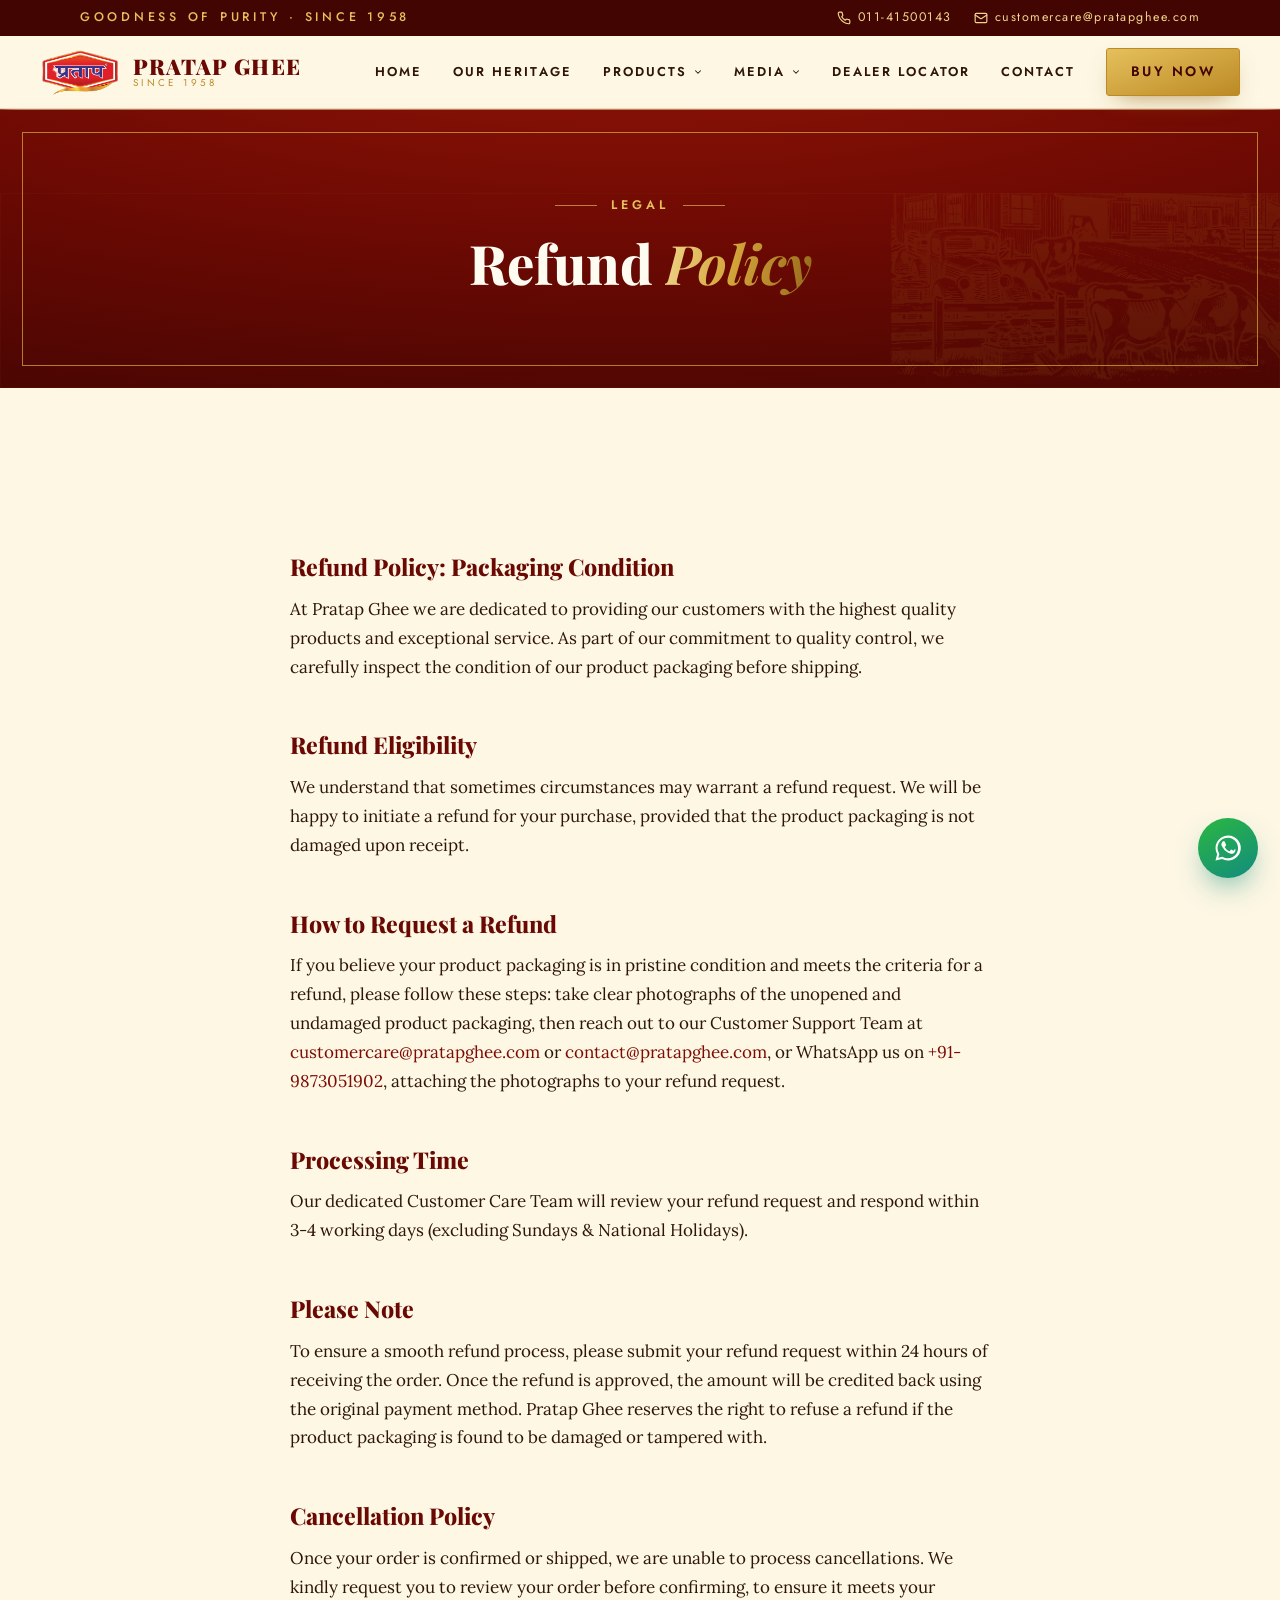
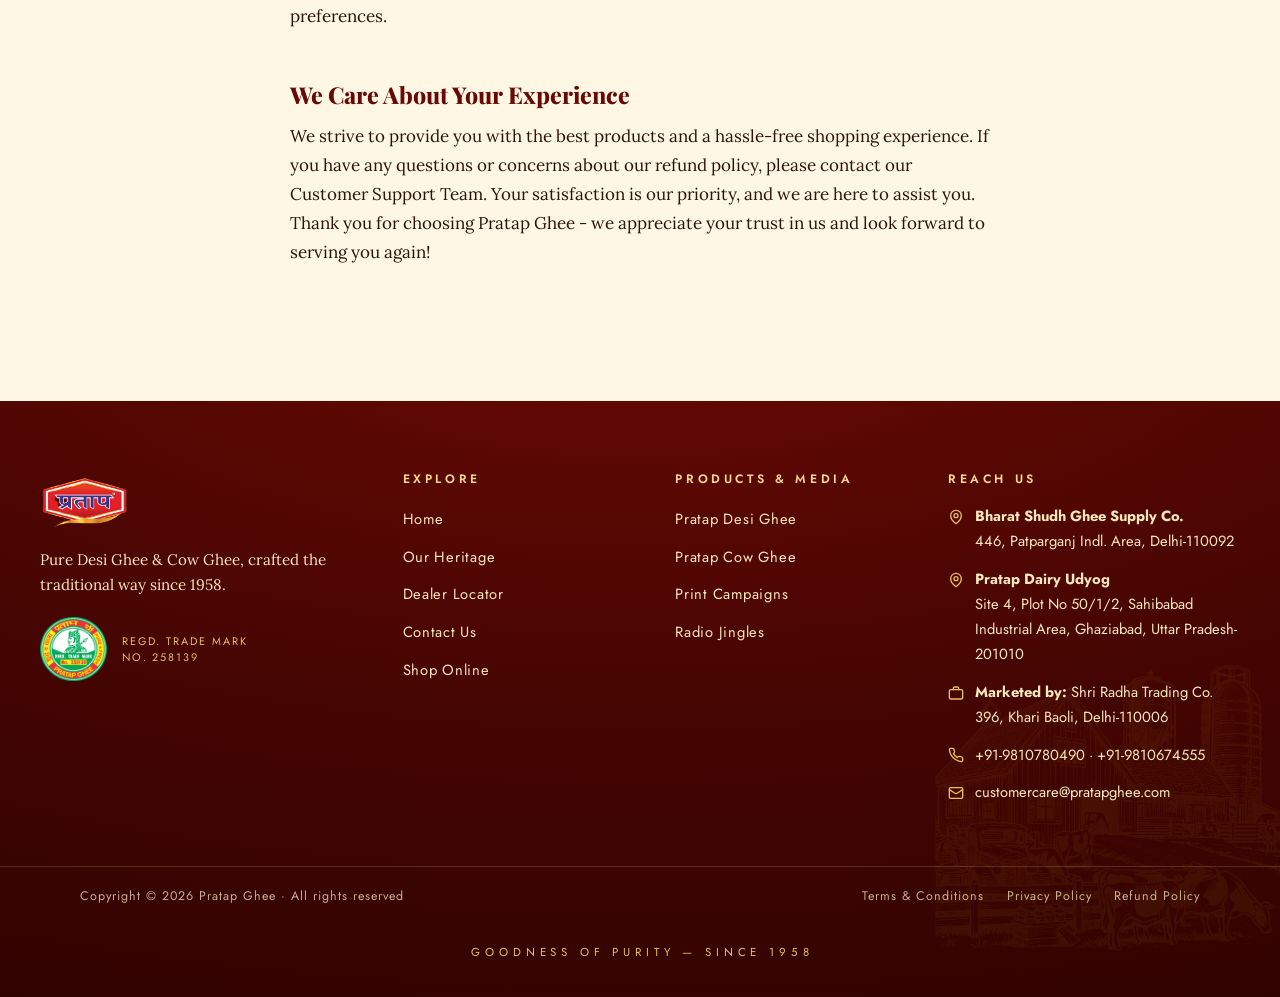
<file: refund-policy.html>
<!doctype html>
<html lang="en">
<head>
  <meta charset="utf-8">
  <meta name="viewport" content="width=device-width, initial-scale=1">
  <meta name="robots" content="noindex, nofollow">
  <title>Refund Policy | Pratap Ghee</title>
  <meta name="description" content="Refund and cancellation policy for Pratap Ghee orders.">
  <link rel="icon" type="image/png" href="assets/img/favicon.png">
  <link rel="preconnect" href="https://fonts.googleapis.com">
  <link rel="preconnect" href="https://fonts.gstatic.com" crossorigin>
  <link href="https://fonts.googleapis.com/css2?family=Playfair+Display:ital,wght@0,600;0,700;0,800;0,900;1,600;1,700&family=Lora:ital,wght@0,400;0,500;1,400&family=Jost:wght@400;500;600;700&family=Tiro+Devanagari+Hindi&display=swap" rel="stylesheet">
  <link rel="stylesheet" href="css/style.css">
</head>
<body>
  <a class="skip-link" href="#main">Skip to main content</a>

  <div class="topbar">
    <div class="container">
      <span class="topbar__tag">Goodness of Purity &middot; Since 1958</span>
      <div class="topbar__links">
        <a href="tel:01141500143"><svg viewBox="0 0 24 24" fill="none" stroke="currentColor" stroke-width="2" stroke-linecap="round" stroke-linejoin="round" aria-hidden="true"><path d="M22 16.9v3a2 2 0 0 1-2.2 2 19.8 19.8 0 0 1-8.6-3.1 19.5 19.5 0 0 1-6-6A19.8 19.8 0 0 1 2.1 4.2 2 2 0 0 1 4.1 2h3a2 2 0 0 1 2 1.7c.13.96.36 1.9.7 2.8a2 2 0 0 1-.45 2.1L8.1 9.9a16 16 0 0 0 6 6l1.3-1.3a2 2 0 0 1 2.1-.45c.9.34 1.84.57 2.8.7A2 2 0 0 1 22 16.9z"/></svg>011-41500143</a>
        <a href="mailto:customercare@pratapghee.com"><svg viewBox="0 0 24 24" fill="none" stroke="currentColor" stroke-width="2" stroke-linecap="round" stroke-linejoin="round" aria-hidden="true"><rect width="20" height="16" x="2" y="4" rx="2"/><path d="m22 7-8.97 5.7a1.94 1.94 0 0 1-2.06 0L2 7"/></svg>customercare@pratapghee.com</a>
      </div>
    </div>
  </div>

  <header class="site-header">
    <div class="container site-header__inner">
      <a class="brand" href="index.html" aria-label="Pratap Ghee - Home">
        <img src="assets/img/logo.png" alt="Pratap Ghee logo" width="151" height="98">
        <span class="brand__text">
          <span class="brand__name">PRATAP GHEE</span>
          <span class="brand__tag">Since 1958</span>
        </span>
      </a>
      <nav class="nav" aria-label="Primary">
        <a class="nav__link" href="index.html">Home</a>
        <a class="nav__link" href="about.html">Our Heritage</a>
        <div class="has-dropdown">
          <button class="nav__link" type="button" aria-expanded="false" aria-haspopup="true">Products
            <svg class="nav__caret" viewBox="0 0 24 24" fill="none" stroke="currentColor" stroke-width="2.5" stroke-linecap="round" stroke-linejoin="round" aria-hidden="true"><path d="m6 9 6 6 6-6"/></svg>
          </button>
          <div class="dropdown">
            <a href="pratap-desi-ghee.html">Pratap Desi Ghee</a>
            <a href="pratap-cow-ghee.html">Pratap Cow Ghee</a>
          </div>
        </div>
        <div class="has-dropdown">
          <button class="nav__link" type="button" aria-expanded="false" aria-haspopup="true">Media
            <svg class="nav__caret" viewBox="0 0 24 24" fill="none" stroke="currentColor" stroke-width="2.5" stroke-linecap="round" stroke-linejoin="round" aria-hidden="true"><path d="m6 9 6 6 6-6"/></svg>
          </button>
          <div class="dropdown">
            <a href="print.html">Print Campaigns</a>
            <a href="radio.html">Radio Jingles</a>
          </div>
        </div>
        <a class="nav__link" href="dealer-locator.html">Dealer Locator</a>
        <a class="nav__link" href="contact.html">Contact</a>
        <a class="btn btn--gold" href="https://www.shop.pratapghee.com/" target="_blank" rel="noopener">Buy Now</a>
      </nav>
      <button class="nav-toggle" id="nav-open" aria-expanded="false" aria-label="Open menu">
        <svg viewBox="0 0 24 24" fill="none" stroke="currentColor" stroke-width="2" stroke-linecap="round" aria-hidden="true"><path d="M4 6h16M4 12h16M4 18h16"/></svg>
      </button>
    </div>
  </header>

  <div class="drawer" id="drawer">
    <div class="drawer__scrim"></div>
    <div class="drawer__panel" role="dialog" aria-modal="true" aria-label="Menu">
      <div class="drawer__head">
        <img src="assets/img/logo.png" alt="Pratap Ghee">
        <button class="drawer__close" id="nav-close" aria-label="Close menu">
          <svg viewBox="0 0 24 24" fill="none" stroke="currentColor" stroke-width="2" stroke-linecap="round" aria-hidden="true"><path d="M18 6 6 18M6 6l12 12"/></svg>
        </button>
      </div>
      <nav aria-label="Mobile">
        <a href="index.html">Home</a>
        <a href="about.html">Our Heritage</a>
        <span class="drawer__group">Products</span>
        <a class="drawer__sub" href="pratap-desi-ghee.html">Pratap Desi Ghee</a>
        <a class="drawer__sub" href="pratap-cow-ghee.html">Pratap Cow Ghee</a>
        <span class="drawer__group">Media</span>
        <a class="drawer__sub" href="print.html">Print Campaigns</a>
        <a class="drawer__sub" href="radio.html">Radio Jingles</a>
        <a href="dealer-locator.html">Dealer Locator</a>
        <a href="contact.html">Contact</a>
        <a class="btn btn--gold" href="https://www.shop.pratapghee.com/" target="_blank" rel="noopener">Buy Now</a>
      </nav>
    </div>
  </div>

  <main id="main">
    <section class="page-hero gold-frame">
      <div class="container">
        <p class="eyebrow reveal">Legal</p>
        <h1 class="display-lg reveal" data-delay="1">Refund <em class="gold-italic">Policy</em></h1>
      </div>
    </section>
    <section class="section section--cream">
      <div class="container prose">

        <h2>Refund Policy: Packaging Condition</h2>
        <p>At Pratap Ghee we are dedicated to providing our customers with the highest quality products and exceptional service. As part of our commitment to quality control, we carefully inspect the condition of our product packaging before shipping.</p>
        <h2>Refund Eligibility</h2>
        <p>We understand that sometimes circumstances may warrant a refund request. We will be happy to initiate a refund for your purchase, provided that the product packaging is not damaged upon receipt.</p>
        <h2>How to Request a Refund</h2>
        <p>If you believe your product packaging is in pristine condition and meets the criteria for a refund, please follow these steps: take clear photographs of the unopened and undamaged product packaging, then reach out to our Customer Support Team at <a href="mailto:customercare@pratapghee.com">customercare@pratapghee.com</a> or <a href="mailto:contact@pratapghee.com">contact@pratapghee.com</a>, or WhatsApp us on <a href="https://wa.me/919873051902">+91-9873051902</a>, attaching the photographs to your refund request.</p>
        <h2>Processing Time</h2>
        <p>Our dedicated Customer Care Team will review your refund request and respond within 3-4 working days (excluding Sundays &amp; National Holidays).</p>
        <h2>Please Note</h2>
        <p>To ensure a smooth refund process, please submit your refund request within 24 hours of receiving the order. Once the refund is approved, the amount will be credited back using the original payment method. Pratap Ghee reserves the right to refuse a refund if the product packaging is found to be damaged or tampered with.</p>
        <h2>Cancellation Policy</h2>
        <p>Once your order is confirmed or shipped, we are unable to process cancellations. We kindly request you to review your order before confirming, to ensure it meets your preferences.</p>
        <h2>We Care About Your Experience</h2>
        <p>We strive to provide you with the best products and a hassle-free shopping experience. If you have any questions or concerns about our refund policy, please contact our Customer Support Team. Your satisfaction is our priority, and we are here to assist you. Thank you for choosing Pratap Ghee - we appreciate your trust in us and look forward to serving you again!</p>

      </div>
    </section>
</main>

  <footer class="site-footer">
    <div class="container footer-grid">
      <div class="footer-brand">
        <img class="footer-logo" src="assets/img/logo.png" alt="Pratap Ghee">
        <p>Pure Desi Ghee &amp; Cow Ghee, crafted the traditional way since 1958.</p>
        <div class="footer-seal">
          <img src="assets/img/trademark.png" alt="Pratap Ghee registered trademark seal" loading="lazy">
          <span>Regd. Trade Mark<br>No. 258139</span>
        </div>
      </div>
      <div>
        <h4>Explore</h4>
        <ul>
          <li><a href="index.html">Home</a></li>
          <li><a href="about.html">Our Heritage</a></li>
          <li><a href="dealer-locator.html">Dealer Locator</a></li>
          <li><a href="contact.html">Contact Us</a></li>
          <li><a href="https://www.shop.pratapghee.com/" target="_blank" rel="noopener">Shop Online</a></li>
        </ul>
      </div>
      <div>
        <h4>Products &amp; Media</h4>
        <ul>
          <li><a href="pratap-desi-ghee.html">Pratap Desi Ghee</a></li>
          <li><a href="pratap-cow-ghee.html">Pratap Cow Ghee</a></li>
          <li><a href="print.html">Print Campaigns</a></li>
          <li><a href="radio.html">Radio Jingles</a></li>
        </ul>
      </div>
      <div class="footer-contact">
        <h4>Reach Us</h4>
        <p><svg viewBox="0 0 24 24" fill="none" stroke="currentColor" stroke-width="2" stroke-linecap="round" stroke-linejoin="round" aria-hidden="true"><path d="M20 10c0 6-8 12-8 12s-8-6-8-12a8 8 0 0 1 16 0z"/><circle cx="12" cy="10" r="3"/></svg><span><strong>Bharat Shudh Ghee Supply Co.</strong><br>446, Patparganj Indl. Area, Delhi-110092</span></p>
        <p><svg viewBox="0 0 24 24" fill="none" stroke="currentColor" stroke-width="2" stroke-linecap="round" stroke-linejoin="round" aria-hidden="true"><path d="M20 10c0 6-8 12-8 12s-8-6-8-12a8 8 0 0 1 16 0z"/><circle cx="12" cy="10" r="3"/></svg><span><strong>Pratap Dairy Udyog</strong><br>Site 4, Plot No 50/1/2, Sahibabad Industrial Area, Ghaziabad, Uttar Pradesh-201010</span></p>
        <p><svg viewBox="0 0 24 24" fill="none" stroke="currentColor" stroke-width="2" stroke-linecap="round" stroke-linejoin="round" aria-hidden="true"><rect width="20" height="14" x="2" y="7" rx="2"/><path d="M16 7V5a2 2 0 0 0-2-2h-4a2 2 0 0 0-2 2v2"/></svg><span><strong>Marketed by:</strong> Shri Radha Trading Co.<br>396, Khari Baoli, Delhi-110006</span></p>
        <p><svg viewBox="0 0 24 24" fill="none" stroke="currentColor" stroke-width="2" stroke-linecap="round" stroke-linejoin="round" aria-hidden="true"><path d="M22 16.9v3a2 2 0 0 1-2.2 2 19.8 19.8 0 0 1-8.6-3.1 19.5 19.5 0 0 1-6-6A19.8 19.8 0 0 1 2.1 4.2 2 2 0 0 1 4.1 2h3a2 2 0 0 1 2 1.7c.13.96.36 1.9.7 2.8a2 2 0 0 1-.45 2.1L8.1 9.9a16 16 0 0 0 6 6l1.3-1.3a2 2 0 0 1 2.1-.45c.9.34 1.84.57 2.8.7A2 2 0 0 1 22 16.9z"/></svg><span><a href="tel:+919810780490">+91-9810780490</a>&nbsp;&middot;&nbsp;<a href="tel:+919810674555">+91-9810674555</a></span></p>
        <p><svg viewBox="0 0 24 24" fill="none" stroke="currentColor" stroke-width="2" stroke-linecap="round" stroke-linejoin="round" aria-hidden="true"><rect width="20" height="16" x="2" y="4" rx="2"/><path d="m22 7-8.97 5.7a1.94 1.94 0 0 1-2.06 0L2 7"/></svg><a href="mailto:customercare@pratapghee.com">customercare@pratapghee.com</a></p>
      </div>
      </div>
    </div>
    <div class="footer-bottom">
      <div class="container">
        <p>Copyright &copy; <span id="year">2026</span> Pratap Ghee &middot; All rights reserved</p>
        <div class="pol-links">
          <a href="terms-conditions.html">Terms &amp; Conditions</a>
          <a href="privacy-policy.html">Privacy Policy</a>
          <a href="refund-policy.html">Refund Policy</a>
        </div>
      </div>
    </div>
    <p class="footer-tagline">Goodness of Purity &mdash; Since 1958</p>
  </footer>

  <a class="wa-float" href="https://wa.me/919810780490?text=Hello%2C%20I%20am%20interested%20in%20Pratap%20Ghee.%20Please%20get%20in%20touch." target="_blank" rel="noopener" aria-label="Chat with Pratap Ghee on WhatsApp">
    <svg viewBox="0 0 24 24" fill="currentColor" aria-hidden="true"><path d="M12 2a10 10 0 0 0-8.7 14.9L2 22l5.3-1.3A10 10 0 1 0 12 2zm0 18.2c-1.5 0-3-.4-4.3-1.1l-.3-.2-3.1.8.8-3-.2-.3A8.2 8.2 0 1 1 12 20.2zm4.6-6.1c-.3-.1-1.5-.7-1.7-.8-.2-.1-.4-.1-.6.1l-.8 1c-.1.2-.3.2-.5.1a6.7 6.7 0 0 1-3.4-3c-.3-.4 0-.5.1-.7l.4-.5c.1-.1.2-.3.3-.4.1-.2 0-.3 0-.5L9.4 7c-.2-.5-.4-.4-.6-.4h-.5c-.2 0-.5.1-.7.3-.9.9-1.2 2.1-.6 3.5a11.9 11.9 0 0 0 4.5 5c.6.4 1.4.8 2.3 1 .9.3 1.7.2 2.3-.1.7-.3 1.5-1 1.7-1.8.2-.8.2-1.4.1-1.5s-.2-.2-.5-.3z"/></svg>
  </a>

  <script src="js/main.js" defer></script>
</body>
</html>
</file>
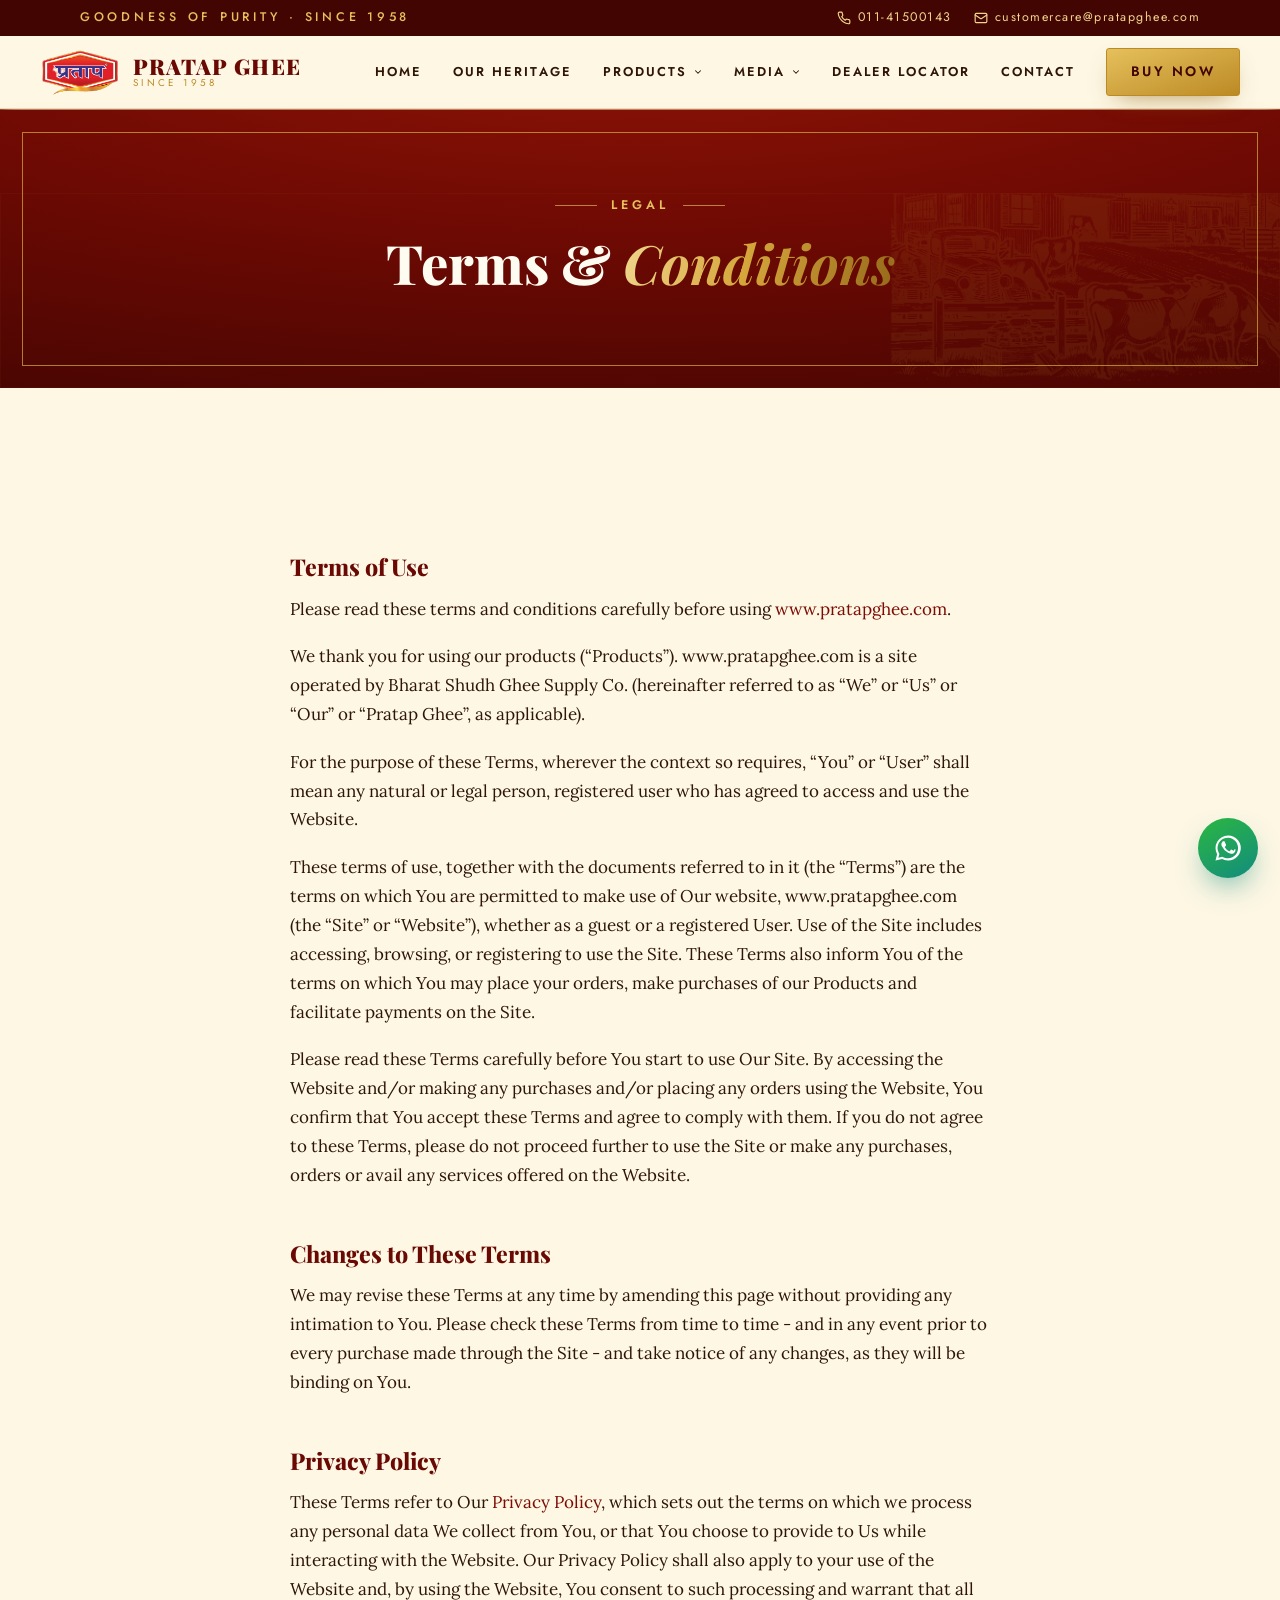
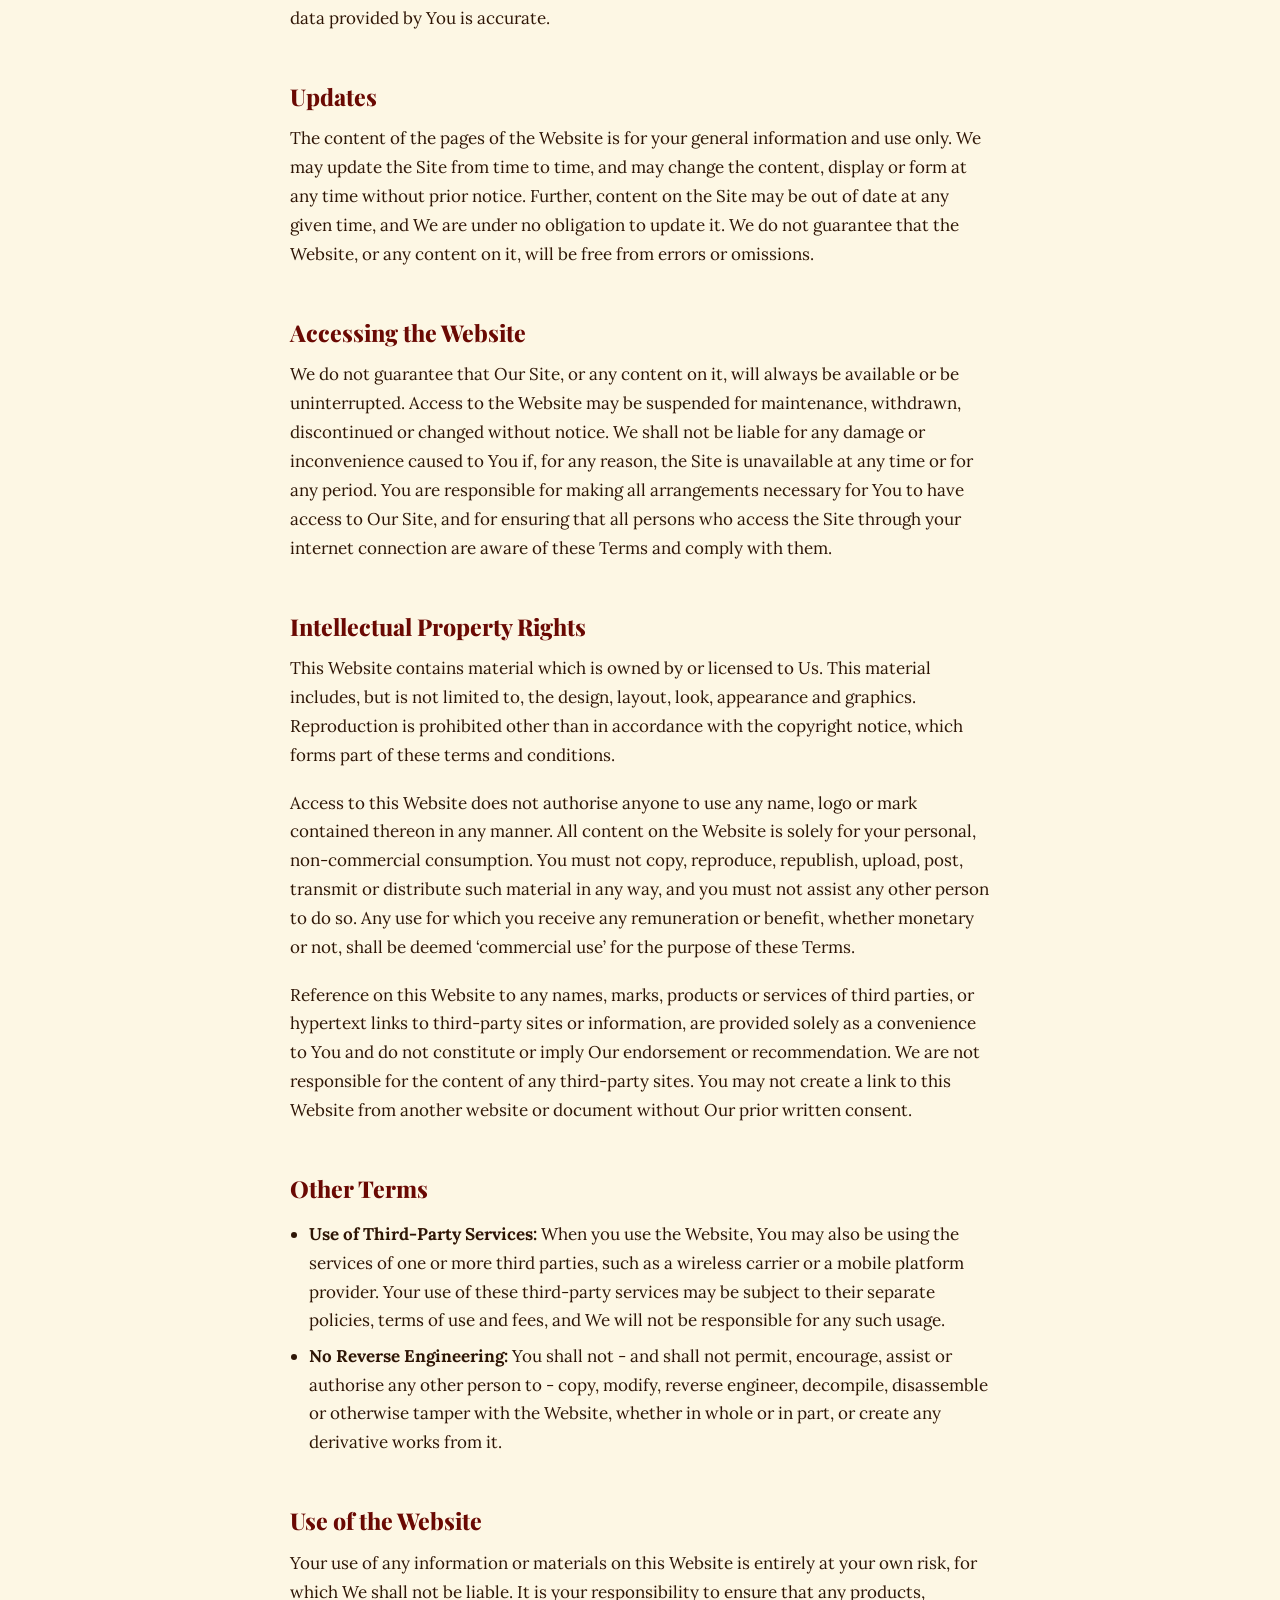
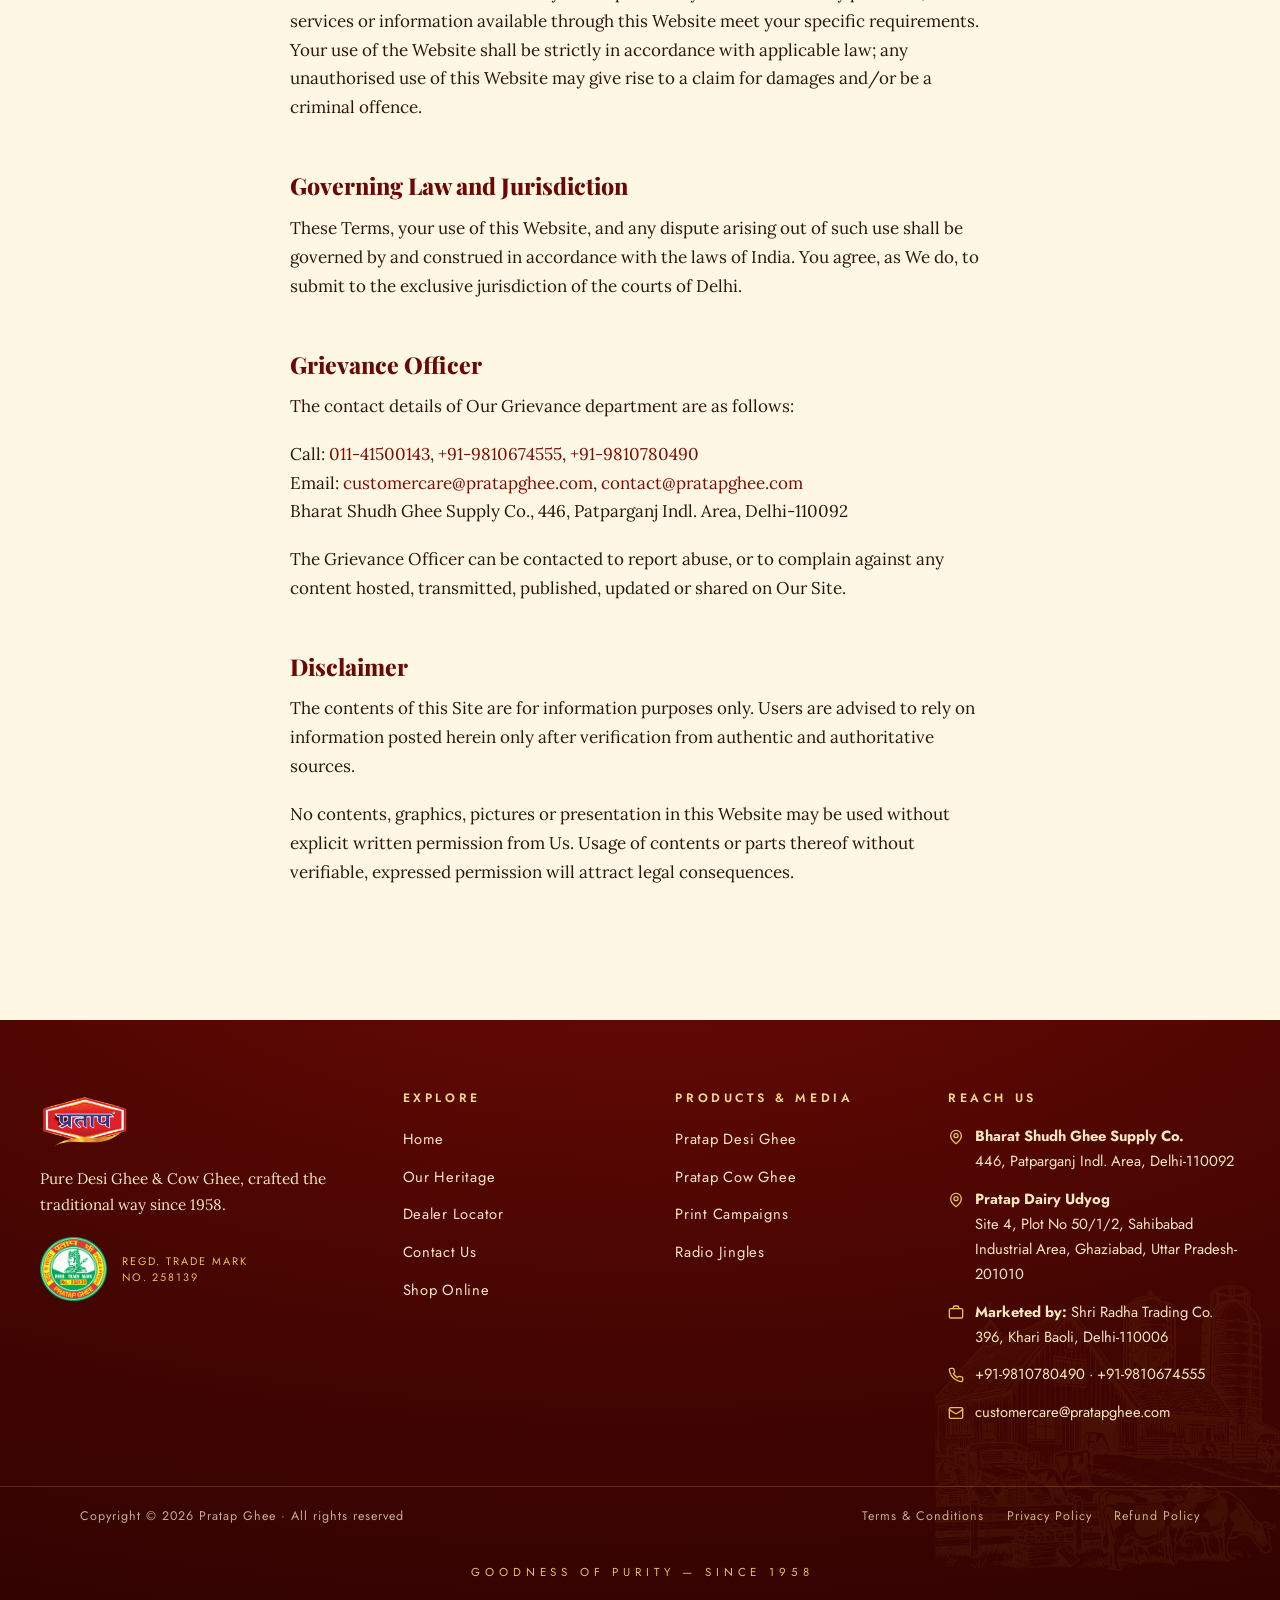
<file: terms-conditions.html>
<!doctype html>
<html lang="en">
<head>
  <meta charset="utf-8">
  <meta name="viewport" content="width=device-width, initial-scale=1">
  <meta name="robots" content="noindex, nofollow">
  <title>Terms &amp; Conditions | Pratap Ghee</title>
  <meta name="description" content="Terms and conditions for the use of www.pratapghee.com, operated by Bharat Shudh Ghee Supply Co.">
  <link rel="icon" type="image/png" href="assets/img/favicon.png">
  <link rel="preconnect" href="https://fonts.googleapis.com">
  <link rel="preconnect" href="https://fonts.gstatic.com" crossorigin>
  <link href="https://fonts.googleapis.com/css2?family=Playfair+Display:ital,wght@0,600;0,700;0,800;0,900;1,600;1,700&family=Lora:ital,wght@0,400;0,500;1,400&family=Jost:wght@400;500;600;700&family=Tiro+Devanagari+Hindi&display=swap" rel="stylesheet">
  <link rel="stylesheet" href="css/style.css">
</head>
<body>
  <a class="skip-link" href="#main">Skip to main content</a>

  <div class="topbar">
    <div class="container">
      <span class="topbar__tag">Goodness of Purity &middot; Since 1958</span>
      <div class="topbar__links">
        <a href="tel:01141500143"><svg viewBox="0 0 24 24" fill="none" stroke="currentColor" stroke-width="2" stroke-linecap="round" stroke-linejoin="round" aria-hidden="true"><path d="M22 16.9v3a2 2 0 0 1-2.2 2 19.8 19.8 0 0 1-8.6-3.1 19.5 19.5 0 0 1-6-6A19.8 19.8 0 0 1 2.1 4.2 2 2 0 0 1 4.1 2h3a2 2 0 0 1 2 1.7c.13.96.36 1.9.7 2.8a2 2 0 0 1-.45 2.1L8.1 9.9a16 16 0 0 0 6 6l1.3-1.3a2 2 0 0 1 2.1-.45c.9.34 1.84.57 2.8.7A2 2 0 0 1 22 16.9z"/></svg>011-41500143</a>
        <a href="mailto:customercare@pratapghee.com"><svg viewBox="0 0 24 24" fill="none" stroke="currentColor" stroke-width="2" stroke-linecap="round" stroke-linejoin="round" aria-hidden="true"><rect width="20" height="16" x="2" y="4" rx="2"/><path d="m22 7-8.97 5.7a1.94 1.94 0 0 1-2.06 0L2 7"/></svg>customercare@pratapghee.com</a>
      </div>
    </div>
  </div>

  <header class="site-header">
    <div class="container site-header__inner">
      <a class="brand" href="index.html" aria-label="Pratap Ghee - Home">
        <img src="assets/img/logo.png" alt="Pratap Ghee logo" width="151" height="98">
        <span class="brand__text">
          <span class="brand__name">PRATAP GHEE</span>
          <span class="brand__tag">Since 1958</span>
        </span>
      </a>
      <nav class="nav" aria-label="Primary">
        <a class="nav__link" href="index.html">Home</a>
        <a class="nav__link" href="about.html">Our Heritage</a>
        <div class="has-dropdown">
          <button class="nav__link" type="button" aria-expanded="false" aria-haspopup="true">Products
            <svg class="nav__caret" viewBox="0 0 24 24" fill="none" stroke="currentColor" stroke-width="2.5" stroke-linecap="round" stroke-linejoin="round" aria-hidden="true"><path d="m6 9 6 6 6-6"/></svg>
          </button>
          <div class="dropdown">
            <a href="pratap-desi-ghee.html">Pratap Desi Ghee</a>
            <a href="pratap-cow-ghee.html">Pratap Cow Ghee</a>
          </div>
        </div>
        <div class="has-dropdown">
          <button class="nav__link" type="button" aria-expanded="false" aria-haspopup="true">Media
            <svg class="nav__caret" viewBox="0 0 24 24" fill="none" stroke="currentColor" stroke-width="2.5" stroke-linecap="round" stroke-linejoin="round" aria-hidden="true"><path d="m6 9 6 6 6-6"/></svg>
          </button>
          <div class="dropdown">
            <a href="print.html">Print Campaigns</a>
            <a href="radio.html">Radio Jingles</a>
          </div>
        </div>
        <a class="nav__link" href="dealer-locator.html">Dealer Locator</a>
        <a class="nav__link" href="contact.html">Contact</a>
        <a class="btn btn--gold" href="https://www.shop.pratapghee.com/" target="_blank" rel="noopener">Buy Now</a>
      </nav>
      <button class="nav-toggle" id="nav-open" aria-expanded="false" aria-label="Open menu">
        <svg viewBox="0 0 24 24" fill="none" stroke="currentColor" stroke-width="2" stroke-linecap="round" aria-hidden="true"><path d="M4 6h16M4 12h16M4 18h16"/></svg>
      </button>
    </div>
  </header>

  <div class="drawer" id="drawer">
    <div class="drawer__scrim"></div>
    <div class="drawer__panel" role="dialog" aria-modal="true" aria-label="Menu">
      <div class="drawer__head">
        <img src="assets/img/logo.png" alt="Pratap Ghee">
        <button class="drawer__close" id="nav-close" aria-label="Close menu">
          <svg viewBox="0 0 24 24" fill="none" stroke="currentColor" stroke-width="2" stroke-linecap="round" aria-hidden="true"><path d="M18 6 6 18M6 6l12 12"/></svg>
        </button>
      </div>
      <nav aria-label="Mobile">
        <a href="index.html">Home</a>
        <a href="about.html">Our Heritage</a>
        <span class="drawer__group">Products</span>
        <a class="drawer__sub" href="pratap-desi-ghee.html">Pratap Desi Ghee</a>
        <a class="drawer__sub" href="pratap-cow-ghee.html">Pratap Cow Ghee</a>
        <span class="drawer__group">Media</span>
        <a class="drawer__sub" href="print.html">Print Campaigns</a>
        <a class="drawer__sub" href="radio.html">Radio Jingles</a>
        <a href="dealer-locator.html">Dealer Locator</a>
        <a href="contact.html">Contact</a>
        <a class="btn btn--gold" href="https://www.shop.pratapghee.com/" target="_blank" rel="noopener">Buy Now</a>
      </nav>
    </div>
  </div>

  <main id="main">
    <section class="page-hero gold-frame">
      <div class="container">
        <p class="eyebrow reveal">Legal</p>
        <h1 class="display-lg reveal" data-delay="1">Terms &amp; <em class="gold-italic">Conditions</em></h1>
      </div>
    </section>
    <section class="section section--cream">
      <div class="container prose">

        <h2>Terms of Use</h2>
        <p>Please read these terms and conditions carefully before using <a href="https://www.pratapghee.com/">www.pratapghee.com</a>.</p>
        <p>We thank you for using our products (&ldquo;Products&rdquo;). www.pratapghee.com is a site operated by Bharat Shudh Ghee Supply Co. (hereinafter referred to as &ldquo;We&rdquo; or &ldquo;Us&rdquo; or &ldquo;Our&rdquo; or &ldquo;Pratap Ghee&rdquo;, as applicable).</p>
        <p>For the purpose of these Terms, wherever the context so requires, &ldquo;You&rdquo; or &ldquo;User&rdquo; shall mean any natural or legal person, registered user who has agreed to access and use the Website.</p>
        <p>These terms of use, together with the documents referred to in it (the &ldquo;Terms&rdquo;) are the terms on which You are permitted to make use of Our website, www.pratapghee.com (the &ldquo;Site&rdquo; or &ldquo;Website&rdquo;), whether as a guest or a registered User. Use of the Site includes accessing, browsing, or registering to use the Site. These Terms also inform You of the terms on which You may place your orders, make purchases of our Products and facilitate payments on the Site.</p>
        <p>Please read these Terms carefully before You start to use Our Site. By accessing the Website and/or making any purchases and/or placing any orders using the Website, You confirm that You accept these Terms and agree to comply with them. If you do not agree to these Terms, please do not proceed further to use the Site or make any purchases, orders or avail any services offered on the Website.</p>
        <h2>Changes to These Terms</h2>
        <p>We may revise these Terms at any time by amending this page without providing any intimation to You. Please check these Terms from time to time - and in any event prior to every purchase made through the Site - and take notice of any changes, as they will be binding on You.</p>
        <h2>Privacy Policy</h2>
        <p>These Terms refer to Our <a href="privacy-policy.html">Privacy Policy</a>, which sets out the terms on which we process any personal data We collect from You, or that You choose to provide to Us while interacting with the Website. Our Privacy Policy shall also apply to your use of the Website and, by using the Website, You consent to such processing and warrant that all data provided by You is accurate.</p>
        <h2>Updates</h2>
        <p>The content of the pages of the Website is for your general information and use only. We may update the Site from time to time, and may change the content, display or form at any time without prior notice. Further, content on the Site may be out of date at any given time, and We are under no obligation to update it. We do not guarantee that the Website, or any content on it, will be free from errors or omissions.</p>
        <h2>Accessing the Website</h2>
        <p>We do not guarantee that Our Site, or any content on it, will always be available or be uninterrupted. Access to the Website may be suspended for maintenance, withdrawn, discontinued or changed without notice. We shall not be liable for any damage or inconvenience caused to You if, for any reason, the Site is unavailable at any time or for any period. You are responsible for making all arrangements necessary for You to have access to Our Site, and for ensuring that all persons who access the Site through your internet connection are aware of these Terms and comply with them.</p>
        <h2>Intellectual Property Rights</h2>
        <p>This Website contains material which is owned by or licensed to Us. This material includes, but is not limited to, the design, layout, look, appearance and graphics. Reproduction is prohibited other than in accordance with the copyright notice, which forms part of these terms and conditions.</p>
        <p>Access to this Website does not authorise anyone to use any name, logo or mark contained thereon in any manner. All content on the Website is solely for your personal, non-commercial consumption. You must not copy, reproduce, republish, upload, post, transmit or distribute such material in any way, and you must not assist any other person to do so. Any use for which you receive any remuneration or benefit, whether monetary or not, shall be deemed &lsquo;commercial use&rsquo; for the purpose of these Terms.</p>
        <p>Reference on this Website to any names, marks, products or services of third parties, or hypertext links to third-party sites or information, are provided solely as a convenience to You and do not constitute or imply Our endorsement or recommendation. We are not responsible for the content of any third-party sites. You may not create a link to this Website from another website or document without Our prior written consent.</p>
        <h2>Other Terms</h2>
        <ul>
          <li><strong>Use of Third-Party Services:</strong> When you use the Website, You may also be using the services of one or more third parties, such as a wireless carrier or a mobile platform provider. Your use of these third-party services may be subject to their separate policies, terms of use and fees, and We will not be responsible for any such usage.</li>
          <li><strong>No Reverse Engineering:</strong> You shall not - and shall not permit, encourage, assist or authorise any other person to - copy, modify, reverse engineer, decompile, disassemble or otherwise tamper with the Website, whether in whole or in part, or create any derivative works from it.</li>
        </ul>
        <h2>Use of the Website</h2>
        <p>Your use of any information or materials on this Website is entirely at your own risk, for which We shall not be liable. It is your responsibility to ensure that any products, services or information available through this Website meet your specific requirements. Your use of the Website shall be strictly in accordance with applicable law; any unauthorised use of this Website may give rise to a claim for damages and/or be a criminal offence.</p>
        <h2>Governing Law and Jurisdiction</h2>
        <p>These Terms, your use of this Website, and any dispute arising out of such use shall be governed by and construed in accordance with the laws of India. You agree, as We do, to submit to the exclusive jurisdiction of the courts of Delhi.</p>
        <h2>Grievance Officer</h2>
        <p>The contact details of Our Grievance department are as follows:</p>
        <p>Call: <a href="tel:01141500143">011-41500143</a>, <a href="tel:+919810674555">+91-9810674555</a>, <a href="tel:+919810780490">+91-9810780490</a><br>
        Email: <a href="mailto:customercare@pratapghee.com">customercare@pratapghee.com</a>, <a href="mailto:contact@pratapghee.com">contact@pratapghee.com</a><br>
        Bharat Shudh Ghee Supply Co., 446, Patparganj Indl. Area, Delhi-110092</p>
        <p>The Grievance Officer can be contacted to report abuse, or to complain against any content hosted, transmitted, published, updated or shared on Our Site.</p>
        <h2>Disclaimer</h2>
        <p>The contents of this Site are for information purposes only. Users are advised to rely on information posted herein only after verification from authentic and authoritative sources.</p>
        <p>No contents, graphics, pictures or presentation in this Website may be used without explicit written permission from Us. Usage of contents or parts thereof without verifiable, expressed permission will attract legal consequences.</p>

      </div>
    </section>
</main>

  <footer class="site-footer">
    <div class="container footer-grid">
      <div class="footer-brand">
        <img class="footer-logo" src="assets/img/logo.png" alt="Pratap Ghee">
        <p>Pure Desi Ghee &amp; Cow Ghee, crafted the traditional way since 1958.</p>
        <div class="footer-seal">
          <img src="assets/img/trademark.png" alt="Pratap Ghee registered trademark seal" loading="lazy">
          <span>Regd. Trade Mark<br>No. 258139</span>
        </div>
      </div>
      <div>
        <h4>Explore</h4>
        <ul>
          <li><a href="index.html">Home</a></li>
          <li><a href="about.html">Our Heritage</a></li>
          <li><a href="dealer-locator.html">Dealer Locator</a></li>
          <li><a href="contact.html">Contact Us</a></li>
          <li><a href="https://www.shop.pratapghee.com/" target="_blank" rel="noopener">Shop Online</a></li>
        </ul>
      </div>
      <div>
        <h4>Products &amp; Media</h4>
        <ul>
          <li><a href="pratap-desi-ghee.html">Pratap Desi Ghee</a></li>
          <li><a href="pratap-cow-ghee.html">Pratap Cow Ghee</a></li>
          <li><a href="print.html">Print Campaigns</a></li>
          <li><a href="radio.html">Radio Jingles</a></li>
        </ul>
      </div>
      <div class="footer-contact">
        <h4>Reach Us</h4>
        <p><svg viewBox="0 0 24 24" fill="none" stroke="currentColor" stroke-width="2" stroke-linecap="round" stroke-linejoin="round" aria-hidden="true"><path d="M20 10c0 6-8 12-8 12s-8-6-8-12a8 8 0 0 1 16 0z"/><circle cx="12" cy="10" r="3"/></svg><span><strong>Bharat Shudh Ghee Supply Co.</strong><br>446, Patparganj Indl. Area, Delhi-110092</span></p>
        <p><svg viewBox="0 0 24 24" fill="none" stroke="currentColor" stroke-width="2" stroke-linecap="round" stroke-linejoin="round" aria-hidden="true"><path d="M20 10c0 6-8 12-8 12s-8-6-8-12a8 8 0 0 1 16 0z"/><circle cx="12" cy="10" r="3"/></svg><span><strong>Pratap Dairy Udyog</strong><br>Site 4, Plot No 50/1/2, Sahibabad Industrial Area, Ghaziabad, Uttar Pradesh-201010</span></p>
        <p><svg viewBox="0 0 24 24" fill="none" stroke="currentColor" stroke-width="2" stroke-linecap="round" stroke-linejoin="round" aria-hidden="true"><rect width="20" height="14" x="2" y="7" rx="2"/><path d="M16 7V5a2 2 0 0 0-2-2h-4a2 2 0 0 0-2 2v2"/></svg><span><strong>Marketed by:</strong> Shri Radha Trading Co.<br>396, Khari Baoli, Delhi-110006</span></p>
        <p><svg viewBox="0 0 24 24" fill="none" stroke="currentColor" stroke-width="2" stroke-linecap="round" stroke-linejoin="round" aria-hidden="true"><path d="M22 16.9v3a2 2 0 0 1-2.2 2 19.8 19.8 0 0 1-8.6-3.1 19.5 19.5 0 0 1-6-6A19.8 19.8 0 0 1 2.1 4.2 2 2 0 0 1 4.1 2h3a2 2 0 0 1 2 1.7c.13.96.36 1.9.7 2.8a2 2 0 0 1-.45 2.1L8.1 9.9a16 16 0 0 0 6 6l1.3-1.3a2 2 0 0 1 2.1-.45c.9.34 1.84.57 2.8.7A2 2 0 0 1 22 16.9z"/></svg><span><a href="tel:+919810780490">+91-9810780490</a>&nbsp;&middot;&nbsp;<a href="tel:+919810674555">+91-9810674555</a></span></p>
        <p><svg viewBox="0 0 24 24" fill="none" stroke="currentColor" stroke-width="2" stroke-linecap="round" stroke-linejoin="round" aria-hidden="true"><rect width="20" height="16" x="2" y="4" rx="2"/><path d="m22 7-8.97 5.7a1.94 1.94 0 0 1-2.06 0L2 7"/></svg><a href="mailto:customercare@pratapghee.com">customercare@pratapghee.com</a></p>
      </div>
      </div>
    </div>
    <div class="footer-bottom">
      <div class="container">
        <p>Copyright &copy; <span id="year">2026</span> Pratap Ghee &middot; All rights reserved</p>
        <div class="pol-links">
          <a href="terms-conditions.html">Terms &amp; Conditions</a>
          <a href="privacy-policy.html">Privacy Policy</a>
          <a href="refund-policy.html">Refund Policy</a>
        </div>
      </div>
    </div>
    <p class="footer-tagline">Goodness of Purity &mdash; Since 1958</p>
  </footer>

  <a class="wa-float" href="https://wa.me/919810780490?text=Hello%2C%20I%20am%20interested%20in%20Pratap%20Ghee.%20Please%20get%20in%20touch." target="_blank" rel="noopener" aria-label="Chat with Pratap Ghee on WhatsApp">
    <svg viewBox="0 0 24 24" fill="currentColor" aria-hidden="true"><path d="M12 2a10 10 0 0 0-8.7 14.9L2 22l5.3-1.3A10 10 0 1 0 12 2zm0 18.2c-1.5 0-3-.4-4.3-1.1l-.3-.2-3.1.8.8-3-.2-.3A8.2 8.2 0 1 1 12 20.2zm4.6-6.1c-.3-.1-1.5-.7-1.7-.8-.2-.1-.4-.1-.6.1l-.8 1c-.1.2-.3.2-.5.1a6.7 6.7 0 0 1-3.4-3c-.3-.4 0-.5.1-.7l.4-.5c.1-.1.2-.3.3-.4.1-.2 0-.3 0-.5L9.4 7c-.2-.5-.4-.4-.6-.4h-.5c-.2 0-.5.1-.7.3-.9.9-1.2 2.1-.6 3.5a11.9 11.9 0 0 0 4.5 5c.6.4 1.4.8 2.3 1 .9.3 1.7.2 2.3-.1.7-.3 1.5-1 1.7-1.8.2-.8.2-1.4.1-1.5s-.2-.2-.5-.3z"/></svg>
  </a>

  <script src="js/main.js" defer></script>
</body>
</html>
</file>
<file: css/style.css>
/* ==========================================================================
   PRATAP GHEE - Goodness of Purity, Since 1958
   Royal heritage design system drawn from the 2026 product catalogue:
   deep maroon canvases, gold double-rule frames, parchment pages,
   serif display type with gold italic accents.
   ========================================================================== */

/* ---------- Tokens ---------- */
:root {
  /* maroon canvas */
  --maroon-950: #430502;
  --maroon-900: #560702;
  --maroon-800: #6A0903;
  --maroon-700: #7D0B03;
  --maroon-600: #921407;
  --maroon-500: #A81C0A;
  --red-accent: #C22A1B;

  /* gold */
  --gold-200: #F7E7B9;
  --gold-300: #F0D68C;
  --gold-400: #E5C05C;
  --gold-500: #D5A63B;
  --gold-600: #BC8A25;
  --gold-700: #96691A;

  /* parchment / cream */
  --cream-25:  #FEFBF1;
  --cream-50:  #FDF7E4;
  --cream-100: #FBF1D3;
  --cream-200: #F6E7BC;
  --cream-300: #EDD79E;

  /* ink on cream */
  --ink-900: #2E1505;
  --ink-700: #59371F;
  --ink-600: #6F4C31;

  /* type */
  --font-display: "Playfair Display", "Georgia", serif;
  --font-prose: "Lora", "Georgia", serif;
  --font-ui: "Jost", "Segoe UI", sans-serif;
  --font-hindi: "Tiro Devanagari Hindi", "Mangal", serif;

  /* rhythm */
  --section-pad: clamp(4rem, 9vw, 7.5rem);
  --container: 1200px;

  /* motion */
  --ease-out: cubic-bezier(.22, .61, .36, 1);
  --dur: 260ms;

  /* z scale */
  --z-header: 100;
  --z-drawer: 200;
  --z-lightbox: 1000;
}

/* ---------- Reset & base ---------- */
*, *::before, *::after { box-sizing: border-box; }
html { scroll-behavior: smooth; }
body {
  margin: 0;
  font-family: var(--font-prose);
  font-size: 1.0625rem;
  line-height: 1.7;
  color: var(--ink-900);
  background: var(--cream-50);
  -webkit-font-smoothing: antialiased;
  overflow-x: hidden;
}
img { max-width: 100%; height: auto; display: block; }
a { color: var(--maroon-700); text-decoration: none; transition: color var(--dur) var(--ease-out); }
a:hover { color: var(--maroon-500); }
button { font-family: inherit; cursor: pointer; }
h1, h2, h3, h4 { font-family: var(--font-display); line-height: 1.15; margin: 0 0 .6em; color: var(--maroon-800); font-weight: 800; }
p { margin: 0 0 1.1em; }
:focus-visible { outline: 3px solid var(--gold-500); outline-offset: 3px; border-radius: 2px; }
::selection { background: var(--maroon-700); color: var(--gold-200); }

.container { max-width: var(--container); margin-inline: auto; padding-inline: clamp(1.25rem, 4vw, 2.5rem); }
.hindi { font-family: var(--font-hindi); }

/* ---------- Utility type ---------- */
.eyebrow {
  display: inline-flex; align-items: center; gap: .9rem;
  font-family: var(--font-ui); font-size: .78rem; font-weight: 600;
  letter-spacing: .32em; text-transform: uppercase; color: var(--gold-600);
}
.eyebrow::before, .eyebrow::after {
  content: ""; height: 1px; width: 2.6rem; background: currentColor; opacity: .65;
}
.eyebrow--left::before { display: none; }
.on-maroon .eyebrow, .eyebrow.on-gold { color: var(--gold-400); }

.display-xl { font-size: clamp(2.6rem, 6.4vw, 4.6rem); letter-spacing: -.01em; }
.display-lg { font-size: clamp(2.1rem, 4.6vw, 3.4rem); }
.display-md { font-size: clamp(1.6rem, 3vw, 2.3rem); }
.gold-italic { font-style: italic; font-weight: 700; color: transparent;
  background: linear-gradient(100deg, var(--gold-300), var(--gold-500) 45%, var(--gold-700));
  -webkit-background-clip: text; background-clip: text;
}
.lead { font-size: clamp(1.05rem, 1.5vw, 1.2rem); color: var(--ink-700); }
.on-maroon { color: var(--cream-100); }
.on-maroon h1, .on-maroon h2, .on-maroon h3 { color: var(--cream-50); }
.on-maroon p { color: var(--cream-200); }

/* ---------- Ornaments ---------- */
.ornament { display: flex; justify-content: center; margin: 1.1rem 0 1.4rem; color: var(--gold-500); }
.ornament svg { width: 150px; height: 22px; }
.rule-title {
  display: flex; align-items: center; gap: 1rem;
  font-family: var(--font-ui); font-weight: 600; font-size: .82rem;
  letter-spacing: .3em; text-transform: uppercase; color: var(--maroon-700);
}
.rule-title::after { content: ""; flex: 1; height: 1px; background: linear-gradient(90deg, var(--maroon-700), transparent); opacity: .5; }

/* Catalogue-style gold frame with corner notches */
.gold-frame { position: relative; }
.gold-frame::before {
  content: ""; position: absolute; inset: clamp(.7rem, 2vw, 1.4rem);
  border: 1px solid color-mix(in srgb, var(--gold-500) 75%, transparent);
  pointer-events: none;
  -webkit-mask:
    linear-gradient(#000 0 0) padding-box,
    linear-gradient(#000 0 0);
}
.gold-frame::after {
  content: ""; position: absolute; inset: clamp(1.05rem, 2.4vw, 1.85rem);
  border: 1px solid color-mix(in srgb, var(--gold-500) 38%, transparent);
  pointer-events: none;
}

/* ---------- Buttons ---------- */
.btn {
  display: inline-flex; align-items: center; justify-content: center; gap: .6rem;
  font-family: var(--font-ui); font-weight: 600; font-size: .86rem;
  letter-spacing: .18em; text-transform: uppercase;
  padding: 1rem 2.1rem; min-height: 48px; border-radius: 3px;
  border: 1px solid transparent; cursor: pointer;
  transition: transform var(--dur) var(--ease-out), box-shadow var(--dur) var(--ease-out),
              background var(--dur) var(--ease-out), color var(--dur) var(--ease-out),
              border-color var(--dur) var(--ease-out);
}
.btn:active { transform: scale(.97); }
.btn svg { width: 18px; height: 18px; flex: none; }
.btn--gold {
  background: linear-gradient(160deg, var(--gold-400), var(--gold-600));
  color: var(--maroon-950); border-color: var(--gold-600);
  box-shadow: 0 10px 26px -12px rgba(150, 105, 26, .8);
}
.btn--gold:hover { transform: translateY(-2px); box-shadow: 0 16px 30px -12px rgba(150, 105, 26, .9); color: var(--maroon-950); }
.btn--maroon {
  background: linear-gradient(160deg, var(--maroon-600), var(--maroon-800));
  color: var(--gold-200); border-color: var(--maroon-800);
  box-shadow: 0 10px 26px -12px rgba(103, 10, 3, .65);
}
.btn--maroon:hover { transform: translateY(-2px); color: var(--gold-200); box-shadow: 0 16px 32px -12px rgba(103, 10, 3, .8); }
.btn--ghost-gold { background: transparent; color: var(--gold-300); border-color: color-mix(in srgb, var(--gold-400) 65%, transparent); }
.btn--ghost-gold:hover { background: rgba(229, 192, 92, .12); color: var(--gold-200); transform: translateY(-2px); }
.btn--ghost-maroon { background: transparent; color: var(--maroon-700); border-color: color-mix(in srgb, var(--maroon-700) 45%, transparent); }
.btn--ghost-maroon:hover { background: rgba(125, 11, 3, .07); transform: translateY(-2px); }

/* ---------- Top strip ---------- */
.topbar {
  background: var(--maroon-950);
  color: var(--gold-300);
  font-family: var(--font-ui); font-size: .78rem; letter-spacing: .12em;
  padding: .45rem 0;
}
.topbar .container { display: flex; justify-content: space-between; align-items: center; gap: 1rem; }
.topbar a { color: var(--gold-300); display: inline-flex; align-items: center; gap: .4rem; }
.topbar a:hover { color: var(--gold-200); }
.topbar svg { width: 14px; height: 14px; }
.topbar__tag { text-transform: uppercase; letter-spacing: .3em; font-weight: 500; color: var(--gold-400); }
.topbar__links { display: flex; gap: 1.4rem; }
@media (max-width: 760px) { .topbar__tag { display: none; } .topbar .container { justify-content: center; } }

/* ---------- Header ---------- */
.site-header {
  position: sticky; top: 0; z-index: var(--z-header);
  background: color-mix(in srgb, var(--cream-50) 94%, transparent);
  backdrop-filter: blur(10px);
  border-bottom: 1px solid color-mix(in srgb, var(--gold-500) 35%, transparent);
  transition: box-shadow var(--dur) var(--ease-out);
}
.site-header.is-scrolled { box-shadow: 0 10px 30px -18px rgba(67, 5, 2, .45); }
.site-header__inner { display: flex; align-items: center; justify-content: space-between; gap: 1.5rem; padding: .65rem 0; }
.brand { display: flex; align-items: center; gap: .8rem; }
.brand img { height: 52px; width: auto; }
.brand__text { display: flex; flex-direction: column; line-height: 1.1; }
.brand__name { font-family: var(--font-display); font-weight: 900; font-size: 1.35rem; letter-spacing: .06em; color: var(--maroon-800); }
.brand__tag { font-family: var(--font-ui); font-size: .62rem; letter-spacing: .34em; text-transform: uppercase; color: var(--gold-600); }

.nav { display: flex; align-items: center; gap: .25rem; }
.nav a.nav__link, .nav button.nav__link {
  font-family: var(--font-ui); font-size: .8rem; font-weight: 600;
  letter-spacing: .16em; text-transform: uppercase; color: var(--ink-900);
  padding: .8rem .85rem; background: none; border: 0; display: inline-flex; align-items: center; gap: .35rem;
  border-radius: 3px; cursor: pointer; position: relative;
}
.nav a.nav__link::after, .nav button.nav__link::after {
  content: ""; position: absolute; left: .85rem; right: .85rem; bottom: .45rem; height: 2px;
  background: var(--gold-500); transform: scaleX(0); transform-origin: left;
  transition: transform var(--dur) var(--ease-out);
}
.nav a.nav__link:hover::after, .nav a.nav__link[aria-current="page"]::after,
.nav button.nav__link:hover::after, .nav .has-dropdown.is-open > button::after { transform: scaleX(1); }
.nav a.nav__link[aria-current="page"] { color: var(--maroon-700); }
.nav__caret { width: 10px; height: 10px; transition: transform var(--dur) var(--ease-out); }
.has-dropdown { position: relative; }
.has-dropdown.is-open > button .nav__caret { transform: rotate(180deg); }
.dropdown {
  position: absolute; top: calc(100% + .4rem); left: 50%; transform: translateX(-50%) translateY(6px);
  min-width: 215px; background: var(--cream-25);
  border: 1px solid color-mix(in srgb, var(--gold-500) 45%, transparent);
  box-shadow: 0 22px 44px -20px rgba(67, 5, 2, .5);
  border-radius: 4px; padding: .45rem;
  opacity: 0; visibility: hidden; transition: opacity var(--dur) var(--ease-out), transform var(--dur) var(--ease-out), visibility var(--dur);
}
.has-dropdown.is-open .dropdown, .has-dropdown:focus-within .dropdown { opacity: 1; visibility: visible; transform: translateX(-50%) translateY(0); }
@media (hover: hover) { .has-dropdown:hover .dropdown { opacity: 1; visibility: visible; transform: translateX(-50%) translateY(0); } }
.dropdown a {
  display: block; padding: .7rem .9rem; font-family: var(--font-ui); font-size: .8rem;
  font-weight: 600; letter-spacing: .12em; text-transform: uppercase; color: var(--ink-900); border-radius: 3px;
}
.dropdown a:hover { background: var(--cream-100); color: var(--maroon-700); }
.nav .btn { margin-left: .8rem; padding: .72rem 1.5rem; min-height: 44px; }

.nav-toggle { display: none; background: none; border: 0; padding: .6rem; color: var(--maroon-800); }
.nav-toggle svg { width: 30px; height: 30px; }

@media (max-width: 1023px) {
  .nav { display: none; }
  .nav-toggle { display: inline-flex; }
}

/* ---------- Mobile drawer ---------- */
.drawer {
  position: fixed; inset: 0; z-index: var(--z-drawer); visibility: hidden;
}
.drawer.is-open { visibility: visible; }
.drawer__scrim { position: absolute; inset: 0; background: rgba(46, 21, 5, .55); opacity: 0; transition: opacity var(--dur) var(--ease-out); }
.drawer.is-open .drawer__scrim { opacity: 1; }
.drawer__panel {
  position: absolute; top: 0; right: 0; bottom: 0; width: min(21rem, 88vw);
  background: linear-gradient(175deg, var(--maroon-800), var(--maroon-950));
  padding: 1.4rem 1.6rem 2.5rem; overflow-y: auto;
  transform: translateX(100%); transition: transform 300ms var(--ease-out);
}
.drawer.is-open .drawer__panel { transform: translateX(0); }
.drawer__head { display: flex; justify-content: space-between; align-items: center; margin-bottom: 1.6rem; }
.drawer__head img { height: 46px; width: auto; }
.drawer__close { background: none; border: 0; color: var(--gold-300); padding: .55rem; }
.drawer__close svg { width: 26px; height: 26px; }
.drawer nav a, .drawer nav .drawer__group {
  display: block; font-family: var(--font-ui); font-weight: 600; font-size: .92rem;
  letter-spacing: .18em; text-transform: uppercase; color: var(--cream-100);
  padding: .85rem .2rem; border-bottom: 1px solid rgba(229, 192, 92, .18);
}
.drawer nav a:hover { color: var(--gold-300); }
.drawer__group { color: var(--gold-400) !important; font-size: .72rem !important; letter-spacing: .3em !important; border-bottom: 0 !important; padding-bottom: .2rem !important; margin-top: .7rem; }
.drawer nav a.drawer__sub { padding-left: 1.1rem; font-size: .82rem; }
.drawer .btn { width: 100%; margin-top: 1.6rem; }

/* ---------- Hero ---------- */
.hero {
  position: relative; overflow: hidden;
  background:
    radial-gradient(120% 90% at 50% 0%, var(--maroon-600) 0%, var(--maroon-800) 45%, var(--maroon-950) 100%);
  text-align: center;
}
.hero__art {
  position: absolute; inset: auto 0 0 0; height: 46%; pointer-events: none; opacity: .16;
  background-image: url("../assets/img/barn-gold.png");
  background-repeat: no-repeat; background-position: center bottom; background-size: min(900px, 100%);
  -webkit-mask-image: linear-gradient(180deg, transparent, #000 55%);
  mask-image: linear-gradient(180deg, transparent, #000 55%);
}
.hero__inner { position: relative; padding: clamp(3.5rem, 7vw, 6rem) 0 0; }
.hero__badge {
  width: clamp(92px, 12vw, 124px); height: clamp(92px, 12vw, 124px);
  margin: 0 auto 1.2rem; border-radius: 50%;
  background: radial-gradient(circle at 32% 28%, #fff, #F4EBD3 70%);
  border: 3px solid var(--gold-500);
  box-shadow: 0 0 0 6px rgba(229, 192, 92, .16), 0 18px 40px -18px rgba(0, 0, 0, .65);
  display: grid; place-items: center;
}
.hero__badge img { width: 68%; height: auto; }
.hero h1 { color: var(--cream-25); margin-bottom: .35em; }
.hero__hindi { font-family: var(--font-hindi); font-size: clamp(1.25rem, 2.6vw, 1.7rem); color: var(--gold-300); margin: 0 0 1.2rem; }
.hero__since {
  display: inline-flex; flex-direction: column; align-items: center; gap: .4rem;
  font-family: var(--font-display); font-weight: 700; letter-spacing: .42em; text-indent: .42em;
  color: var(--gold-400); font-size: clamp(1rem, 1.8vw, 1.25rem); margin-bottom: 1.8rem;
}
.hero__cta { display: flex; gap: 1rem; justify-content: center; flex-wrap: wrap; margin-bottom: clamp(2.5rem, 5vw, 4rem); }
.hero__lineup { position: relative; margin: 0 auto; max-width: 1080px; padding: 0 1rem; }
.hero__lineup img { margin: 0 auto; filter: drop-shadow(0 26px 30px rgba(0, 0, 0, .5)); }
.hero__shelf { height: clamp(2.2rem, 4vw, 3.4rem); background: linear-gradient(180deg, var(--maroon-950), #2E0301); }

/* ---------- Gold strip (tagline band) ---------- */
.tagline-band {
  background: linear-gradient(90deg, var(--maroon-950), var(--maroon-800) 50%, var(--maroon-950));
  border-top: 1px solid color-mix(in srgb, var(--gold-500) 55%, transparent);
  border-bottom: 1px solid color-mix(in srgb, var(--gold-500) 55%, transparent);
  color: var(--gold-300); text-align: center;
  font-family: var(--font-ui); letter-spacing: .3em; text-transform: uppercase; font-size: .78rem;
  padding: .85rem 1rem;
}
.tagline-band .hindi { font-family: var(--font-hindi); text-transform: none; letter-spacing: .06em; font-size: .95rem; }
.tagline-band span.dot { color: var(--gold-500); margin: 0 1.1rem; }
/* on small screens keep only "Trusted for over six decades"; dot + trailing text share .band-opt */
@media (max-width: 700px) { .tagline-band .band-opt { display: none; } }

/* ---------- Sections ---------- */
.section { padding-block: var(--section-pad); position: relative; }
.section--cream { background: var(--cream-50); }
.section--parchment { background: var(--cream-100); }
.section--maroon {
  background:
    radial-gradient(110% 120% at 50% -10%, var(--maroon-600) 0%, var(--maroon-800) 48%, var(--maroon-950) 100%);
}
.section__head { text-align: center; max-width: 720px; margin: 0 auto clamp(2.5rem, 5vw, 4rem); }
.section__head .eyebrow { margin-bottom: 1rem; }

/* corner flourishes for parchment sections */
.flourish::before, .flourish::after {
  content: ""; position: absolute; width: clamp(120px, 18vw, 260px); aspect-ratio: 1;
  background-image: url("../assets/img/flourish.svg");
  background-size: contain; background-repeat: no-repeat; opacity: .5; pointer-events: none;
}
.flourish::before { left: 0; bottom: 0; }
.flourish::after { right: 0; top: 0; transform: rotate(180deg); }

/* ---------- Heritage split ---------- */
.heritage { display: grid; grid-template-columns: minmax(280px, 420px) 1fr; gap: clamp(2.5rem, 5vw, 4.5rem); align-items: start; }
@media (max-width: 900px) { .heritage { grid-template-columns: 1fr; } }
.portrait-card {
  background: var(--cream-25); padding: 1.1rem 1.1rem 1.4rem; text-align: center;
  border: 1px solid color-mix(in srgb, var(--gold-500) 55%, transparent);
  box-shadow: 0 26px 50px -30px rgba(67, 5, 2, .4);
}
@media (min-width: 900px) {
  /* sticky only when the portrait sits beside the text column */
  .portrait-card { position: sticky; top: 110px; }
}
.portrait-card img { margin-inline: auto; }
.portrait-card figcaption { font-family: var(--font-display); font-weight: 700; color: var(--maroon-700); margin-top: 1rem; font-size: 1.06rem; }
.portrait-card figcaption span { display: block; font-family: var(--font-ui); font-weight: 500; font-size: .72rem; letter-spacing: .26em; text-transform: uppercase; color: var(--ink-600); margin-top: .3rem; }

.quote-box {
  background: linear-gradient(150deg, var(--maroon-700), var(--maroon-950));
  padding: clamp(1.6rem, 3vw, 2.4rem) clamp(1.8rem, 3.4vw, 2.8rem);
  border-left: 3px solid var(--gold-500);
  margin: 2rem 0; position: relative; overflow: hidden;
}
.quote-box::after {
  content: "\201D"; position: absolute; right: 1.2rem; top: -1.4rem;
  font-family: var(--font-display); font-size: 9rem; color: rgba(229, 192, 92, .14); line-height: 1;
}
.quote-box blockquote { margin: 0; font-family: var(--font-display); font-style: italic; font-weight: 600; font-size: clamp(1.15rem, 2vw, 1.45rem); color: var(--gold-200); line-height: 1.5; }
.quote-box cite { display: block; margin-top: 1rem; font-family: var(--font-ui); font-style: normal; font-weight: 600; font-size: .74rem; letter-spacing: .28em; text-transform: uppercase; color: var(--gold-400); }

.stat-band { display: grid; grid-template-columns: repeat(3, 1fr); border: 1px solid color-mix(in srgb, var(--gold-500) 55%, transparent); background: var(--cream-25); }
.stat-band > div { padding: 1.4rem 1rem; text-align: center; }
.stat-band > div + div { border-left: 1px solid color-mix(in srgb, var(--gold-500) 45%, transparent); }
.stat-band strong { display: block; font-family: var(--font-display); font-weight: 800; font-size: clamp(1.5rem, 2.6vw, 2.1rem); color: var(--maroon-700); }
.stat-band span { font-family: var(--font-ui); font-weight: 600; font-size: .68rem; letter-spacing: .3em; text-transform: uppercase; color: var(--ink-600); }
@media (max-width: 560px) {
  .stat-band { grid-template-columns: 1fr; }
  .stat-band > div + div { border-left: 0; border-top: 1px solid color-mix(in srgb, var(--gold-500) 45%, transparent); }
}

/* ---------- Product cards (home) ---------- */
.product-duo { display: grid; grid-template-columns: repeat(auto-fit, minmax(min(100%, 420px), 1fr)); gap: clamp(1.5rem, 3vw, 2.5rem); }
.product-card {
  background: var(--cream-25);
  border: 1px solid color-mix(in srgb, var(--gold-500) 50%, transparent);
  box-shadow: 0 30px 60px -38px rgba(67, 5, 2, .55);
  padding: clamp(2rem, 4vw, 3rem);
  text-align: center; position: relative; overflow: hidden;
  transition: transform var(--dur) var(--ease-out), box-shadow var(--dur) var(--ease-out);
}
.product-card:hover { transform: translateY(-6px); box-shadow: 0 42px 70px -38px rgba(67, 5, 2, .65); }
.product-card::before {
  content: ""; position: absolute; inset: .6rem;
  border: 1px solid color-mix(in srgb, var(--gold-500) 35%, transparent); pointer-events: none;
}
.product-card img.product-card__img { height: clamp(200px, 26vw, 280px); width: auto; margin: 0 auto 1.4rem; object-fit: contain; filter: drop-shadow(0 20px 22px rgba(67, 5, 2, .28)); transition: transform 320ms var(--ease-out); }
.product-card:hover img.product-card__img { transform: scale(1.045); }
.product-card h3 { font-size: clamp(1.5rem, 2.4vw, 1.9rem); margin-bottom: .4rem; }
.product-card p { color: var(--ink-700); max-width: 42ch; margin-inline: auto; }
.chip-row { display: flex; flex-wrap: wrap; gap: .45rem; justify-content: center; margin: 1.2rem 0 1.6rem; }
.chip {
  font-family: var(--font-ui); font-size: .68rem; font-weight: 600; letter-spacing: .14em;
  color: var(--maroon-800); text-transform: uppercase;
  border: 1px solid color-mix(in srgb, var(--maroon-700) 35%, transparent);
  background: var(--cream-100);
  padding: .32rem .7rem; border-radius: 100px;
}

/* ---------- Feature grid (why choose) ---------- */
.feature-grid { display: grid; grid-template-columns: repeat(auto-fit, minmax(min(100%, 300px), 1fr)); gap: clamp(1.2rem, 2.4vw, 2rem); }
@media (min-width: 1024px) {
  /* 3 + 2 layout with the second row centered */
  .feature-grid { grid-template-columns: repeat(6, 1fr); }
  .feature-grid .feature { grid-column: span 2; }
  .feature-grid .feature:nth-child(4) { grid-column: 2 / span 2; }
}
.feature {
  background: rgba(254, 250, 238, .045);
  border: 1px solid rgba(229, 192, 92, .28);
  padding: clamp(1.6rem, 3vw, 2.2rem);
  transition: transform var(--dur) var(--ease-out), background var(--dur) var(--ease-out), border-color var(--dur) var(--ease-out);
}
.feature:hover { transform: translateY(-5px); background: rgba(254, 250, 238, .08); border-color: rgba(229, 192, 92, .55); }
.feature__icon {
  width: 56px; height: 56px; border-radius: 50%; display: grid; place-items: center; margin-bottom: 1.2rem;
  background: linear-gradient(150deg, rgba(229, 192, 92, .22), rgba(229, 192, 92, .05));
  border: 1px solid rgba(229, 192, 92, .45); color: var(--gold-300);
}
.feature__icon svg { width: 26px; height: 26px; }
.feature h3 { color: var(--gold-300); font-size: 1.25rem; margin-bottom: .5rem; }
.feature p { color: var(--cream-200); font-size: .98rem; margin: 0; }

/* ---------- Campaign strip ---------- */
.campaign-row { display: grid; grid-template-columns: repeat(auto-fit, minmax(min(100%, 280px), 1fr)); gap: clamp(1.2rem, 2.5vw, 2rem); }
.campaign-tile {
  position: relative; overflow: hidden; border: 1px solid color-mix(in srgb, var(--gold-500) 45%, transparent);
  box-shadow: 0 26px 50px -32px rgba(67, 5, 2, .5); cursor: pointer; padding: 0; background: none;
}
.campaign-tile img { width: 100%; height: 100%; object-fit: cover; aspect-ratio: 4 / 5; transition: transform 400ms var(--ease-out); }
.campaign-tile:hover img { transform: scale(1.05); }
.campaign-tile::after {
  content: ""; position: absolute; inset: 0;
  background: linear-gradient(185deg, transparent 62%, rgba(46, 5, 2, .55));
  opacity: 0; transition: opacity var(--dur) var(--ease-out);
}
.campaign-tile:hover::after { opacity: 1; }

/* ---------- Clients marquee ---------- */
.clients-track { overflow: hidden; -webkit-mask-image: linear-gradient(90deg, transparent, #000 8%, #000 92%, transparent); mask-image: linear-gradient(90deg, transparent, #000 8%, #000 92%, transparent); }
.clients-row { display: flex; gap: clamp(2rem, 4vw, 3.5rem); width: max-content; animation: marquee 42s linear infinite; padding-block: .8rem; }
.clients-track:hover .clients-row { animation-play-state: paused; }
.client-logo {
  height: 74px; width: 130px; flex: none; display: grid; place-items: center;
  background: #fff; border: 1px solid color-mix(in srgb, var(--gold-500) 35%, transparent);
  border-radius: 4px; padding: .6rem;
}
.client-logo img { max-height: 56px; width: auto; object-fit: contain; }
@keyframes marquee { to { transform: translateX(-50%); } }
@media (prefers-reduced-motion: reduce) {
  .clients-row { animation: none; flex-wrap: wrap; width: auto; justify-content: center; }
  .clients-track { mask-image: none; -webkit-mask-image: none; }
}

/* ---------- CTA band ---------- */
.cta-band { text-align: center; }
.cta-band .btn-row { display: flex; gap: 1rem; justify-content: center; flex-wrap: wrap; margin-top: 2rem; }

/* ---------- Page hero (inner pages) ---------- */
.page-hero {
  background:
    radial-gradient(130% 160% at 50% -30%, var(--maroon-600) 0%, var(--maroon-800) 52%, var(--maroon-950) 100%);
  text-align: center; padding: clamp(3.2rem, 6vw, 5rem) 0 clamp(3.4rem, 6vw, 5.2rem);
  position: relative; overflow: hidden;
}
.page-hero::after {
  content: ""; position: absolute; inset: auto 0 0 0; height: 70%;
  background-image: url("../assets/img/barn-gold.png");
  background-repeat: no-repeat; background-position: right -60px bottom; background-size: 480px;
  opacity: .1; pointer-events: none;
}
.page-hero h1 { color: var(--cream-25); margin: 0 0 .3em; }
.page-hero .eyebrow { color: var(--gold-400); margin-bottom: 1rem; }
.page-hero p.sub { color: var(--gold-200); font-family: var(--font-hindi); font-size: 1.2rem; margin: 0; }

/* ---------- Product size grid (product pages) ---------- */
.size-grid { display: grid; grid-template-columns: repeat(auto-fill, minmax(min(100%, 240px), 1fr)); gap: clamp(1.2rem, 2.4vw, 2rem); }
.size-card {
  background: var(--cream-25); text-align: center;
  border: 1px solid color-mix(in srgb, var(--gold-500) 45%, transparent);
  padding: 1.8rem 1.2rem 1.6rem; position: relative;
  box-shadow: 0 22px 44px -32px rgba(67, 5, 2, .45);
  transition: transform var(--dur) var(--ease-out), box-shadow var(--dur) var(--ease-out);
}
.size-card:hover { transform: translateY(-6px); box-shadow: 0 34px 54px -32px rgba(67, 5, 2, .6); }
.size-card img { height: 190px; width: auto; margin: 0 auto 1.1rem; object-fit: contain; filter: drop-shadow(0 16px 16px rgba(67, 5, 2, .25)); transition: transform 320ms var(--ease-out); }
.size-card:hover img { transform: scale(1.06); }
.size-card h3 { font-size: 1.02rem; font-weight: 700; color: var(--ink-900); font-family: var(--font-ui); letter-spacing: .04em; margin: 0; }
.size-badge {
  position: absolute; top: 1rem; right: 1rem;
  min-width: 58px; height: 58px; border-radius: 50%;
  background: radial-gradient(circle at 32% 28%, var(--maroon-500), var(--maroon-900));
  border: 2px solid var(--gold-500);
  color: var(--gold-200); display: grid; place-content: center; line-height: 1.05;
  font-family: var(--font-ui); font-weight: 700; font-size: .82rem; letter-spacing: .02em;
  box-shadow: 0 8px 18px -8px rgba(67, 5, 2, .7);
  padding: .3rem;
}
.size-badge small { font-size: .5rem; font-weight: 600; letter-spacing: .22em; text-transform: uppercase; color: var(--gold-400); text-align: center; }

/* cross-link band on product pages */
.crosslink {
  display: flex; align-items: center; justify-content: space-between; gap: 2rem; flex-wrap: wrap;
  background: linear-gradient(150deg, var(--maroon-700), var(--maroon-950));
  padding: clamp(1.8rem, 4vw, 2.8rem) clamp(1.8rem, 4vw, 3rem);
  border: 1px solid color-mix(in srgb, var(--gold-500) 45%, transparent);
}
.crosslink h3 { color: var(--cream-25); margin: 0; font-size: clamp(1.3rem, 2.4vw, 1.8rem); }
.crosslink p { color: var(--gold-200); margin: .3rem 0 0; }

/* ---------- Media: print gallery ---------- */
.gallery { display: grid; grid-template-columns: repeat(auto-fill, minmax(min(100%, 280px), 1fr)); gap: clamp(1.2rem, 2.4vw, 2rem); }
.gallery button {
  border: 1px solid color-mix(in srgb, var(--gold-500) 45%, transparent); background: var(--cream-25);
  padding: .55rem; box-shadow: 0 20px 40px -30px rgba(67, 5, 2, .5); cursor: zoom-in;
  transition: transform var(--dur) var(--ease-out), box-shadow var(--dur) var(--ease-out);
}
.gallery button:hover { transform: translateY(-5px); box-shadow: 0 30px 50px -30px rgba(67, 5, 2, .65); }
.gallery img { width: 100%; object-fit: cover; }

/* lightbox */
.lightbox {
  position: fixed; inset: 0; z-index: var(--z-lightbox); display: none;
  background: rgba(36, 4, 1, .92); padding: 2rem;
}
.lightbox.is-open { display: grid; place-items: center; }
.lightbox img { max-height: 86vh; max-width: min(92vw, 900px); width: auto; box-shadow: 0 40px 90px rgba(0, 0, 0, .6); border: 1px solid rgba(229, 192, 92, .4); }
.lightbox__close, .lightbox__nav {
  position: fixed; background: rgba(253, 247, 228, .08); color: var(--gold-300);
  border: 1px solid rgba(229, 192, 92, .4); border-radius: 50%;
  width: 52px; height: 52px; display: grid; place-items: center;
  transition: background var(--dur) var(--ease-out);
}
.lightbox__close:hover, .lightbox__nav:hover { background: rgba(253, 247, 228, .18); }
.lightbox__close { top: 1.4rem; right: 1.4rem; }
.lightbox__close svg, .lightbox__nav svg { width: 22px; height: 22px; }
.lightbox__nav--prev { left: 1.4rem; top: 50%; transform: translateY(-50%); }
.lightbox__nav--next { right: 1.4rem; top: 50%; transform: translateY(-50%); }

/* ---------- Radio jingles ---------- */
.jingle-grid { display: grid; grid-template-columns: repeat(auto-fill, minmax(min(100%, 330px), 1fr)); gap: clamp(1.2rem, 2.4vw, 2rem); }
.jingle {
  display: flex; align-items: center; gap: 1.1rem;
  background: var(--cream-25); border: 1px solid color-mix(in srgb, var(--gold-500) 45%, transparent);
  padding: 1.2rem 1.4rem; box-shadow: 0 20px 40px -30px rgba(67, 5, 2, .45);
}
.jingle__play {
  flex: none; width: 58px; height: 58px; border-radius: 50%;
  background: radial-gradient(circle at 32% 28%, var(--maroon-500), var(--maroon-900));
  border: 2px solid var(--gold-500); color: var(--gold-200);
  display: grid; place-items: center;
  transition: transform var(--dur) var(--ease-out), box-shadow var(--dur) var(--ease-out);
}
.jingle__play:hover { transform: scale(1.07); box-shadow: 0 10px 22px -10px rgba(67, 5, 2, .8); }
.jingle__play svg { width: 22px; height: 22px; }
.jingle__body { flex: 1; min-width: 0; }
.jingle__title { font-family: var(--font-ui); font-weight: 600; letter-spacing: .18em; text-transform: uppercase; font-size: .8rem; color: var(--maroon-800); margin: 0 0 .5rem; }
.jingle__bar { height: 5px; border-radius: 100px; background: var(--cream-200); overflow: hidden; cursor: pointer; }
.jingle__fill { height: 100%; width: 0%; border-radius: inherit; background: linear-gradient(90deg, var(--gold-500), var(--maroon-600)); transition: width 120ms linear; }
.jingle__time { font-family: var(--font-ui); font-size: .72rem; letter-spacing: .08em; color: var(--ink-600); margin-top: .45rem; font-variant-numeric: tabular-nums; }

/* ---------- Dealer locator ---------- */
.dealer-filter {
  display: grid; grid-template-columns: 1fr 1fr auto; gap: 1rem; align-items: end;
  background: var(--cream-25); border: 1px solid color-mix(in srgb, var(--gold-500) 50%, transparent);
  box-shadow: 0 26px 50px -34px rgba(67, 5, 2, .5);
  padding: clamp(1.4rem, 3vw, 2rem);
}
@media (max-width: 760px) { .dealer-filter { grid-template-columns: 1fr; } }
.field label { display: block; font-family: var(--font-ui); font-weight: 600; font-size: .72rem; letter-spacing: .24em; text-transform: uppercase; color: var(--maroon-700); margin-bottom: .45rem; }
.field select, .field input, .field textarea {
  width: 100%; min-height: 48px; padding: .7rem .9rem;
  font-family: var(--font-ui); font-size: 1rem; color: var(--ink-900);
  background: var(--cream-50); border: 1px solid color-mix(in srgb, var(--maroon-700) 30%, transparent);
  border-radius: 3px; transition: border-color var(--dur) var(--ease-out), box-shadow var(--dur) var(--ease-out);
}
.field textarea { min-height: 120px; resize: vertical; }
.field select:focus, .field input:focus, .field textarea:focus { outline: none; border-color: var(--gold-600); box-shadow: 0 0 0 3px rgba(213, 166, 59, .25); }
.dealer-count { font-family: var(--font-ui); letter-spacing: .06em; color: var(--ink-600); margin: 1.6rem 0 1.2rem; }
.dealer-grid { display: grid; grid-template-columns: repeat(auto-fill, minmax(min(100%, 320px), 1fr)); gap: 1.4rem; }
.dealer-card {
  background: var(--cream-25); border: 1px solid color-mix(in srgb, var(--gold-500) 42%, transparent);
  border-top: 3px solid var(--maroon-700);
  padding: 1.4rem 1.5rem; box-shadow: 0 18px 38px -28px rgba(67, 5, 2, .45);
}
.dealer-card h3 { font-family: var(--font-ui); font-size: .95rem; font-weight: 700; letter-spacing: .08em; color: var(--maroon-800); margin-bottom: .5rem; text-transform: uppercase; }
.dealer-card p { font-size: .93rem; color: var(--ink-700); margin-bottom: .55rem; display: flex; gap: .55rem; }
.dealer-card svg { width: 15px; height: 15px; flex: none; margin-top: .25rem; color: var(--gold-600); }
.dealer-card a { font-family: var(--font-ui); font-weight: 500; }
.dealer-note { text-align: center; font-family: var(--font-ui); color: var(--maroon-800); background: var(--cream-100); border: 1px dashed color-mix(in srgb, var(--gold-600) 60%, transparent); padding: 1rem 1.4rem; margin-top: 2.2rem; }

/* ---------- Contact ---------- */
.contact-grid { display: grid; grid-template-columns: 1.05fr .95fr; gap: clamp(2rem, 4vw, 3.5rem); align-items: start; }
@media (max-width: 900px) { .contact-grid { grid-template-columns: 1fr; } }
.office-card {
  background: rgba(254, 250, 238, .06); border: 1px solid rgba(229, 192, 92, .3);
  padding: 1.5rem 1.7rem; margin-bottom: 1.2rem;
}
.office-card h3 { color: var(--gold-300); font-family: var(--font-ui); font-size: .74rem; font-weight: 600; letter-spacing: .28em; text-transform: uppercase; margin-bottom: .6rem; }
.office-card strong { display: block; font-family: var(--font-display); font-size: 1.15rem; color: var(--cream-25); margin-bottom: .3rem; }
.office-card p { color: var(--cream-200); margin: 0; font-size: .97rem; }
.contact-lines { display: flex; flex-direction: column; gap: .7rem; margin-top: 1.6rem; }
.contact-lines a {
  display: inline-flex; align-items: center; gap: .7rem; color: var(--gold-200);
  font-family: var(--font-ui); letter-spacing: .04em;
}
.contact-lines a:hover { color: var(--gold-300); }
.contact-lines svg { width: 17px; height: 17px; color: var(--gold-400); }
.social-row { display: flex; gap: .8rem; margin-top: 1.6rem; }
.social-row a {
  width: 46px; height: 46px; border-radius: 50%; display: grid; place-items: center;
  border: 1px solid rgba(229, 192, 92, .4); color: var(--gold-300);
  transition: background var(--dur) var(--ease-out), transform var(--dur) var(--ease-out);
}
.social-row a:hover { background: rgba(229, 192, 92, .15); transform: translateY(-3px); color: var(--gold-200); }
.social-row svg { width: 20px; height: 20px; }

.form-card {
  background: var(--cream-25); padding: clamp(1.8rem, 3.6vw, 2.6rem);
  border: 1px solid color-mix(in srgb, var(--gold-500) 55%, transparent);
  box-shadow: 0 36px 70px -40px rgba(0, 0, 0, .6);
}
.form-card h2 { font-size: 1.5rem; color: var(--maroon-800); }
.form-card p { color: var(--ink-700); }
.form-card .form-note { font-size: .9rem; color: var(--ink-600); font-family: var(--font-ui); }
.form-row { display: grid; grid-template-columns: 1fr 1fr; gap: 1rem; }
@media (max-width: 560px) { .form-row { grid-template-columns: 1fr; } }
.form-card .field { margin-bottom: 1.1rem; }
.field .err { display: none; font-family: var(--font-ui); font-size: .78rem; color: var(--red-accent); margin-top: .3rem; }
.field.invalid .err { display: block; }
.field.invalid input, .field.invalid textarea { border-color: var(--red-accent); }

/* ---------- Village nostalgia layer ---------- */
.hand { font-family: "Kalam", "Comic Sans MS", cursive; }

/* handmade-paper grain on warm sections */
.texture { position: relative; }
.texture::after {
  content: ""; position: absolute; inset: 0; pointer-events: none; z-index: 0;
  opacity: .05; mix-blend-mode: multiply;
  background-image: url("data:image/svg+xml,%3Csvg xmlns='http://www.w3.org/2000/svg' width='180' height='180'%3E%3Cfilter id='n'%3E%3CfeTurbulence type='fractalNoise' baseFrequency='.9' numOctaves='2'/%3E%3C/filter%3E%3Crect width='180' height='180' filter='url(%23n)'/%3E%3C/svg%3E");
}
.texture > .container { position: relative; z-index: 1; }

/* jharokha arch photo frame */
.arch-frame {
  margin: 0; background: var(--cream-25);
  padding: 12px 12px 0;
  border: 1px solid color-mix(in srgb, var(--gold-500) 60%, transparent);
  border-radius: 999px 999px 8px 8px;
  box-shadow: 0 30px 55px -32px rgba(67, 5, 2, .5);
  position: relative; text-align: center;
}
.arch-frame::before {
  content: ""; position: absolute; left: 50%; top: -9px; transform: translateX(-50%) rotate(45deg);
  width: 14px; height: 14px; background: linear-gradient(135deg, var(--gold-400), var(--gold-600));
  border: 1px solid var(--gold-600);
}
.arch-frame img {
  width: 100%; height: auto; object-fit: cover; aspect-ratio: 5 / 6;
  border-radius: 999px 999px 4px 4px;
  border: 1px solid color-mix(in srgb, var(--gold-500) 40%, transparent);
}
.arch-frame figcaption {
  font-family: "Kalam", cursive; font-size: 1.1rem; color: var(--maroon-700);
  padding: .8rem .4rem .9rem;
}

.village-grid {
  display: grid; grid-template-columns: minmax(300px, 440px) 1fr;
  gap: clamp(2.5rem, 5vw, 4.5rem); align-items: center;
}
@media (max-width: 900px) { .village-grid { grid-template-columns: 1fr; } .arch-frame { max-width: 420px; margin-inline: auto; } }
.village-grid .jingle { max-width: 460px; margin-top: 1.6rem; }
.village-note { font-family: "Kalam", cursive; font-size: 1.05rem; color: var(--ink-600); margin-top: 1rem; }
.village-note a { font-family: var(--font-ui); font-size: .8rem; letter-spacing: .14em; text-transform: uppercase; font-weight: 600; }

/* warli folk-art divider band */
.warli-divider {
  height: 74px;
  background:
    url("../assets/img/warli-band.svg") repeat-x center / auto 46px,
    linear-gradient(90deg, var(--maroon-950), var(--maroon-800) 50%, var(--maroon-950));
  border-top: 1px solid color-mix(in srgb, var(--gold-500) 55%, transparent);
  border-bottom: 1px solid color-mix(in srgb, var(--gold-500) 55%, transparent);
}

/* village process medallions */
.process-row {
  display: grid; grid-template-columns: repeat(auto-fit, minmax(min(100%, 210px), 1fr));
  gap: clamp(1.4rem, 3vw, 2.4rem);
  margin-top: clamp(3rem, 6vw, 4.5rem);
  padding-top: clamp(2.2rem, 4vw, 3rem);
  border-top: 1px dashed color-mix(in srgb, var(--gold-600) 45%, transparent);
}
.process-step { text-align: center; }
.process-step .w-icon {
  width: 86px; height: 86px; margin: 0 auto 1rem; border-radius: 50%;
  background: radial-gradient(circle at 32% 28%, var(--maroon-500), var(--maroon-900));
  border: 2px solid var(--gold-500);
  box-shadow: 0 0 0 5px color-mix(in srgb, var(--gold-500) 22%, transparent), 0 14px 26px -14px rgba(67, 5, 2, .7);
  display: grid; place-items: center; color: var(--gold-300);
}
.process-step .w-icon svg { width: 52px; height: 52px; }
.process-step h3 { font-family: var(--font-ui); font-size: .82rem; font-weight: 700; letter-spacing: .2em; text-transform: uppercase; color: var(--maroon-800); margin-bottom: .35rem; }
.process-step p { font-size: .95rem; color: var(--ink-700); margin: 0; max-width: 26ch; margin-inline: auto; }
.process-step .step-no { display: block; font-family: "Kalam", cursive; color: var(--gold-600); font-size: 1rem; margin-bottom: .3rem; }

/* full-bleed farm banner (about) */
.farm-band { position: relative; overflow: hidden; margin: 0; }
.farm-band img { width: 100%; height: clamp(280px, 44vw, 460px); object-fit: cover; object-position: center 30%; display: block; }
.farm-band::after {
  content: ""; position: absolute; inset: 0;
  background: linear-gradient(185deg, rgba(67, 5, 2, .18) 0%, transparent 35%, transparent 55%, rgba(48, 3, 1, .78) 100%);
}
.farm-band figcaption {
  position: absolute; left: 0; right: 0; bottom: clamp(1.2rem, 4vw, 2.6rem); z-index: 1; text-align: center;
  font-family: "Kalam", cursive; font-size: clamp(1.25rem, 2.6vw, 1.9rem); color: var(--cream-50);
  text-shadow: 0 2px 14px rgba(0, 0, 0, .55);
}
.farm-band figcaption span { display: block; font-family: var(--font-ui); font-size: .72rem; letter-spacing: .34em; text-transform: uppercase; color: var(--gold-300); margin-top: .4rem; }

/* ---------- Timeline (about) ---------- */
.timeline { position: relative; max-width: 760px; margin-inline: auto; padding-left: 2.2rem; }
.timeline::before {
  content: ""; position: absolute; left: 8px; top: 6px; bottom: 6px; width: 2px;
  background: linear-gradient(180deg, var(--gold-500), color-mix(in srgb, var(--gold-500) 25%, transparent));
}
.timeline-item { position: relative; padding-bottom: 2.4rem; }
.timeline-item:last-child { padding-bottom: 0; }
.timeline-item::before {
  content: ""; position: absolute; left: -2.2rem; top: 7px; width: 18px; height: 18px;
  background: radial-gradient(circle at 35% 30%, var(--maroon-500), var(--maroon-900));
  border: 2px solid var(--gold-500); border-radius: 50%;
  box-shadow: 0 0 0 4px var(--cream-50);
}
.timeline-item h3 { font-size: 1.25rem; margin-bottom: .3rem; }
.timeline-item h3 span { font-family: var(--font-ui); font-weight: 600; font-size: .72rem; letter-spacing: .3em; text-transform: uppercase; color: var(--gold-600); display: block; margin-bottom: .35rem; }
.timeline-item p { color: var(--ink-700); margin: 0; }

/* seal strip (about) */
.seal-strip {
  display: flex; align-items: center; justify-content: center; gap: 1.6rem; flex-wrap: wrap;
  background: var(--cream-25); border: 1px solid color-mix(in srgb, var(--gold-500) 50%, transparent);
  padding: 1.6rem 2rem; max-width: 640px; margin-inline: auto;
}
.seal-strip img { height: 96px; width: auto; }
.seal-strip div { font-family: var(--font-ui); }
.seal-strip strong { display: block; font-family: var(--font-display); color: var(--maroon-800); font-size: 1.2rem; }
.seal-strip span { font-size: .78rem; letter-spacing: .22em; text-transform: uppercase; color: var(--ink-600); }

/* ---------- Prose (policies) ---------- */
.prose { max-width: 780px; margin-inline: auto; }
.prose h2 { font-size: 1.45rem; margin-top: 2.2em; }
.prose ul { padding-left: 1.2rem; }
.prose li { margin-bottom: .4rem; }

/* ---------- Footer ---------- */
.site-footer {
  background:
    radial-gradient(140% 130% at 50% -20%, var(--maroon-800) 0%, var(--maroon-950) 60%, #300301 100%);
  color: var(--cream-200); position: relative; overflow: hidden;
}
.site-footer::before {
  content: ""; position: absolute; right: -40px; bottom: 40px; width: 420px; height: 300px;
  background: url("../assets/img/barn-gold.png") no-repeat center / contain;
  opacity: .08; pointer-events: none;
}
.footer-grid {
  display: grid; grid-template-columns: 1.4fr 1fr 1fr 1.3fr; gap: clamp(2rem, 4vw, 3rem);
  padding: clamp(3rem, 6vw, 4.5rem) 0 clamp(2rem, 4vw, 3rem);
  position: relative;
}
@media (max-width: 1000px) { .footer-grid { grid-template-columns: 1fr 1fr; } }
@media (max-width: 620px) { .footer-grid { grid-template-columns: 1fr; } }
.footer-brand img.footer-logo { height: 58px; width: auto; margin-bottom: 1rem; }
.footer-brand p { font-size: .95rem; color: var(--cream-200); max-width: 34ch; }
.footer-brand .hindi { color: var(--gold-300); }
.footer-seal { display: flex; align-items: center; gap: .9rem; margin-top: 1.2rem; }
.footer-seal img { height: 64px; width: auto; }
.footer-seal span { font-family: var(--font-ui); font-size: .68rem; letter-spacing: .18em; text-transform: uppercase; color: var(--gold-400); line-height: 1.5; }
.site-footer h4 { color: var(--gold-300); font-family: var(--font-ui); font-weight: 600; font-size: .76rem; letter-spacing: .3em; text-transform: uppercase; margin-bottom: 1.1rem; }
.site-footer ul { list-style: none; margin: 0; padding: 0; }
.site-footer ul li { margin-bottom: .55rem; }
.site-footer ul a { color: var(--cream-200); font-family: var(--font-ui); font-size: .92rem; letter-spacing: .05em; }
.site-footer ul a:hover { color: var(--gold-300); }
.footer-contact p { display: flex; gap: .7rem; font-size: .92rem; font-family: var(--font-ui); margin-bottom: .8rem; color: var(--cream-200); }
.footer-contact svg { width: 16px; height: 16px; flex: none; margin-top: .3rem; color: var(--gold-400); }
.footer-contact a { color: var(--cream-200); }
.footer-contact a:hover { color: var(--gold-300); }
.footer-bottom {
  border-top: 1px solid rgba(229, 192, 92, .22);
  padding: 1.2rem 0; position: relative;
}
.footer-bottom .container { display: flex; justify-content: space-between; align-items: center; gap: 1rem; flex-wrap: wrap; }
.footer-bottom p, .footer-bottom a { font-family: var(--font-ui); font-size: .78rem; letter-spacing: .08em; color: color-mix(in srgb, var(--cream-200) 75%, transparent); margin: 0; }
.footer-bottom a:hover { color: var(--gold-300); }
.footer-bottom .pol-links { display: flex; gap: 1.4rem; flex-wrap: wrap; }
.footer-tagline {
  text-align: center; font-family: var(--font-ui); letter-spacing: .42em; text-indent: .42em; text-transform: uppercase;
  font-size: .72rem; color: var(--gold-400); padding: 1rem 0 1.4rem; position: relative;
}

/* ---------- WhatsApp float ---------- */
.wa-float {
  position: fixed; right: 1.4rem; bottom: 1.4rem; z-index: var(--z-header);
  width: 60px; height: 60px; border-radius: 50%;
  background: linear-gradient(150deg, #2BB741, #128C7E);
  color: #fff; display: grid; place-items: center;
  box-shadow: 0 14px 30px -10px rgba(18, 140, 126, .7);
  transition: transform var(--dur) var(--ease-out);
}
.wa-float:hover { transform: scale(1.08); color: #fff; }
.wa-float svg { width: 30px; height: 30px; }

/* ---------- Reveal animations ---------- */
.reveal { opacity: 0; transform: translateY(26px); transition: opacity 600ms var(--ease-out), transform 600ms var(--ease-out); }
.reveal.is-visible { opacity: 1; transform: none; }
.reveal[data-delay="1"] { transition-delay: 90ms; }
.reveal[data-delay="2"] { transition-delay: 180ms; }
.reveal[data-delay="3"] { transition-delay: 270ms; }
.reveal[data-delay="4"] { transition-delay: 360ms; }
@media (prefers-reduced-motion: reduce) {
  html { scroll-behavior: auto; }
  .reveal { opacity: 1; transform: none; transition: none; }
  *, *::before, *::after { animation-duration: .01ms !important; animation-iteration-count: 1 !important; transition-duration: .01ms !important; }
}

/* ---------- Misc ---------- */
.skip-link {
  position: absolute; left: 1rem; top: -100px; z-index: 1001;
  background: var(--maroon-800); color: var(--gold-200); padding: .8rem 1.4rem;
  font-family: var(--font-ui); border-radius: 0 0 4px 4px; transition: top 200ms var(--ease-out);
}
.skip-link:focus { top: 0; color: var(--gold-200); }
.text-center { text-align: center; }
.mt-2 { margin-top: 2rem; }
.mt-3 { margin-top: 3rem; }
</file>
